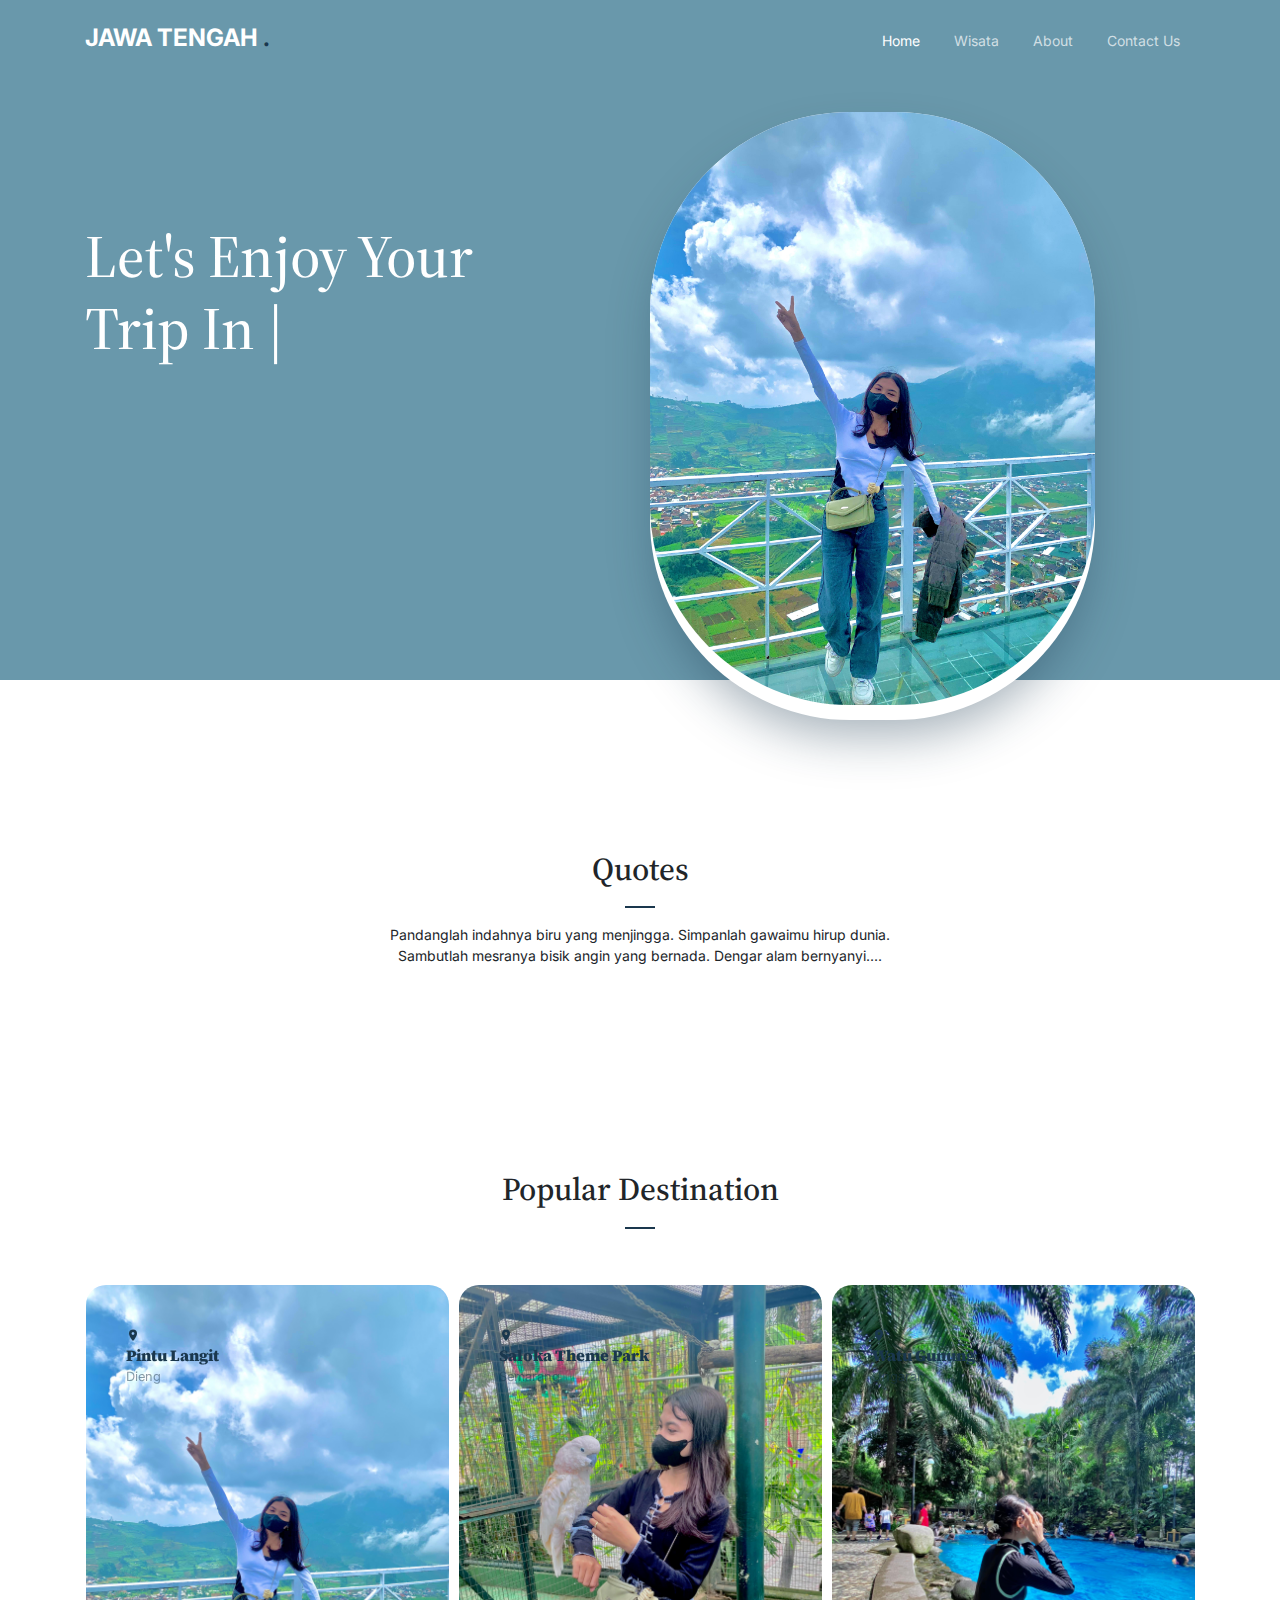
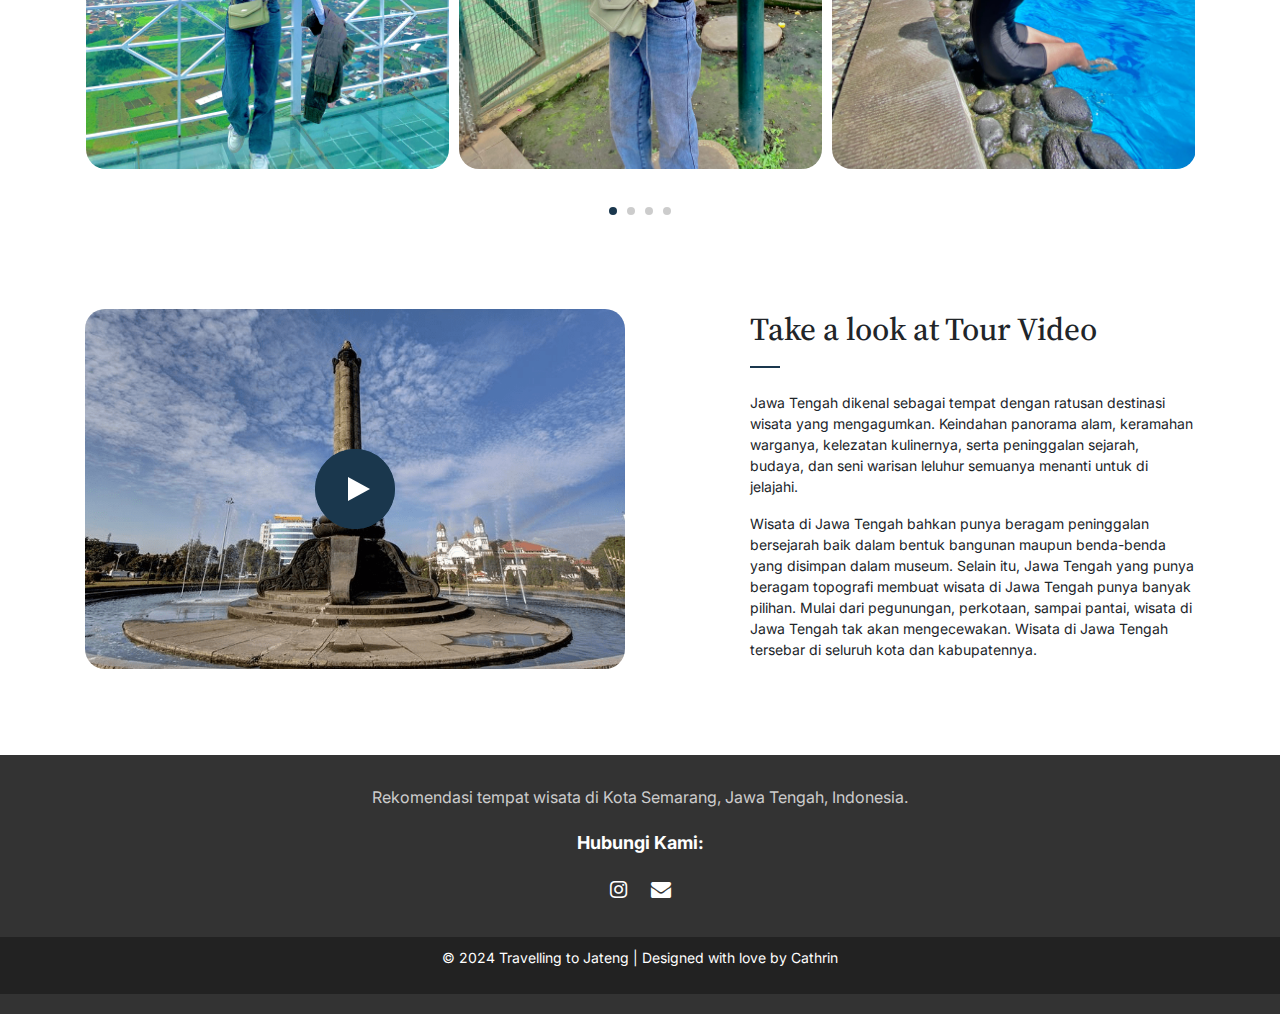
<file: index.html>
<!doctype html>
<html lang="en">
<head>
	<meta charset="utf-8">
	<meta name="viewport" content="width=device-width, initial-scale=1, shrink-to-fit=no">
	<meta name="author" content="Untree.co">
	<link rel="shortcut icon" href="logoku.png">

	<meta name="description" content="" />
	<meta name="keywords" content="bootstrap, bootstrap4" />

	<link rel="preconnect" href="https://fonts.googleapis.com">
	<link rel="preconnect" href="https://fonts.gstatic.com" crossorigin>
	<link href="https://fonts.googleapis.com/css2?family=Inter:wght@400;700&family=Source+Serif+Pro:wght@400;700&display=swap" rel="stylesheet">

	<link rel="stylesheet" href="css/bootstrap.min.css">
	<link rel="stylesheet" href="css/owl.carousel.min.css">
	<link rel="stylesheet" href="css/owl.theme.default.min.css">
	<link rel="stylesheet" href="css/jquery.fancybox.min.css">
	<link rel="stylesheet" href="fonts/icomoon/style.css">
	<link rel="stylesheet" href="fonts/flaticon/font/flaticon.css">
	<link rel="stylesheet" href="css/daterangepicker.css">
	<link rel="stylesheet" href="css/aos.css">
	<link rel="stylesheet" href="css/style.css">

	<title>Travelling to Jateng by Cathrin</title>
</head>

<body>


	<div class="site-mobile-menu site-navbar-target">
		<div class="site-mobile-menu-header">
			<div class="site-mobile-menu-close">
				<span class="icofont-close js-menu-toggle"></span>
			</div>
		</div>
		<div class="site-mobile-menu-body"></div>
	</div>

	<nav class="site-nav">
		<div class="container">
			<div class="site-navigation">
				<a href="index.html" class="logo m-0">JAWA TENGAH <span class="text-primary">.</span></a>

				<ul class="js-clone-nav d-none d-lg-inline-block text-left site-menu float-right">
					<li class="active"><a href="index.html">Home</a></li>
					<li><a href="wisata.html">Wisata</a></li>
					<li><a href="about.html">About</a></li>
					<li><a href="contact.html">Contact Us</a></li>
				</ul>

				<a href="#" class="burger ml-auto float-right site-menu-toggle js-menu-toggle d-inline-block d-lg-none light" data-toggle="collapse" data-target="#main-navbar">
					<span></span>
				</a>

			</div>
		</div>
	</nav>


	<div class="hero">
		<div class="container">
			<div class="row align-items-center">
				<div class="col-lg-7">
					<div class="intro-wrap">
						<h1 class="mb-5"><span class="d-block">Let's Enjoy Your</span> Trip In <span class="typed-words"></span></h1>
					</div>
				</div>
				<div class="col-lg-5">
					<div class="slides">
						<img src="images/hero-slider-1.jpg" alt="Image" class="img-fluid active">
						<img src="images/hero-slider-2.jpg" alt="Image" class="img-fluid">
						<img src="images/hero-slider-3.jpg" alt="Image" class="img-fluid">
						<img src="images/hero-slider-4.jpg" alt="Image" class="img-fluid">
						<img src="images/hero-slider-5.jpg" alt="Image" class="img-fluid">
					</div>
				</div>
			</div>
		</div>
	</div>


	<div class="untree_co-section">
		<div class="container">
			<div class="row mb-5 justify-content-center">
				<div class="col-lg-6 text-center">
					<h2 class="section-title text-center mb-3">Quotes</h2>
					<p>Pandanglah indahnya biru yang menjingga. 
						Simpanlah gawaimu hirup dunia. 
						Sambutlah mesranya bisik angin yang bernada.
						Dengar alam bernyanyi....</p>
				</div>
			</div>
		</div>
	</div>



	<div class="untree_co-section">
		<div class="container">
			<div class="row text-center justify-content-center mb-5">
				<div class="col-lg-7"><h2 class="section-title text-center">Popular Destination</h2></div>
			</div>

			<div class="owl-carousel owl-3-slider">

				<div class="item">
					<a class="media-thumb" href="images/hero-slider-1.jpg" data-fancybox="gallery">
						<div class="media-text">
							<span class="icon-room mr-3"></span>
							<h3>Pintu Langit</h3>
							<span class="location">Dieng</span>
						</div>
						<img src="images/hero-slider-1.jpg" alt="Image" class="img-fluid">
					</a> 
				</div>

				<div class="item">
					<a class="media-thumb" href="images/hero-slider-2.jpg" data-fancybox="gallery">
						<div class="media-text">
							<span class="icon-room mr-3"></span>
							<h3>Saloka Theme Park</h3>
							<span class="location">Semarang</span>
						</div>
						<img src="images/hero-slider-2.jpg" alt="Image" class="img-fluid">
					</a> 
				</div>

				<div class="item">
					<a class="media-thumb" href="images/hero-slider-3.jpg" data-fancybox="gallery">
						<div class="media-text">
							<span class="icon-room mr-3"></span>
							<h3>Watu Gunung</h3>
							<span class="location">Ungaran</span>
						</div>
						<img src="images/hero-slider-3.jpg" alt="Image" class="img-fluid">
					</a> 
				</div>


				<div class="item">
					<a class="media-thumb" href="images/hero-slider-4.jpg" data-fancybox="gallery">
						<div class="media-text">
							<span class="icon-room mr-3"></span>
							<h3>Safari Beach</h3>
							<span class="location">Batang</span>
						</div>
						<img src="images/hero-slider-4.jpg" alt="Image" class="img-fluid">
					</a> 
				</div>

				<div class="item">
					<a class="media-thumb" href="images/hero-slider-5.jpg" data-fancybox="gallery">
						<div class="media-text">
							<span class="icon-room mr-3"></span>
							<h3>Candi Arjuna</h3>
							<span class="location">Dieng</span>
						</div>
						<img src="images/hero-slider-5.jpg" alt="Image" class="img-fluid">
					</a> 
				</div>

				<div class="item">
					<a class="media-thumb" href="images/hero-slider-6.jpg" data-fancybox="gallery">
						<div class="media-text">
							<span class="icon-room mr-3"></span>
							<h3>Kebun Teh Tambi</h3>
							<span class="location">Wonosobo</span>
						</div>
						<img src="images/hero-slider-6.jpg" alt="Image" class="img-fluid">
					</a> 
				</div>

				<div class="item">
					<a class="media-thumb" href="images/hero-slider-7.jpg" data-fancybox="gallery">
						<div class="media-text">
							<span class="icon-room mr-3"></span>
							<h3>Sampookong</h3>
							<span class="location">Semarang</span>
						</div>
						<img src="images/hero-slider-7.jpg" alt="Image" class="img-fluid">
					</a> 
				</div>

				<div class="item">
					<a class="media-thumb" href="images/hero-slider-8.jpg" data-fancybox="gallery">
						<div class="media-text">
							<span class="icon-room mr-3"></span>
							<h3>Kawah Sikidang</h3>
							<span class="location">Dieng</span>
						</div>
						<img src="images/hero-slider-8.jpg" alt="Image" class="img-fluid">
					</a> 
				</div>

				<div class="item">
					<a class="media-thumb" href="images/hero-slider-9.jpg" data-fancybox="gallery">
						<div class="media-text">
							<span class="icon-room mr-3"></span>
							<h3>Jalan Teh Tambi</h3>
							<span class="location">Wonosobo</span>
						</div>
						<img src="images/hero-slider-9.jpg" alt="Image" class="img-fluid">
					</a> 
				</div>

				<div class="item">
					<a class="media-thumb" href="images/hero-slider-10.jpg" data-fancybox="gallery">
						<div class="media-text">
							<span class="icon-room mr-3"></span>
							<h3>Telaga Menjer</h3>
							<span class="location">Wonosobo</span>
						</div>
						<img src="images/hero-slider-10.jpg" alt="Image" class="img-fluid">
					</a> 
				</div>

			</div>

		</div>
	</div>

	<div class="untree_co-section">
		<div class="container">
			<div class="row justify-content-between align-items-center">
				
				<div class="col-lg-6">
					<figure class="img-play-video">
						<a id="play-video" class="video-play-button" href="https://youtu.be/U5DvqDLSxbQ?si=z0sN6QkLHtv8arB5" data-fancybox>
							<span></span>
						</a>
						<img src="images/tugu muda.png" alt="Image" class="img-fluid rounded-20">
					</figure>
				</div>

				<div class="col-lg-5">
					<h2 class="section-title text-left mb-4">Take a look at Tour Video</h2>
					<p>Jawa Tengah dikenal sebagai tempat dengan ratusan destinasi wisata yang mengagumkan. 
						Keindahan panorama alam, keramahan warganya, kelezatan kulinernya, serta peninggalan sejarah, 
						budaya, dan seni warisan leluhur semuanya menanti untuk di jelajahi.</p>

					<p class="mb-4">Wisata di Jawa Tengah bahkan punya beragam peninggalan bersejarah baik dalam bentuk bangunan maupun benda-benda yang disimpan dalam museum. Selain itu, Jawa Tengah yang punya beragam topografi membuat wisata di Jawa Tengah punya banyak pilihan.
						Mulai dari pegunungan, perkotaan, sampai pantai, wisata di Jawa Tengah tak akan mengecewakan. Wisata di Jawa Tengah tersebar di seluruh kota dan kabupatennya.</p>
					</p>
				</div>
			</div>
		</div>
	</div>

	<!-- footer -->
<footer>
	<div class="footer-content">
		<p>Rekomendasi tempat wisata di Kota Semarang, Jawa Tengah, Indonesia.</p>
		<p>Hubungi Kami:</p>
		<ul class="socials">
			<li><a href="https://www.instagram.com/_catxa_/"><i class="icon-instagram"></i></a></li>
			<li><a href="https://mail.google.com/mail/u/0/?hl=en#inbox?compose=GTvVlcRzDfllBcFnhnJSbwxLChKKSWtmzrkrVdspnmBbTVwvWgDDsThSQFLgmcKFfSBRlPnSWRZFC"><i class="icon-envelope"></i></a></li>
			<li><a href="https://www.instagram.com/_catxa_/"><i class="fa-brands fa-instagram"></i></i></a></li>
			<li><a href="https://mail.google.com/mail/u/0/?hl=en#inbox?compose=GTvVlcRzDfllBcFnhnJSbwxLChKKSWtmzrkrVdspnmBbTVwvWgDDsThSQFLgmcKFfSBRlPnSWRZFC"><i class="fa-regular fa-envelope"></i></i></i></a></li>
		</ul>
	</div>
	<div class="footer-bottom">
		<p>&copy; 2024 Travelling to Jateng | Designed with love by Cathrin</p>
	</div>
  </footer>

	<div id="overlayer"></div>
	<div class="loader">
		<div class="spinner-border" role="status">
			<span class="sr-only">Loading...</span>
		</div>
	</div>

	<script src="js/jquery-3.4.1.min.js"></script>
	<script src="js/popper.min.js"></script>
	<script src="js/bootstrap.min.js"></script>
	<script src="js/owl.carousel.min.js"></script>
	<script src="js/jquery.animateNumber.min.js"></script>
	<script src="js/jquery.waypoints.min.js"></script>
	<script src="js/jquery.fancybox.min.js"></script>
	<script src="js/aos.js"></script>
	<script src="js/moment.min.js"></script>
	<script src="js/daterangepicker.js"></script>

	<script src="js/typed.js"></script>
	<script>
		$(function() {
			var slides = $('.slides'),
			images = slides.find('img');

			images.each(function(i) {
				$(this).attr('data-id', i + 1);
			})

			var typed = new Typed('.typed-words', {
				strings: [" Dieng.","Saloka."," Watu Gunung.", " Safari Beach.", " Candi Arjuna."],
				typeSpeed: 80,
				backSpeed: 80,
				backDelay: 4000,
				startDelay: 1000,
				loop: true,
				showCursor: true,
				preStringTyped: (arrayPos, self) => {
					arrayPos++;
					console.log(arrayPos);
					$('.slides img').removeClass('active');
					$('.slides img[data-id="'+arrayPos+'"]').addClass('active');
				}

			});
		})
	</script>

	<script src="js/custom.js"></script>

</body>

</html>
</file>
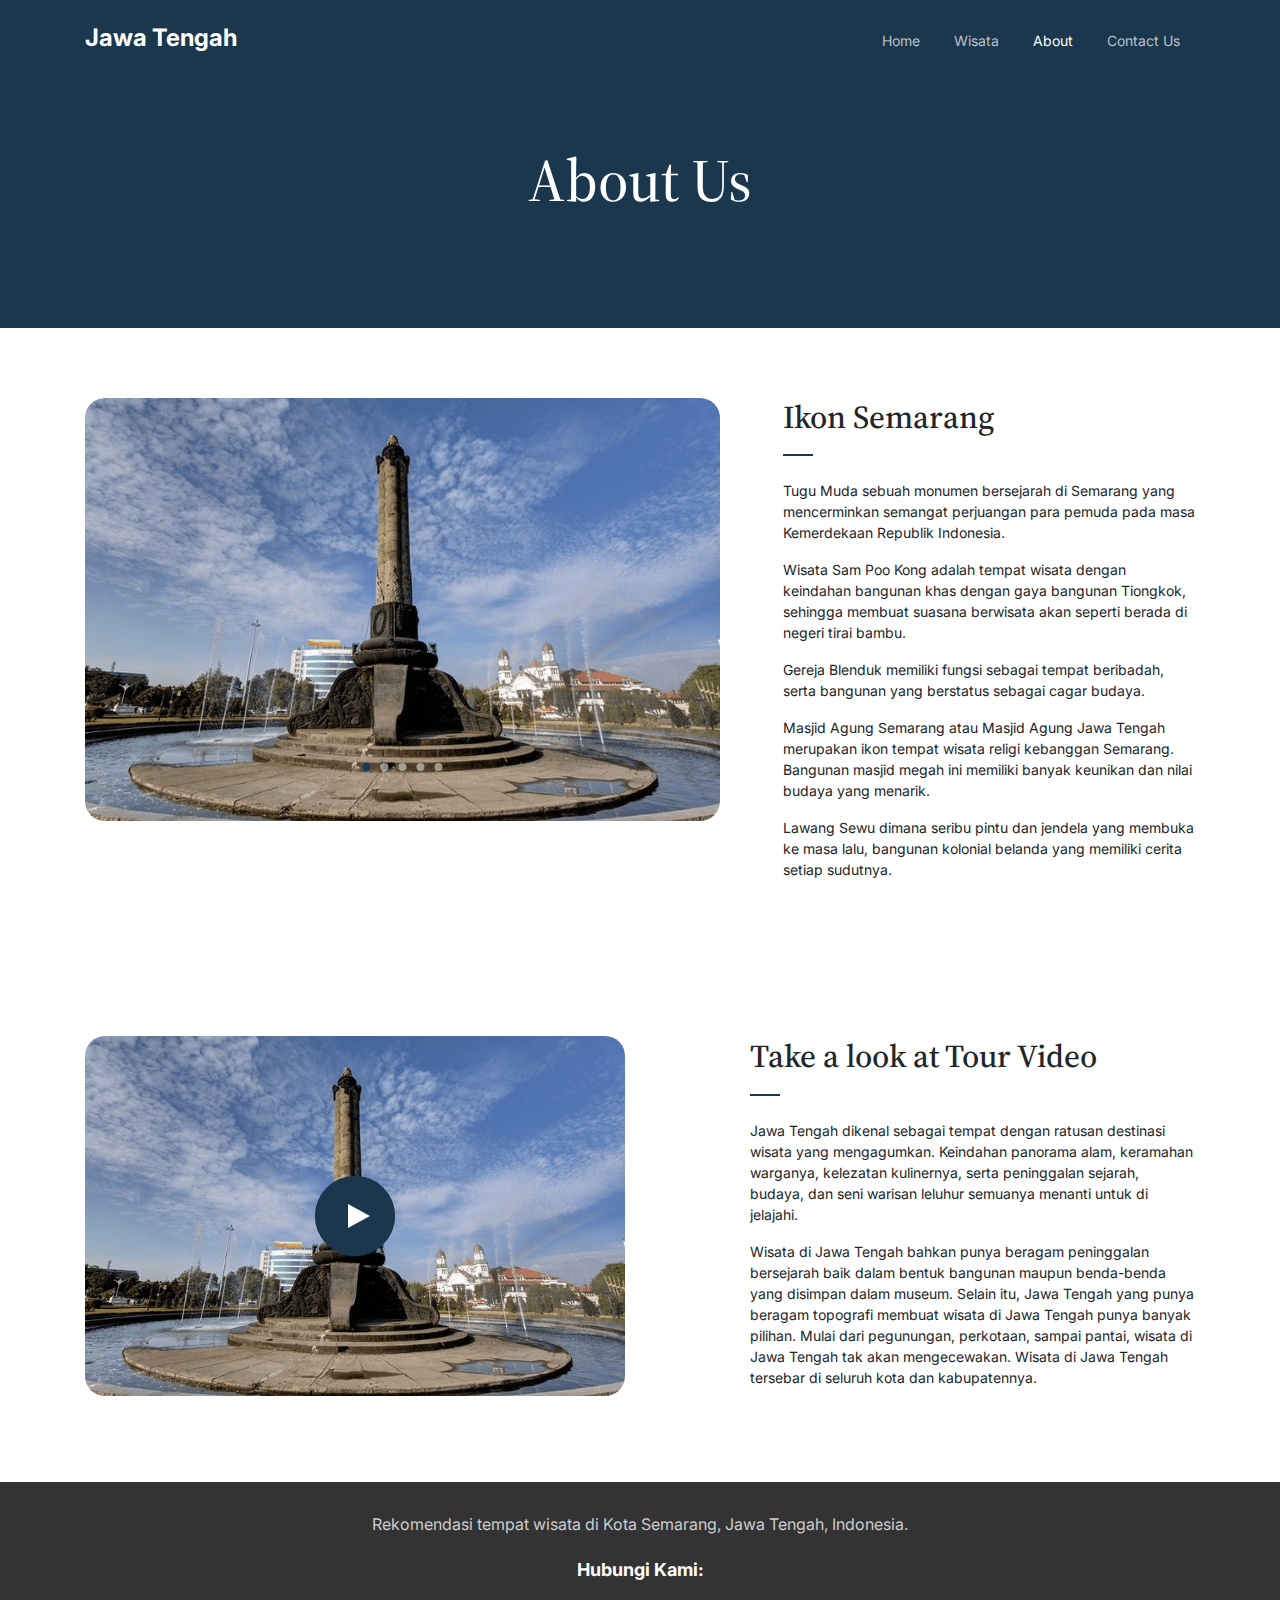
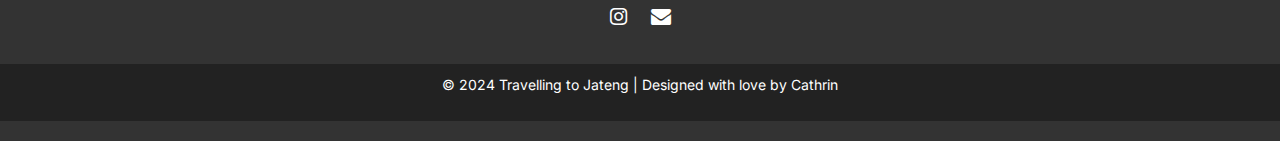
<file: about.html>
<!doctype html>
<html lang="en">
<head>
  <meta charset="utf-8">
  <meta name="viewport" content="width=device-width, initial-scale=1, shrink-to-fit=no">
  <meta name="author" content="Untree.co">
  <link rel="shortcut icon" href="logoku.png">

  <meta name="description" content="" />
  <meta name="keywords" content="bootstrap, bootstrap4" />

  <link rel="preconnect" href="https://fonts.googleapis.com">
  <link rel="preconnect" href="https://fonts.gstatic.com" crossorigin>
  <link href="https://fonts.googleapis.com/css2?family=Inter:wght@400;700&family=Source+Serif+Pro:wght@400;700&display=swap" rel="stylesheet">

  <link rel="stylesheet" href="css/bootstrap.min.css">
  <link rel="stylesheet" href="css/owl.carousel.min.css">
  <link rel="stylesheet" href="css/owl.theme.default.min.css">
  <link rel="stylesheet" href="css/jquery.fancybox.min.css">
  <link rel="stylesheet" href="fonts/icomoon/style.css">
  <link rel="stylesheet" href="fonts/flaticon/font/flaticon.css">
  <link rel="stylesheet" href="css/daterangepicker.css">
  <link rel="stylesheet" href="css/aos.css">
  <link rel="stylesheet" href="css/style.css">

  <title>Travelling to Jateng by Cathrin</title>
</head>

<body>


  <div class="site-mobile-menu site-navbar-target">
    <div class="site-mobile-menu-header">
      <div class="site-mobile-menu-close">
        <span class="icofont-close js-menu-toggle"></span>
      </div>
    </div>
    <div class="site-mobile-menu-body"></div>
  </div>

  <nav class="site-nav">
    <div class="container">
      <div class="site-navigation">
        <a href="index.html" class="logo m-0">Jawa Tengah <span class="text-primary">.</span></a>

        <ul class="js-clone-nav d-none d-lg-inline-block text-left site-menu float-right">
          <li><a href="index.html">Home</a></li>
          <li><a href="wisata.html">Wisata</a></li>
          <li class="active"><a href="about.html">About</a></li>
          <li><a href="contact.html">Contact Us</a></li>
        </ul>

        <a href="#" class="burger ml-auto float-right site-menu-toggle js-menu-toggle d-inline-block d-lg-none light" data-toggle="collapse" data-target="#main-navbar">
          <span></span>
        </a>

      </div>
    </div>
  </nav>


  <div class="hero hero-inner">
    <div class="container">
      <div class="row align-items-center">
        <div class="col-lg-6 mx-auto text-center">
          <div class="intro-wrap">
            <h1 class="mb-0">About Us</h1>
          </div>
        </div>
      </div>
    </div>
  </div>

  
  
  <div class="untree_co-section">
    <div class="container">
      <div class="row">
        <div class="col-lg-7">
          <div class="owl-single dots-absolute owl-carousel">
            <img src="images/tugu muda.png" alt="Free HTML Template by Untree.co" class="img-fluid rounded-20">
            <img src="images/sampookong-semarang.png" alt="Free HTML Template by Untree.co" class="img-fluid rounded-20">
            <img src="images/grejo blenduk.png" alt="Free HTML Template by Untree.co" class="img-fluid rounded-20">
            <img src="images/masjid agung-semarang.jpg" alt="Free HTML Template by Untree.co" class="img-fluid rounded-20">
            <img src="images/lawang sewu-semarang.jpg" alt="Free HTML Template by Untree.co" class="img-fluid rounded-20">
          </div>
        </div>
        <div class="col-lg-5 pl-lg-5 ml-auto">
          <h2 class="section-title mb-4">Ikon Semarang</h2>
          <p>Tugu Muda sebuah monumen bersejarah di Semarang yang mencerminkan semangat perjuangan para pemuda pada masa Kemerdekaan Republik Indonesia.</p>
          <ul class="list-unstyled two-col clearfix">
          <p>Wisata Sam Poo Kong adalah tempat wisata dengan keindahan bangunan khas dengan gaya bangunan Tiongkok, sehingga membuat suasana berwisata akan seperti berada di negeri tirai bambu.</p>
          <p>Gereja Blenduk memiliki fungsi sebagai tempat beribadah, serta bangunan yang berstatus sebagai cagar budaya.</p>
          <p>Masjid Agung Semarang atau  Masjid Agung Jawa Tengah merupakan ikon tempat wisata religi kebanggan  Semarang. Bangunan masjid megah ini memiliki banyak keunikan dan nilai budaya yang menarik.</p>
          <p>Lawang Sewu dimana seribu pintu dan jendela yang membuka ke masa lalu, bangunan kolonial belanda yang memiliki cerita setiap sudutnya.</p>
          </ul>
        </div>
      </div>
    </div>
  </div>

  <div class="untree_co-section">
		<div class="container">
			<div class="row justify-content-between align-items-center">
				
				<div class="col-lg-6">
					<figure class="img-play-video">
						<a id="play-video" class="video-play-button" href="https://youtu.be/U5DvqDLSxbQ?si=z0sN6QkLHtv8arB5" data-fancybox>
							<span></span>
						</a>
						<img src="images/tugu muda.png" alt="Image" class="img-fluid rounded-20">
					</figure>
				</div>

				<div class="col-lg-5">
					<h2 class="section-title text-left mb-4">Take a look at Tour Video</h2>
					<p>Jawa Tengah dikenal sebagai tempat dengan ratusan destinasi wisata yang mengagumkan. 
						Keindahan panorama alam, keramahan warganya, kelezatan kulinernya, serta peninggalan sejarah, 
						budaya, dan seni warisan leluhur semuanya menanti untuk di jelajahi.</p>

					<p class="mb-4">Wisata di Jawa Tengah bahkan punya beragam peninggalan bersejarah baik dalam bentuk bangunan maupun benda-benda yang disimpan dalam museum. Selain itu, Jawa Tengah yang punya beragam topografi membuat wisata di Jawa Tengah punya banyak pilihan.
						Mulai dari pegunungan, perkotaan, sampai pantai, wisata di Jawa Tengah tak akan mengecewakan. Wisata di Jawa Tengah tersebar di seluruh kota dan kabupatennya.</p>
					</p>
				</div>
			</div>
		</div>
	</div>

  <!-- footer -->
<footer>
  <div class="footer-content">
      <p>Rekomendasi tempat wisata di Kota Semarang, Jawa Tengah, Indonesia.</p>
      <p>Hubungi Kami:</p>
      <ul class="socials">
          <li><a href="https://www.instagram.com/_catxa_/"><i class="icon-instagram"></i></a></li>
          <li><a href="https://mail.google.com/mail/u/0/?hl=en#inbox?compose=GTvVlcRzDfllBcFnhnJSbwxLChKKSWtmzrkrVdspnmBbTVwvWgDDsThSQFLgmcKFfSBRlPnSWRZFC"><i class="icon-envelope"></i></a></li>
          <li><a href="https://www.instagram.com/_catxa_/"><i class="fa-brands fa-instagram"></i></i></a></li>
          <li><a href="https://mail.google.com/mail/u/0/?hl=en#inbox?compose=GTvVlcRzDfllBcFnhnJSbwxLChKKSWtmzrkrVdspnmBbTVwvWgDDsThSQFLgmcKFfSBRlPnSWRZFC"><i class="fa-regular fa-envelope"></i></i></i></a></li>
      </ul>
  </div>
  <div class="footer-bottom">
      <p>&copy; 2024 Travelling to Jateng | Designed with love by Cathrin</p>
  </div>
</footer>

  <div id="overlayer"></div>
  <div class="loader">
    <div class="spinner-border" role="status">
      <span class="sr-only">Loading...</span>
    </div>
  </div>

  <script src="js/jquery-3.4.1.min.js"></script>
  <script src="js/popper.min.js"></script>
  <script src="js/bootstrap.min.js"></script>
  <script src="js/owl.carousel.min.js"></script>
  <script src="js/jquery.animateNumber.min.js"></script>
  <script src="js/jquery.waypoints.min.js"></script>
  <script src="js/jquery.fancybox.min.js"></script>
  <script src="js/aos.js"></script>
  <script src="js/moment.min.js"></script>
  <script src="js/daterangepicker.js"></script>

  <script src="js/typed.js"></script>
  
  <script src="js/custom.js"></script>

</body>

</html>
</file>
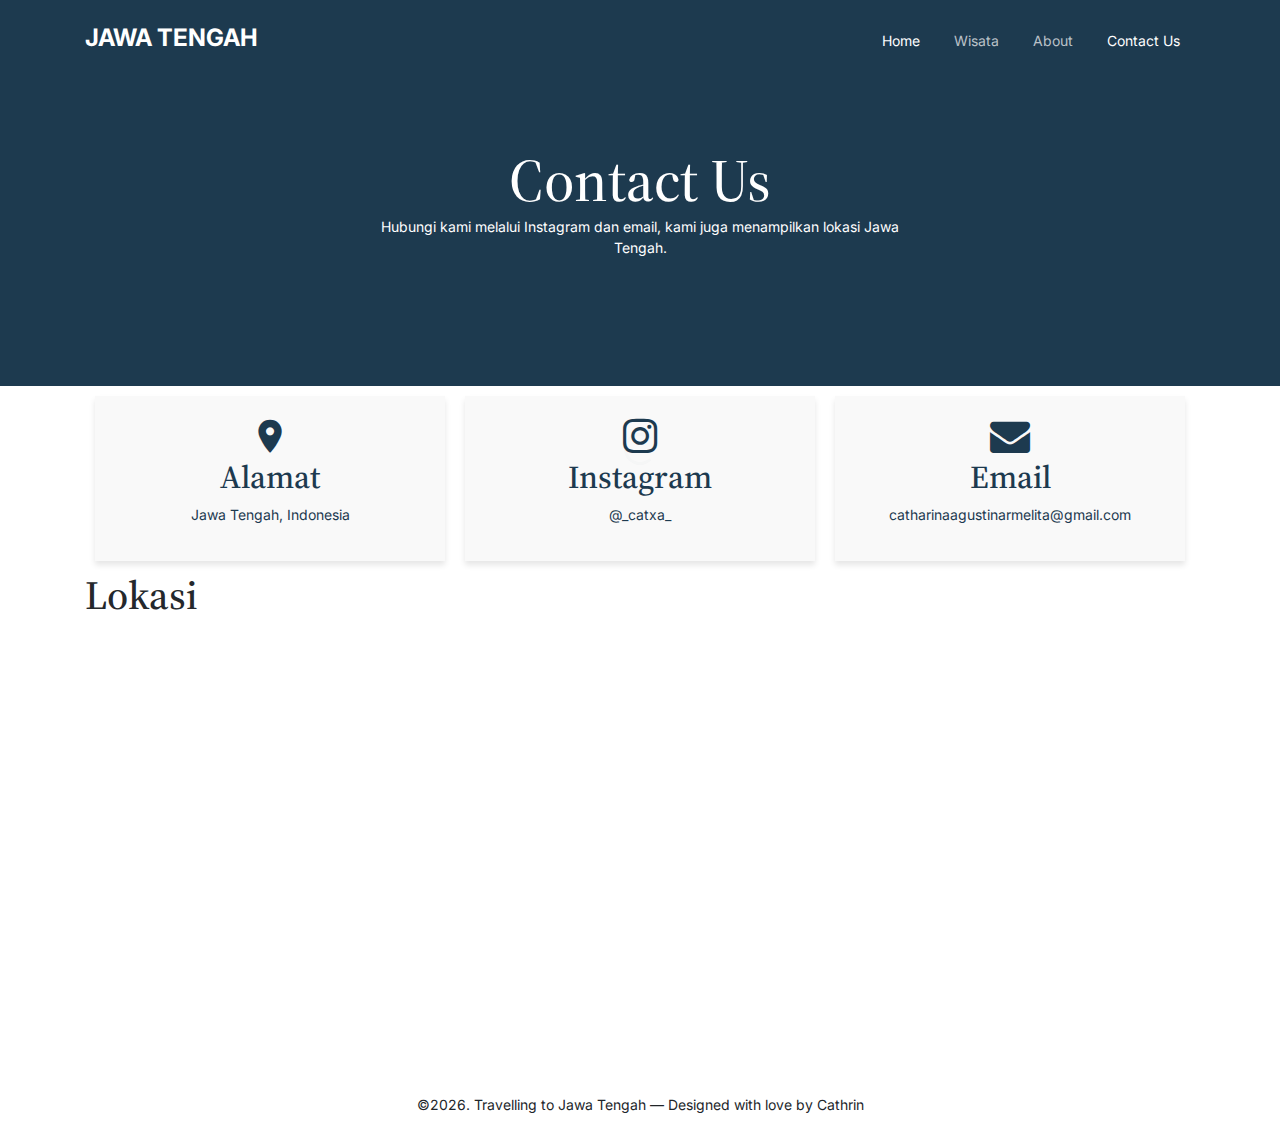
<file: contact.html>
<!doctype html>
<html lang="en">
<head>
  <meta charset="utf-8">
  <meta name="viewport" content="width=device-width, initial-scale=1, shrink-to-fit=no">
  <meta name="author" content="Untree.co">
  <link rel="shortcut icon" href="logoku.png">

  <meta name="description" content="" />
  <meta name="keywords" content="bootstrap, bootstrap4" />

  <link rel="preconnect" href="https://fonts.googleapis.com">
  <link rel="preconnect" href="https://fonts.gstatic.com" crossorigin>
  <link href="https://fonts.googleapis.com/css2?family=Inter:wght@400;700&family=Source+Serif+Pro:wght@400;700&display=swap" rel="stylesheet">

  <link rel="stylesheet" href="css/bootstrap.min.css">
  <link rel="stylesheet" href="css/owl.carousel.min.css">
  <link rel="stylesheet" href="css/owl.theme.default.min.css">
  <link rel="stylesheet" href="css/jquery.fancybox.min.css">
  <link rel="stylesheet" href="fonts/icomoon/style.css">
  <link rel="stylesheet" href="fonts/flaticon/font/flaticon.css">
  <link rel="stylesheet" href="css/daterangepicker.css">
  <link rel="stylesheet" href="css/aos.css">
  <link rel="stylesheet" href="css/style.css">

  <title>Travelling to Jateng by Cathrin</title>
</head>

<body>


  <div class="site-mobile-menu site-navbar-target">
    <div class="site-mobile-menu-header">
      <div class="site-mobile-menu-close">
        <span class="icofont-close js-menu-toggle"></span>
      </div>
    </div>
    <div class="site-mobile-menu-body"></div>
  </div>

  <nav class="site-nav">
    <div class="container">
      <div class="site-navigation">
        <a href="index.html" class="logo m-0">JAWA TENGAH <span class="text-primary">.</span></a>

        <ul class="js-clone-nav d-none d-lg-inline-block text-left site-menu float-right">
          <li class="active"><a href="index.html">Home</a></li>
          <li><a href="wisata.html">Wisata</a></li>
          <li><a href="about.html">About</a></li>
          <li class="active"><a href="contact.html">Contact Us</a></li>
        </ul>

        <a href="#" class="burger ml-auto float-right site-menu-toggle js-menu-toggle d-inline-block d-lg-none light" data-toggle="collapse" data-target="#main-navbar">
          <span></span>
        </a>

      </div>
    </div>
  </nav>


  <div class="hero hero-inner">
    <div class="container">
      <div class="row align-items-center">
        <div class="col-lg-6 mx-auto text-center">
          <div class="intro-wrap">
            <h1 class="mb-0">Contact Us</h1>
            <p class="text-white">Hubungi kami melalui Instagram dan email, kami juga menampilkan lokasi Jawa Tengah. </p>
          </div>
        </div>
      </div>
    </div>
  </div>
                
  
  
    <!-- Main Content -->
    <main>
      <div class="container">
        <div class="contact-cards">
          <div class="contact-card">
            <a href="https://www.google.com/maps/embed?pb=!1m18!1m12!1m3!1d213678.5094973624!2d109.1234567!3d-7.5678910!2m3!1f0!2f0!3f0!3m2!1i1024!2i768!4f13.1!3m3!1m2!1s0x2e6fbd2e3e5bcdf1%3A0x2e6fbd2e3e5bcdf1!2sCentral+Java%2C+Indonesia!5e0!3m2!1sen!2sid!4v1628889923094!5m2!1sen!2sid">
            <i class="icon-room"></i>
            <h2>Alamat</h2>
            <p>Jawa Tengah, Indonesia</p>
            </a>
          </div>
          <div class="contact-card">
            <a href="https://www.instagram.com/_catxa_/">
            <i class="icon-instagram"></i>
            <h2>Instagram</h2>
            <p>@_catxa_</p>
            </a>
          </div>
          <div class="contact-card">
            <a href="https://mail.google.com/mail/u/0/?hl=en#inbox?compose=GTvVlcRzDfllBcFnhnJSbwxLChKKSWtmzrkrVdspnmBbTVwvWgDDsThSQFLgmcKFfSBRlPnSWRZFC">
            <i class="icon-envelope"></i>
            <h2>Email</h2>
            <p>catharinaagustinarmelita@gmail.com</p>
            </a>
          </div>
        </div>
        
        <h1>Lokasi</h1>
        <div class="map-container">
          <iframe
            src="https://www.google.com/maps/embed?pb=!1m18!1m12!1m3!1d213678.5094973624!2d109.1234567!3d-7.5678910!2m3!1f0!2f0!3f0!3m2!1i1024!2i768!4f13.1!3m3!1m2!1s0x2e6fbd2e3e5bcdf1%3A0x2e6fbd2e3e5bcdf1!2sCentral+Java%2C+Indonesia!5e0!3m2!1sen!2sid!4v1628889923094!5m2!1sen!2sid"
            width="100%"
            height="450"
            style="border:0;"
            allowfullscreen=""
            loading="lazy"
            referrerpolicy="no-referrer-when-downgrade">
          </iframe>
        </div>
      </div>
    </main>
  
    <script>
      function initMap() {
        var lokasi = { lat: -6.9904, lng: 110.4238 }; // Koordinat lokasi
        var map = new google.maps.Map(document.getElementById('map'), {
          zoom: 12,
          center: lokasi
        });
        var marker = new google.maps.Marker({
          position: lokasi,
          map: map
        });
      }
    </script>
  </body>
  </html>

    <div class="inner dark">
      <div class="container">
        <div class="row text-center">
          <div class="col-md-8 mb-3 mb-md-0 mx-auto">
            <p> &copy;<script>document.write(new Date().getFullYear());</script>. Travelling to Jawa Tengah &mdash; Designed with love by Cathrin
            </p>
          </div>
          
        </div>
      </div>
    </div>
  </div>

  <div id="overlayer"></div>
  <div class="loader">
    <div class="spinner-border" role="status">
      <span class="sr-only">Loading...</span>
    </div>
  </div>

  <script src="js/jquery-3.4.1.min.js"></script>
  <script src="js/popper.min.js"></script>
  <script src="js/bootstrap.min.js"></script>
  <script src="js/owl.carousel.min.js"></script>
  <script src="js/jquery.animateNumber.min.js"></script>
  <script src="js/jquery.waypoints.min.js"></script>
  <script src="js/jquery.fancybox.min.js"></script>
  <script src="js/aos.js"></script>
  <script src="js/moment.min.js"></script>
  <script src="js/daterangepicker.js"></script>

  <script src="js/typed.js"></script>
  
  <script src="js/custom.js"></script>

</body>

</html>
</file>
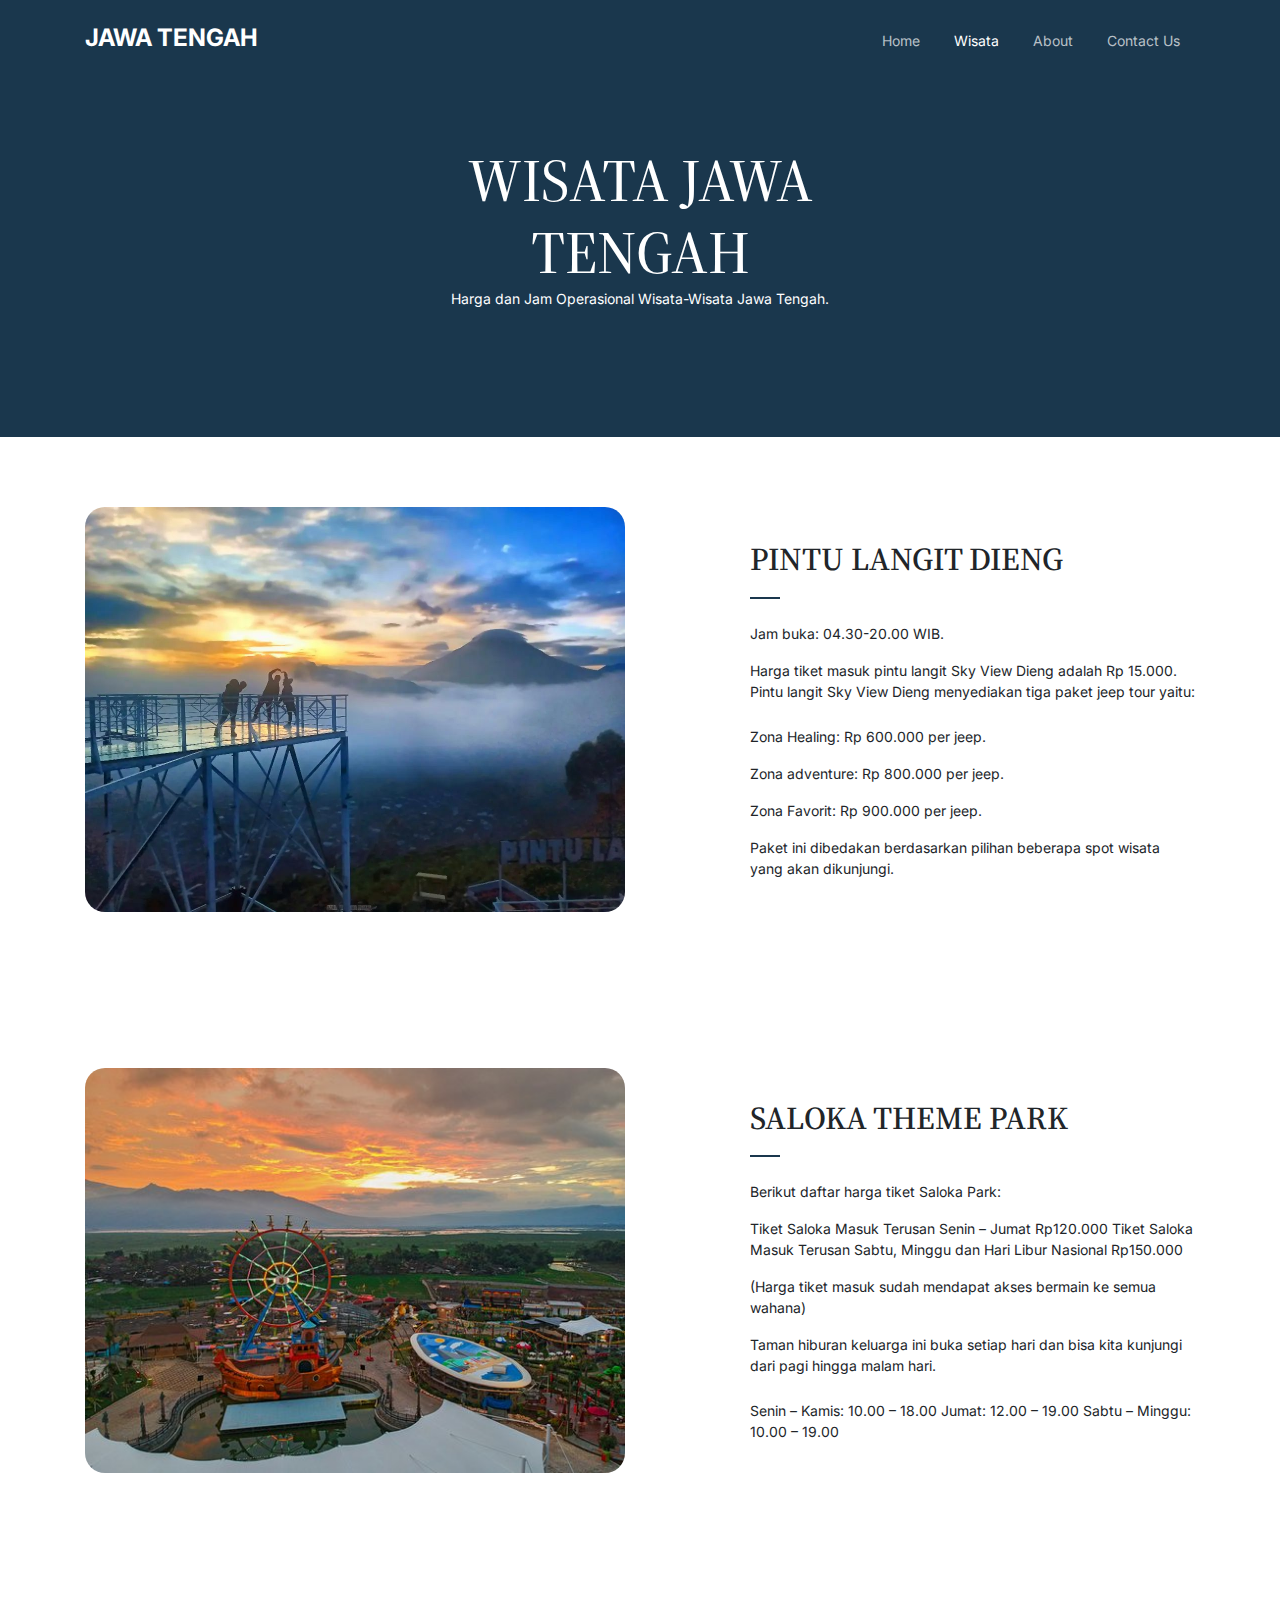
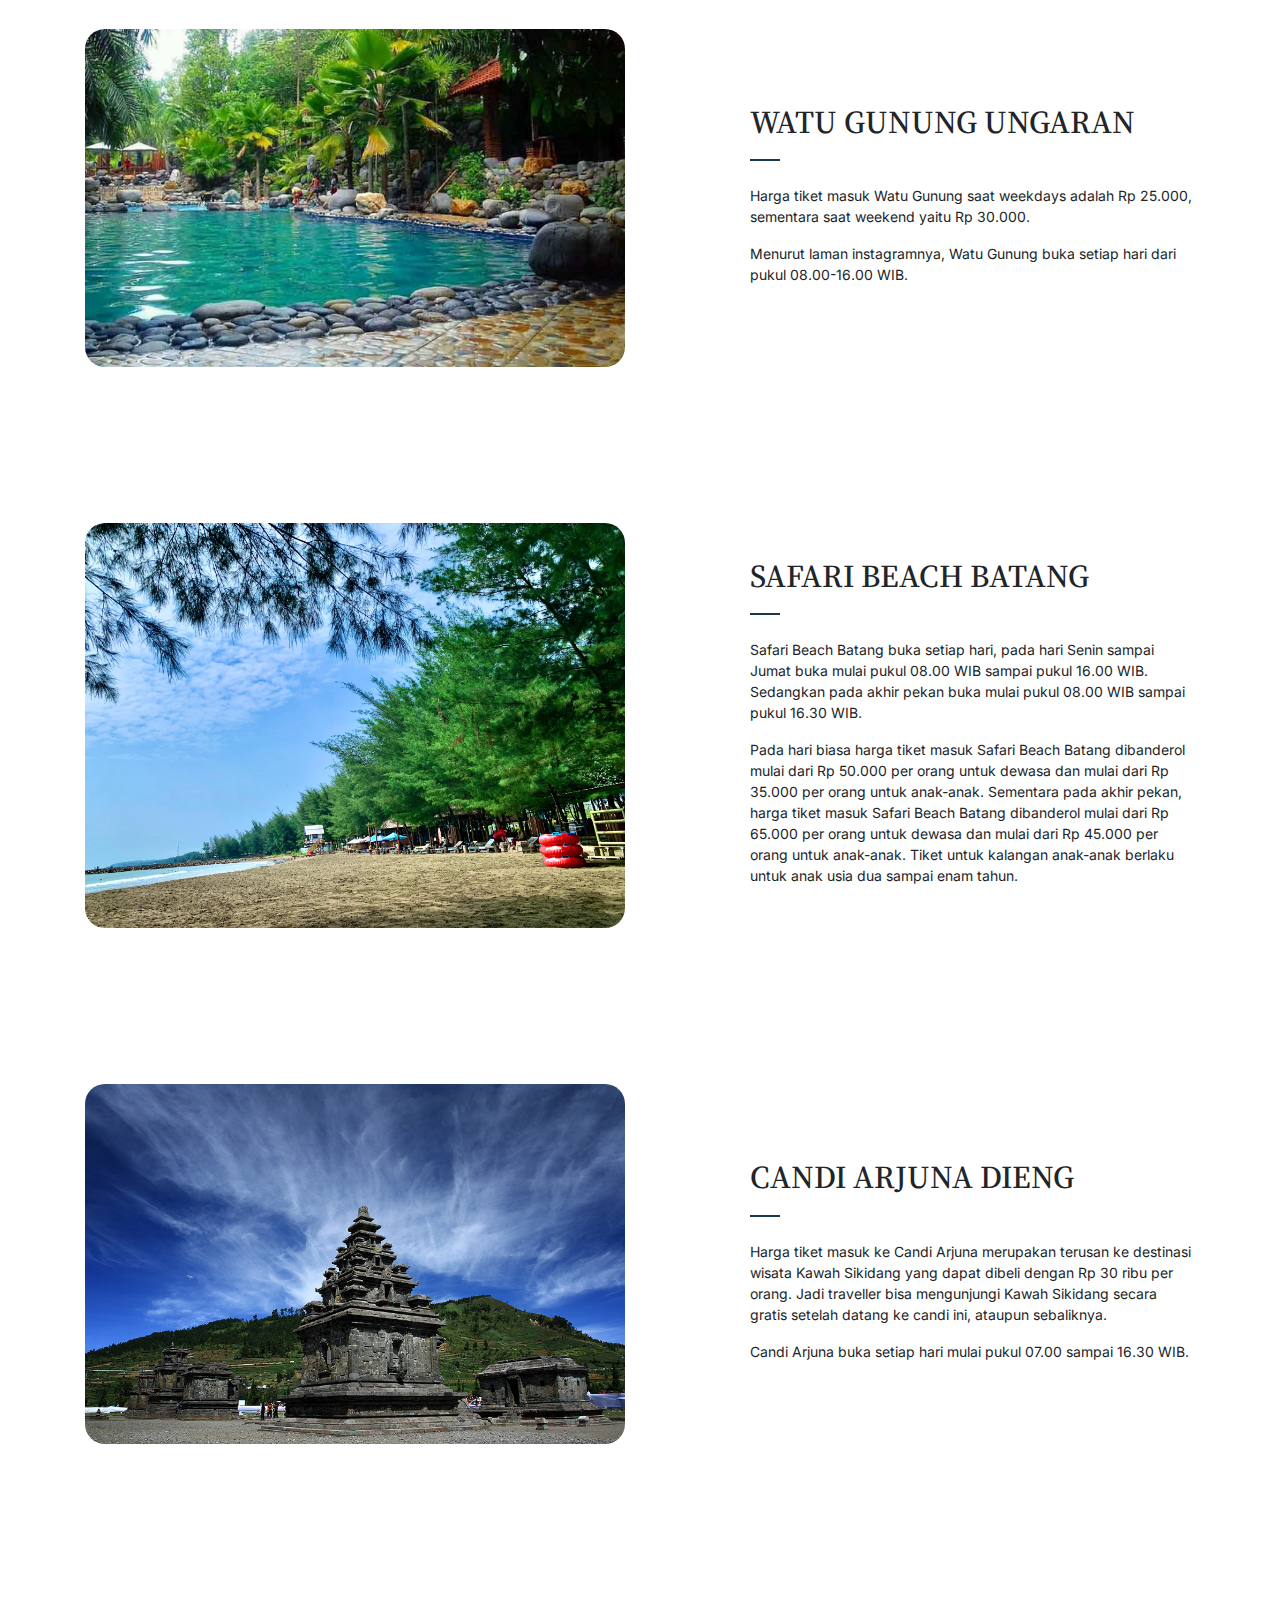
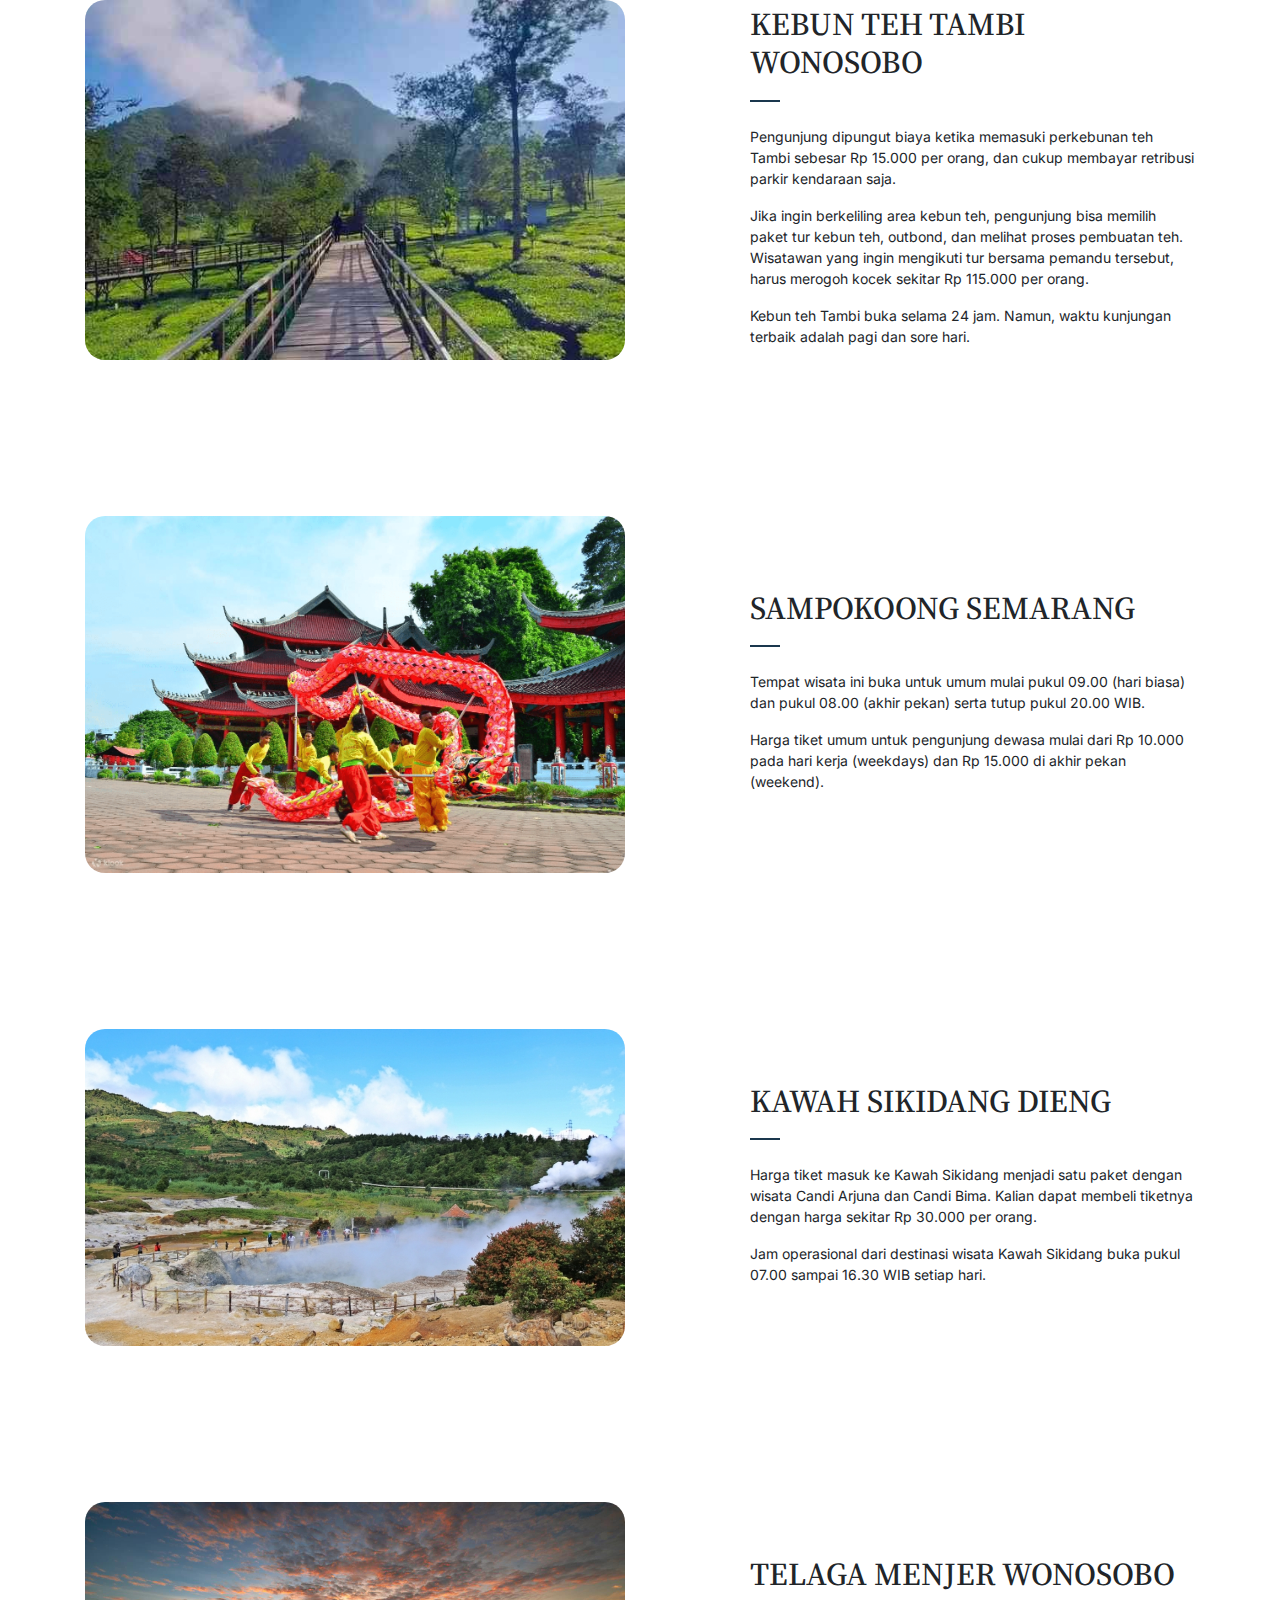
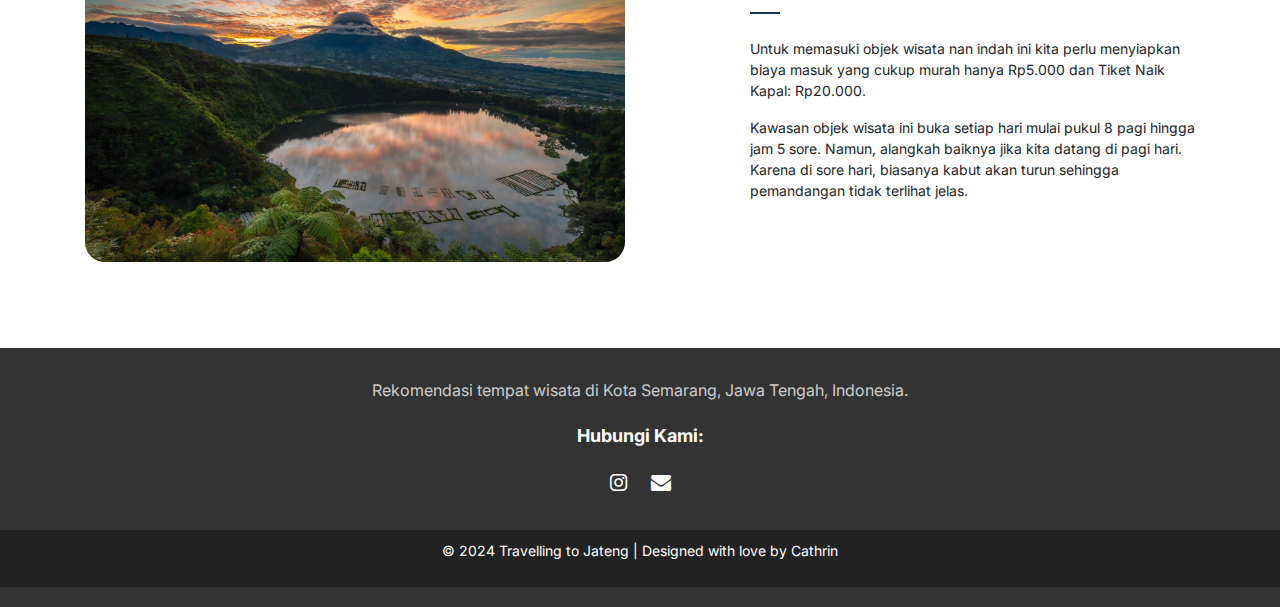
<file: wisata.html>
<!doctype html>
<html lang="en">
<head>
  <meta charset="utf-8">
  <meta name="viewport" content="width=device-width, initial-scale=1, shrink-to-fit=no">
  <meta name="author" content="Untree.co">
  <link rel="shortcut icon" href="logoku.png">

  <meta name="description" content="" />
  <meta name="keywords" content="bootstrap, bootstrap4" />

  <link rel="preconnect" href="https://fonts.googleapis.com">
  <link rel="preconnect" href="https://fonts.gstatic.com" crossorigin>
  <link href="https://fonts.googleapis.com/css2?family=Inter:wght@400;700&family=Source+Serif+Pro:wght@400;700&display=swap" rel="stylesheet">

  <link rel="stylesheet" href="css/bootstrap.min.css">
  <link rel="stylesheet" href="css/owl.carousel.min.css">
  <link rel="stylesheet" href="css/owl.theme.default.min.css">
  <link rel="stylesheet" href="css/jquery.fancybox.min.css">
  <link rel="stylesheet" href="fonts/icomoon/style.css">
  <link rel="stylesheet" href="fonts/flaticon/font/flaticon.css">
  <link rel="stylesheet" href="css/daterangepicker.css">
  <link rel="stylesheet" href="css/aos.css">
  <link rel="stylesheet" href="css/style.css">

  <title>Travelling to Jateng by Cathrin</title>
</head>

<body>


  <div class="site-mobile-menu site-navbar-target">
    <div class="site-mobile-menu-header">
      <div class="site-mobile-menu-close">
        <span class="icofont-close js-menu-toggle"></span>
      </div>
    </div>
    <div class="site-mobile-menu-body"></div>
  </div>

  <nav class="site-nav">
    <div class="container">
      <div class="site-navigation">
        <a href="index.html" class="logo m-0">JAWA TENGAH <span class="text-primary">.</span></a>

        <ul class="js-clone-nav d-none d-lg-inline-block text-left site-menu float-right">
          <li><a href="index.html">Home</a></li>
          <li class="active"><a href="wisata.html">Wisata</a></li>
          <li><a href="about.html">About</a></li>
          <li><a href="contact.html">Contact Us</a></li>
        </ul>

        <a href="#" class="burger ml-auto float-right site-menu-toggle js-menu-toggle d-inline-block d-lg-none light" data-toggle="collapse" data-target="#main-navbar">
          <span></span>
        </a>

      </div>
    </div>
  </nav>


  <div class="hero hero-inner">
    <div class="container">
      <div class="row align-items-center">
        <div class="col-lg-6 mx-auto text-center">
          <div class="intro-wrap">
            <h1 class="mb-0">WISATA JAWA TENGAH</h1>
            <p class="text-white">Harga dan Jam Operasional Wisata-Wisata Jawa Tengah. </p>
          </div>
        </div>
      </div>
    </div>
  </div>

  <div class="untree_co-section">
		<div class="container">
			<div class="row justify-content-between align-items-center">
				
				<div class="col-lg-6">
					<figure class="images">
						<img src="images/pintu langit-dieng.jpg" alt="Image" class="img-fluid rounded-20">
					</figure>
				</div>

				<div class="col-lg-5">
					<h2 class="section-title text-left mb-4">PINTU LANGIT DIENG</h2>
					<p>Jam buka: 04.30-20.00 WIB.</p>

					<p class="mb-4">Harga tiket masuk pintu langit Sky View Dieng adalah Rp 15.000.
            Pintu langit Sky View Dieng menyediakan tiga paket jeep tour yaitu:</p>

            <p>Zona Healing: Rp 600.000 per jeep.</p>
            <p>Zona adventure: Rp 800.000 per jeep.</p>
            <p>Zona Favorit: Rp 900.000 per jeep.</p>
            <p>Paket ini dibedakan berdasarkan pilihan beberapa spot wisata yang akan dikunjungi.</p>
					</p>
				</div>
			</div>
		</div>
	</div>

  <div class="untree_co-section">
		<div class="container">
			<div class="row justify-content-between align-items-center">
				
				<div class="col-lg-6">
					<figure class="images">
						<img src="images/saloka-semarang.jpg" alt="Image" class="img-fluid rounded-20">
					</figure>
				</div>

				<div class="col-lg-5">
					<h2 class="section-title text-left mb-4">SALOKA THEME PARK</h2>
					<p>Berikut daftar harga tiket Saloka Park:</p>
          <p>Tiket Saloka Masuk Terusan Senin – Jumat Rp120.000
            Tiket Saloka Masuk Terusan Sabtu, Minggu dan Hari Libur Nasional Rp150.000</p>
          <p>(Harga tiket masuk sudah mendapat akses bermain ke semua wahana)</p>
					<p class="mb-4">Taman hiburan keluarga ini buka setiap hari dan bisa kita kunjungi dari pagi hingga malam hari.</p>
            <p>Senin – Kamis: 10.00 – 18.00
            Jumat: 12.00 – 19.00
            Sabtu – Minggu: 10.00 – 19.00</p>
					</p>
				</div>
			</div>
		</div>
	</div>

  <div class="untree_co-section">
		<div class="container">
			<div class="row justify-content-between align-items-center">
				
				<div class="col-lg-6">
					<figure class="images">
						<img src="images/watu gunung-ungaran.jpg" alt="Image" class="img-fluid rounded-20">
					</figure>
				</div>

				<div class="col-lg-5">
					<h2 class="section-title text-left mb-4">WATU GUNUNG UNGARAN</h2>
					<p>Harga tiket masuk Watu Gunung saat weekdays adalah Rp 25.000, sementara saat weekend yaitu Rp 30.000.</p>

					<p class="mb-4">Menurut laman instagramnya, Watu Gunung buka setiap hari dari pukul 08.00-16.00 WIB.</p>
					</p>
				</div>
			</div>
		</div>
	</div>

  <div class="untree_co-section">
		<div class="container">
			<div class="row justify-content-between align-items-center">
				
				<div class="col-lg-6">
					<figure class="images">
						<img src="images/safari beach-batang.jpg" alt="Image" class="img-fluid rounded-20">
					</figure>
				</div>

				<div class="col-lg-5">
					<h2 class="section-title text-left mb-4">SAFARI BEACH BATANG</h2>
					<p>Safari Beach Batang buka setiap hari, pada hari Senin sampai Jumat buka mulai pukul 08.00 WIB sampai pukul 16.00 WIB. Sedangkan pada akhir pekan buka mulai pukul 08.00 WIB sampai pukul 16.30 WIB.</p>

					<p class="mb-4">Pada hari biasa harga tiket masuk Safari Beach Batang dibanderol mulai dari Rp 50.000 per orang untuk dewasa dan mulai dari Rp 35.000 per orang untuk anak-anak. Sementara pada akhir pekan, harga tiket masuk Safari Beach Batang dibanderol mulai dari Rp 65.000 per orang untuk dewasa dan mulai dari Rp 45.000 per orang untuk anak-anak. Tiket untuk kalangan anak-anak berlaku untuk anak usia dua sampai enam tahun. </p>
					</p>
				</div>
			</div>
		</div>
	</div>

  <div class="untree_co-section">
		<div class="container">
			<div class="row justify-content-between align-items-center">
  <div class="col-lg-6">
    <figure class="images">
      <img src="images/candi arjuna-dieng.jpg" alt="Image" class="img-fluid rounded-20">
    </figure>
  </div>

  <div class="col-lg-5">
    <h2 class="section-title text-left mb-4">CANDI ARJUNA DIENG</h2>
    <p>Harga tiket masuk ke Candi Arjuna merupakan terusan ke destinasi wisata Kawah Sikidang yang dapat dibeli dengan Rp 30 ribu per orang. Jadi traveller bisa mengunjungi Kawah Sikidang secara gratis setelah datang ke candi ini, ataupun sebaliknya.</p>

    <p class="mb-4">Candi Arjuna buka setiap hari mulai pukul 07.00 sampai 16.30 WIB. </p>
    </p>
  </div>
</div>
</div>
</div>

<div class="untree_co-section">
  <div class="container">
    <div class="row justify-content-between align-items-center">
<div class="col-lg-6">
  <figure class="images">
    <img src="images/kebun teh tambi-wonosobo.jpeg" alt="Image" class="img-fluid rounded-20">
  </figure>
</div>

<div class="col-lg-5">
  <h2 class="section-title text-left mb-4">KEBUN TEH TAMBI WONOSOBO</h2>
  <p>Pengunjung dipungut biaya ketika memasuki perkebunan teh Tambi sebesar Rp 15.000 per orang, dan cukup membayar retribusi parkir kendaraan saja.</p>
  <p>Jika ingin berkeliling area kebun teh, pengunjung bisa memilih paket tur kebun teh, outbond, dan melihat proses pembuatan teh. Wisatawan yang ingin mengikuti tur bersama pemandu tersebut, harus merogoh kocek sekitar Rp 115.000 per orang.</p>

  <p class="mb-4">Kebun teh Tambi buka selama 24 jam. Namun, waktu kunjungan terbaik adalah pagi dan sore hari. </p>
  </p>
</div>
</div>
</div>
</div>

<div class="untree_co-section">
  <div class="container">
    <div class="row justify-content-between align-items-center">
<div class="col-lg-6">
  <figure class="images">
    <img src="images/sampookong-semarang.png" alt="Image" class="img-fluid rounded-20">
  </figure>
</div>

<div class="col-lg-5">
  <h2 class="section-title text-left mb-4">SAMPOKOONG SEMARANG</h2>
  <p>Tempat wisata ini buka untuk umum mulai pukul 09.00 (hari biasa) dan pukul 08.00 (akhir pekan)  serta tutup pukul 20.00 WIB.</p>

  <p class="mb-4">Harga tiket umum untuk pengunjung dewasa mulai dari Rp 10.000 pada hari kerja (weekdays) dan Rp 15.000 di akhir pekan (weekend). </p>
  </p>
</div>
</div>
</div>
</div>

<div class="untree_co-section">
  <div class="container">
    <div class="row justify-content-between align-items-center">
<div class="col-lg-6">
  <figure class="images">
    <img src="images/kawah sikidang-dieng.jpg" alt="Image" class="img-fluid rounded-20">
  </figure>
</div>

<div class="col-lg-5">
  <h2 class="section-title text-left mb-4">KAWAH SIKIDANG DIENG</h2>
  <p>Harga tiket masuk ke Kawah Sikidang menjadi satu paket dengan wisata Candi Arjuna dan Candi Bima. 
    Kalian dapat membeli tiketnya dengan harga sekitar Rp 30.000 per orang.</p>

  <p class="mb-4">Jam operasional dari destinasi wisata Kawah Sikidang buka pukul 07.00 sampai 16.30 WIB setiap hari. </p>
  </p>
</div>
</div>
</div>
</div>

<div class="untree_co-section">
  <div class="container">
    <div class="row justify-content-between align-items-center">
<div class="col-lg-6">
  <figure class="images">
    <img src="images/telaga menjer-wonosobo.jpg" alt="Image" class="img-fluid rounded-20">
  </figure>
</div>

<div class="col-lg-5">
  <h2 class="section-title text-left mb-4">TELAGA MENJER WONOSOBO</h2>
  <p>Untuk memasuki objek wisata nan indah ini kita perlu menyiapkan biaya masuk yang cukup murah hanya Rp5.000 dan Tiket Naik Kapal: Rp20.000.</p>

  <p class="mb-4">Kawasan objek wisata ini buka setiap hari mulai pukul 8 pagi hingga jam 5 sore. Namun, alangkah baiknya jika kita datang di pagi hari. Karena di sore hari, biasanya kabut akan turun sehingga pemandangan tidak terlihat jelas. </p>
  </p>
</div>
</div>
</div>
</div>

<!-- footer -->
<footer>
  <div class="footer-content">
      <p>Rekomendasi tempat wisata di Kota Semarang, Jawa Tengah, Indonesia.</p>
      <p>Hubungi Kami:</p>
      <ul class="socials">
          <li><a href="https://www.instagram.com/_catxa_/"><i class="icon-instagram"></i></a></li>
          <li><a href="https://mail.google.com/mail/u/0/?hl=en#inbox?compose=GTvVlcRzDfllBcFnhnJSbwxLChKKSWtmzrkrVdspnmBbTVwvWgDDsThSQFLgmcKFfSBRlPnSWRZFC"><i class="icon-envelope"></i></a></li>
          <li><a href="https://www.instagram.com/_catxa_/"><i class="fa-brands fa-instagram"></i></i></a></li>
          <li><a href="https://mail.google.com/mail/u/0/?hl=en#inbox?compose=GTvVlcRzDfllBcFnhnJSbwxLChKKSWtmzrkrVdspnmBbTVwvWgDDsThSQFLgmcKFfSBRlPnSWRZFC"><i class="fa-regular fa-envelope"></i></i></i></a></li>
      </ul>
  </div>
  <div class="footer-bottom">
      <p>&copy; 2024 Travelling to Jateng | Designed with love by Cathrin</p>
  </div>
</footer>

  </div>

  <div id="overlayer"></div>
  <div class="loader">
    <div class="spinner-border" role="status">
      <span class="sr-only">Loading...</span>
    </div>
  </div>

  <script src="js/jquery-3.4.1.min.js"></script>
  <script src="js/popper.min.js"></script>
  <script src="js/bootstrap.min.js"></script>
  <script src="js/owl.carousel.min.js"></script>
  <script src="js/jquery.animateNumber.min.js"></script>
  <script src="js/jquery.waypoints.min.js"></script>
  <script src="js/jquery.fancybox.min.js"></script>
  <script src="js/aos.js"></script>
  <script src="js/moment.min.js"></script>
  <script src="js/daterangepicker.js"></script>

  <script src="js/typed.js"></script>
  
  <script src="js/custom.js"></script>

</body>

</html>
</file>
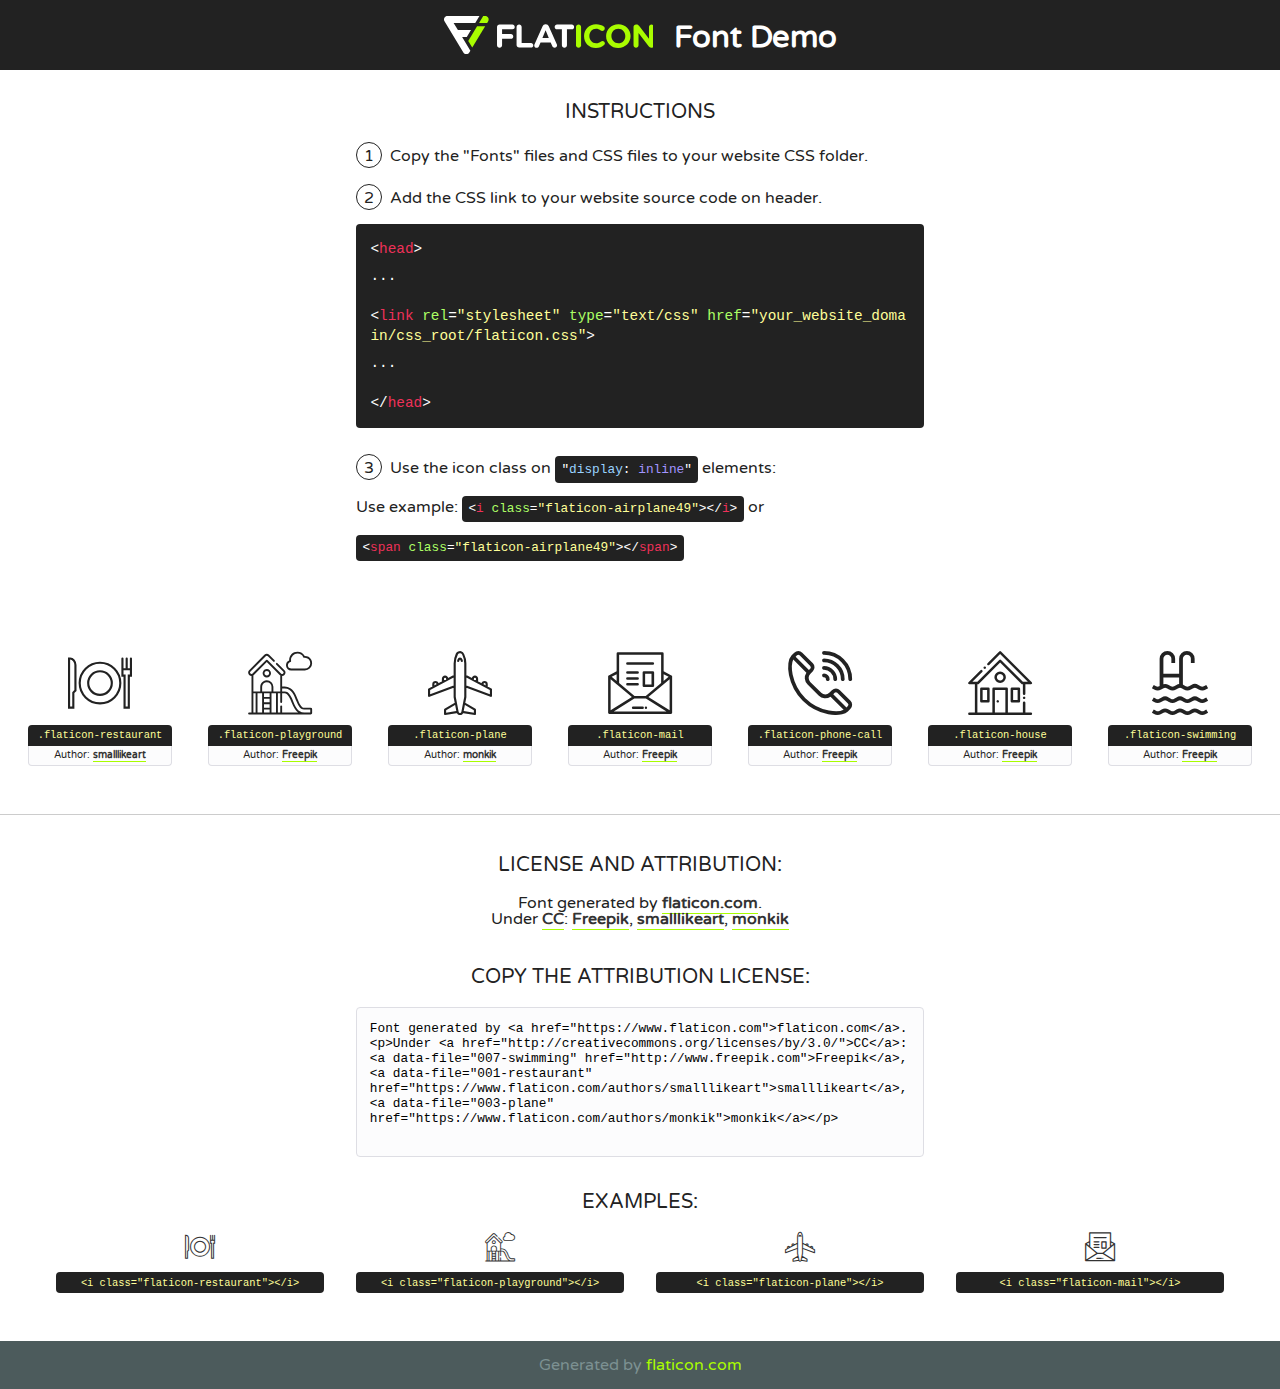
<file: fonts/flaticon/font/flaticon.html>
<!DOCTYPE html>
<!--
  Flaticon icon font: Flaticon
  Creation date: 17/08/2020 06:54
-->
<html>
<!DOCTYPE html>
<html>

<head>
    <title>Flaticon WebFont</title>
    <link href="http://fonts.googleapis.com/css?family=Varela+Round" rel="stylesheet" type="text/css" />
    <link rel="stylesheet" type="text/css" href="flaticon.css">
    <meta charset="UTF-8">
    <style>
    html, body, div, span, applet, object, iframe,
    h1, h2, h3, h4, h5, h6, p, blockquote, pre,
    a, abbr, acronym, address, big, cite, code,
    del, dfn, em, img, ins, kbd, q, s, samp,
    small, strike, strong, sub, sup, tt, var,
    b, u, i, center,
    dl, dt, dd, ol, ul, li,
    fieldset, form, label, legend,
    table, caption, tbody, tfoot, thead, tr, th, td,
    article, aside, canvas, details, embed, 
    figure, figcaption, footer, header, hgroup, 
    menu, nav, output, ruby, section, summary,
    time, mark, audio, video {
        margin: 0;
        padding: 0;
        border: 0;
        font-size: 100%;
        font: inherit;
        vertical-align: baseline;
    }
    /* HTML5 display-role reset for older browsers */
    article, aside, details, figcaption, figure, 
    footer, header, hgroup, menu, nav, section {
        display: block;
    }
    body {
        line-height: 1;
    }
    ol, ul {
        list-style: none;
    }
    blockquote, q {
        quotes: none;
    }
    blockquote:before, blockquote:after,
    q:before, q:after {
        content: '';
        content: none;
    }
    table {
        border-collapse: collapse;
        border-spacing: 0;
    }
    body {
        font-family: 'Varela Round', Helvetica, Arial, sans-serif;
        font-size: 16px;
        color: #222;
    }
    a {
        color: #333;
        border-bottom: 1px solid #a9fd00;
        font-weight: bold;
        text-decoration: none;
    }
    * {
        -moz-box-sizing: border-box;
        -webkit-box-sizing: border-box;
        box-sizing: border-box;
        margin: 0;
        padding: 0;
    }
    [class^="flaticon-"]:before, [class*=" flaticon-"]:before, [class^="flaticon-"]:after, [class*=" flaticon-"]:after {
        font-family: Flaticon;
        font-size: 30px;
        font-style: normal;
        margin-left: 20px;
        color: #333;
    }
    .wrapper {
        max-width: 600px;
        margin: auto;
        padding: 0 1em;
    }
    .title {
        font-size: 1.25em;
        text-align: center;
        margin-bottom: 1em;
        text-transform: uppercase;
    }
    header {
        text-align: center;
        background-color: #222;
        color: #fff;
        padding: 1em;
    }
    header .logo {
        width: 210px;
        height: 38px;
        display: inline-block;
        vertical-align: middle;
        margin-right: 1em;
        border: none;
    }
    header strong {
        font-size: 1.95em;
        font-weight: bold;
        vertical-align: middle;
        margin-top: 5px;
        display: inline-block;
    }
    .demo {
        margin: 2em auto;
        line-height: 1.25em;
    }
    .demo ul li {
        margin-bottom: 1em;
    }
    .demo ul li .num {
        color: #222;
        border-radius: 20px;
        display: inline-block;
        width: 26px;
        padding: 3px;
        height: 26px;
        text-align: center;
        margin-right: 0.5em;
        border: 1px solid #222;
    }
    .demo ul li code {
        background-color: #222;
        border-radius: 4px;
        padding: 0.25em 0.5em;
        display: inline-block;
        color: #fff;
        font-family: Consolas,Monaco,Lucida Console,Liberation Mono,DejaVu Sans Mono,Bitstream Vera Sans Mono,Courier New, monospace;
        font-weight: lighter;
        margin-top: 1em;
        font-size: 0.8em;
        word-break: break-all;
    }
    .demo ul li code.big {
        padding: 1em;
        font-size: 0.9em;
    }
    .demo ul li code .red {
        color: #EF3159;
    }
    .demo ul li code .green {
        color: #ACFF65;
    }
    .demo ul li code .yellow {
        color: #FFFF99;
    }
    .demo ul li code .blue {
        color: #99D3FF;
    }
    .demo ul li code .purple {
        color: #A295FF;
    }
    .demo ul li code .dots {
        margin-top: 0.5em;
        display: block;
    }
    #glyphs {
        border-bottom: 1px solid #ccc;
        padding: 2em 0;
        text-align: center;
    }
    .glyph {
        display: inline-block;
        width: 9em;
        margin: 1em;
        text-align: center;
        vertical-align: top;
        background: #FFF;
    }
    .glyph .glyph-icon {
        padding: 10px;
        display: block;
        font-family:"Flaticon";
        font-size: 64px;
        line-height: 1;
    }
    .glyph .glyph-icon:before {
        font-size: 64px;
        color: #222;
        margin-left: 0;
    }
    .class-name {
        font-size: 0.65em;
        background-color: #222;
        color: #fff;
        border-radius: 4px 4px 0 0;
        padding: 0.5em;
        color: #FFFF99;
        font-family: Consolas,Monaco,Lucida Console,Liberation Mono,DejaVu Sans Mono,Bitstream Vera Sans Mono,Courier New, monospace;
    }
    .author-name {
        font-size: 0.6em;
        background-color: #fcfcfd;
        border: 1px solid #DEDEE4;
        border-top: 0;
        border-radius: 0 0 4px 4px;
        padding: 0.5em;
    }
    .class-name:last-child {
        font-size: 10px;
        color:#888;
    }
    .class-name:last-child a {
        font-size: 10px;
        color:#555;
    }
    .class-name:last-child a:hover {
        color:#a9fd00;
    }
    .glyph > input {
        display: block;
        width: 100px;
        margin: 5px auto;
        text-align: center;
        font-size: 12px;
        cursor: text;
    }
    .glyph > input.icon-input {
        font-family:"Flaticon";
        font-size: 16px;
        margin-bottom: 10px;
    }
    .attribution .title {
        margin-top: 2em;
    }
    .attribution textarea {
        background-color: #fcfcfd;
        padding: 1em;
        border: none;
        box-shadow: none;
        border: 1px solid #DEDEE4;
        border-radius: 4px;
        resize: none;
        width: 100%;
        height: 150px;
        font-size: 0.8em;
        font-family: Consolas,Monaco,Lucida Console,Liberation Mono,DejaVu Sans Mono,Bitstream Vera Sans Mono,Courier New, monospace;
        -webkit-appearance: none;
    }
    .iconsuse {
        margin: 2em auto;
        text-align: center;
        max-width: 1200px;
    }
    .iconsuse:after {
        content: '';
        display: table;
        clear: both;
    }
    .iconsuse .image {
        float: left;
        width: 25%;
        padding: 0 1em;
    }
    .iconsuse .image p {
        margin-bottom: 1em;
    }
    .iconsuse .image span {
        display: block;
        font-size: 0.65em;
        background-color: #222;
        color: #fff;
        border-radius: 4px;
        padding: 0.5em;
        color: #FFFF99;
        margin-top: 1em;
        font-family: Consolas,Monaco,Lucida Console,Liberation Mono,DejaVu Sans Mono,Bitstream Vera Sans Mono,Courier New, monospace;
    }
    #footer {
        text-align: center;
        background-color: #4C5B5C;
        color: #7c9192;
        padding: 1em;
    }
    #footer a {
        border: none;
        color: #a9fd00;
        font-weight: normal;
    }
    @media (max-width: 960px) {
        .iconsuse .image {
            width: 50%;
        }
    }
    @media (max-width: 560px) {
        .iconsuse .image {
            width: 100%;
        }
    }
    </style>
</head>

<body class="characters-off">

    <header>
        <a href="https://www.flaticon.com" target="_blank" class="logo">
            <svg version="1.1" xmlns="http://www.w3.org/2000/svg" xmlns:xlink="http://www.w3.org/1999/xlink" xmlns:a="http://ns.adobe.com/AdobeSVGViewerExtensions/3.0/" viewBox="0 0 560.875 102.036" enable-background="new 0 0 560.875 102.036" xml:space="preserve">
                <defs>
                </defs>
                <g>
                    <g class="letters">
                        <path fill="#ffffff" d="M141.596,29.675c0-3.777,2.985-6.767,6.764-6.767h34.438c3.426,0,6.15,2.728,6.15,6.15
                        c0,3.43-2.724,6.149-6.15,6.149h-27.674v13.091h23.719c3.429,0,6.151,2.724,6.151,6.15c0,3.43-2.723,6.149-6.151,6.149h-23.719
                        v17.574c0,3.773-2.986,6.761-6.764,6.761c-3.779,0-6.764-2.989-6.764-6.761V29.675z"></path>
                        <path fill="#ffffff" d="M193.844,29.149c0-3.781,2.985-6.767,6.764-6.767c3.776,0,6.763,2.985,6.763,6.767v42.957h25.039
                        c3.426,0,6.149,2.726,6.149,6.153c0,3.425-2.723,6.15-6.149,6.15h-31.802c-3.779,0-6.764-2.986-6.764-6.768V29.149z"></path>
                        <path fill="#ffffff" d="M241.891,75.71l21.438-48.407c1.492-3.341,4.215-5.357,7.906-5.357h0.792
                        c3.686,0,6.323,2.017,7.815,5.357l21.439,48.407c0.436,0.967,0.701,1.845,0.701,2.723c0,3.602-2.809,6.501-6.414,6.501
                        c-3.161,0-5.269-1.845-6.499-4.655l-4.132-9.661h-27.059l-4.301,10.102c-1.144,2.631-3.426,4.214-6.237,4.214
                        c-3.517,0-6.24-2.81-6.24-6.325C241.1,77.64,241.451,76.677,241.891,75.71z M279.932,58.666l-8.521-20.297l-8.526,20.297H279.932
                        z"></path>
                        <path fill="#ffffff" d="M314.864,35.387H301.86c-3.429,0-6.239-2.813-6.239-6.238c0-3.429,2.811-6.24,6.239-6.24h39.533
                        c3.426,0,6.237,2.811,6.237,6.24c0,3.425-2.811,6.238-6.237,6.238h-13.001v42.785c0,3.773-2.99,6.761-6.764,6.761
                        c-3.779,0-6.764-2.989-6.764-6.761V35.387z"></path>
                        <path fill="#A9FD00" d="M352.615,29.149c0-3.781,2.985-6.767,6.767-6.767c3.774,0,6.761,2.985,6.761,6.767v49.024
                        c0,3.773-2.987,6.761-6.761,6.761c-3.781,0-6.767-2.989-6.767-6.761V29.149z"></path>
                        <path fill="#A9FD00" d="M374.132,53.836v-0.179c0-17.481,13.178-31.801,32.065-31.801c9.22,0,15.459,2.458,20.557,6.238
                        c1.402,1.054,2.637,2.985,2.637,5.357c0,3.692-2.985,6.59-6.681,6.59c-1.845,0-3.071-0.702-4.044-1.319
                        c-3.776-2.813-7.729-4.393-12.562-4.393c-10.364,0-17.831,8.611-17.831,19.154v0.173c0,10.542,7.291,19.329,17.831,19.329
                        c5.715,0,9.492-1.756,13.359-4.834c1.049-0.874,2.458-1.491,4.039-1.491c3.429,0,6.325,2.813,6.325,6.236
                        c0,2.106-1.056,3.78-2.282,4.834c-5.539,4.834-12.036,7.733-21.878,7.733C387.572,85.464,374.132,71.493,374.132,53.836z"></path>
                        <path fill="#A9FD00" d="M433.009,53.836v-0.179c0-17.481,13.79-31.801,32.766-31.801c18.981,0,32.592,14.143,32.592,31.628v0.173
                        c0,17.483-13.785,31.807-32.769,31.807C446.625,85.464,433.009,71.32,433.009,53.836z M484.224,53.836v-0.179
                        c0-10.539-7.725-19.326-18.626-19.326c-10.893,0-18.449,8.611-18.449,19.154v0.173c0,10.542,7.73,19.329,18.626,19.329
                        C476.676,72.986,484.224,64.378,484.224,53.836z"></path>
                        <path fill="#A9FD00" d="M506.233,29.321c0-3.774,2.99-6.763,6.767-6.763h1.401c3.252,0,5.183,1.583,7.029,3.953l26.093,34.265
                        V29.059c0-3.692,2.99-6.677,6.681-6.677c3.683,0,6.671,2.985,6.671,6.677v48.934c0,3.78-2.987,6.765-6.764,6.765h-0.436
                        c-3.257,0-5.188-1.581-7.034-3.953l-27.056-35.492v32.944c0,3.687-2.985,6.676-6.678,6.676c-3.683,0-6.673-2.989-6.673-6.676
                        V29.321z"></path>
                    </g>
                    <g class="insignia">
                        <path fill="#ffffff" d="M48.372,56.137h12.517l11.156-18.537H37.186L25.688,18.539h57.825L94.668,0H9.271
                        C5.925,0,2.842,1.801,1.198,4.716c-1.644,2.907-1.593,6.482,0.134,9.343l50.38,83.501c1.678,2.781,4.689,4.476,7.938,4.476
                        c3.246,0,6.257-1.695,7.935-4.476l2.898-4.804L48.372,56.137z"></path>
                        <g class="i">
                            <path fill="#A9FD00" d="M93.575,18.539h0.031v0.004l21.652,0.004l2.705-4.488c1.727-2.861,1.778-6.436,0.133-9.343
                            C116.454,1.801,113.371,0,110.026,0h-5.294L93.575,18.539z"></path>
                            <polygon fill="#A9FD00" points="88.291,27.356 64.725,66.486 75.519,84.404 109.942,27.356"></polygon>
                        </g>
                    </g>
                </g>
            </svg>
        </a>
        <strong>Font Demo</strong>
    </header>


    <section class="demo wrapper">

        <p class="title">Instructions</p>

        <ul>
            <li>
                <span class="num">1</span>Copy the "Fonts" files and CSS files to your website CSS folder.
            </li>
            <li>
                <span class="num">2</span>Add the CSS link to your website source code on header.
                <code class="big">
                    &lt;<span class="red">head</span>&gt;
                    <br/><span class="dots">...</span>
                    <br/>&lt;<span class="red">link</span> <span class="green">rel</span>=<span class="yellow">"stylesheet"</span> <span class="green">type</span>=<span class="yellow">"text/css"</span> <span class="green">href</span>=<span class="yellow">"your_website_domain/css_root/flaticon.css"</span>&gt;
                    <br/><span class="dots">...</span>
                    <br/>&lt;/<span class="red">head</span>&gt;
                </code>
            </li>

            <li>
                <p>
                    <span class="num">3</span>Use the icon class on <code>"<span class="blue">display</span>:<span class="purple"> inline</span>"</code> elements:
                    <br />
                    Use example: <code>&lt;<span class="red">i</span> <span class="green">class</span>=<span class="yellow">&quot;flaticon-airplane49&quot;</span>&gt;&lt;/<span class="red">i</span>&gt;</code> or <code>&lt;<span class="red">span</span> <span class="green">class</span>=<span class="yellow">&quot;flaticon-airplane49&quot;</span>&gt;&lt;/<span class="red">span</span>&gt;</code>
            </li>
        </ul>

    </section>




   <section id="glyphs">          
    
      
        <div class="glyph"><div class="glyph-icon flaticon-restaurant"></div>
            <div class="class-name">.flaticon-restaurant</div>
            <div class="author-name">Author: <a data-file="001-restaurant" href="https://www.flaticon.com/authors/smalllikeart">smalllikeart</a> </div> 
        </div>        
        
        <div class="glyph"><div class="glyph-icon flaticon-playground"></div>
            <div class="class-name">.flaticon-playground</div>
            <div class="author-name">Author: <a data-file="002-playground" href="http://www.freepik.com">Freepik</a> </div> 
        </div>        
        
        <div class="glyph"><div class="glyph-icon flaticon-plane"></div>
            <div class="class-name">.flaticon-plane</div>
            <div class="author-name">Author: <a data-file="003-plane" href="https://www.flaticon.com/authors/monkik">monkik</a> </div> 
        </div>        
        
        <div class="glyph"><div class="glyph-icon flaticon-mail"></div>
            <div class="class-name">.flaticon-mail</div>
            <div class="author-name">Author: <a data-file="004-mail" href="http://www.freepik.com">Freepik</a> </div> 
        </div>        
        
        <div class="glyph"><div class="glyph-icon flaticon-phone-call"></div>
            <div class="class-name">.flaticon-phone-call</div>
            <div class="author-name">Author: <a data-file="005-phone-call" href="http://www.freepik.com">Freepik</a> </div> 
        </div>        
        
        <div class="glyph"><div class="glyph-icon flaticon-house"></div>
            <div class="class-name">.flaticon-house</div>
            <div class="author-name">Author: <a data-file="006-house" href="http://www.freepik.com">Freepik</a> </div> 
        </div>        
        
        <div class="glyph"><div class="glyph-icon flaticon-swimming"></div>
            <div class="class-name">.flaticon-swimming</div>
            <div class="author-name">Author: <a data-file="007-swimming" href="http://www.freepik.com">Freepik</a> </div> 
        </div>        
        

    </section>



    <section class="attribution wrapper"   style="text-align:center;">

      <div class="title">License and attribution:</div><div class="attrDiv">Font generated by <a href="https://www.flaticon.com">flaticon.com</a>. <div><p>Under <a href="http://creativecommons.org/licenses/by/3.0/">CC</a>: <a data-file="007-swimming" href="http://www.freepik.com">Freepik</a>, <a data-file="001-restaurant" href="https://www.flaticon.com/authors/smalllikeart">smalllikeart</a>, <a data-file="003-plane" href="https://www.flaticon.com/authors/monkik">monkik</a></p>  </div>
      </div>
      <div class="title">Copy the Attribution License:</div>

    <textarea onclick="this.focus();this.select();">Font generated by &lt;a href=&quot;https://www.flaticon.com&quot;&gt;flaticon.com&lt;/a&gt;. <p>Under <a href="http://creativecommons.org/licenses/by/3.0/">CC</a>: <a data-file="007-swimming" href="http://www.freepik.com">Freepik</a>, <a data-file="001-restaurant" href="https://www.flaticon.com/authors/smalllikeart">smalllikeart</a>, <a data-file="003-plane" href="https://www.flaticon.com/authors/monkik">monkik</a></p>  
     </textarea>

    </section>

    <section class="iconsuse">

          <div class="title">Examples:</div>            
             
            <div class="image">
                <p>
                    <i class="glyph-icon flaticon-restaurant"></i> 
                    <span>&lt;i class=&quot;flaticon-restaurant&quot;&gt;&lt;/i&gt;</span>
                </p>
            </div>
            
            <div class="image">
                <p>
                    <i class="glyph-icon flaticon-playground"></i> 
                    <span>&lt;i class=&quot;flaticon-playground&quot;&gt;&lt;/i&gt;</span>
                </p>
            </div>
            
            <div class="image">
                <p>
                    <i class="glyph-icon flaticon-plane"></i> 
                    <span>&lt;i class=&quot;flaticon-plane&quot;&gt;&lt;/i&gt;</span>
                </p>
            </div>
            
            <div class="image">
                <p>
                    <i class="glyph-icon flaticon-mail"></i> 
                    <span>&lt;i class=&quot;flaticon-mail&quot;&gt;&lt;/i&gt;</span>
                </p>
            </div>
                       
        </div>
                            
    </section>

<div id="footer">
    <div>Generated by <a href="https://www.flaticon.com">flaticon.com</a>
    </div>
</div>



</body>
</html>
</file>
<file: fonts/icomoon/style.css>
@font-face {
  font-family: 'icomoon';
  src:  url('fonts/icomoon.eot?10si43');
  src:  url('fonts/icomoon.eot?10si43#iefix') format('embedded-opentype'),
    url('fonts/icomoon.ttf?10si43') format('truetype'),
    url('fonts/icomoon.woff?10si43') format('woff'),
    url('fonts/icomoon.svg?10si43#icomoon') format('svg');
  font-weight: normal;
  font-style: normal;
}

[class^="icon-"], [class*=" icon-"] {
  /* use !important to prevent issues with browser extensions that change fonts */
  font-family: 'icomoon' !important;
  speak: none;
  font-style: normal;
  font-weight: normal;
  font-variant: normal;
  text-transform: none;
  line-height: 1;

  /* Better Font Rendering =========== */
  -webkit-font-smoothing: antialiased;
  -moz-osx-font-smoothing: grayscale;
}

.icon-asterisk:before {
  content: "\f069";
}
.icon-plus:before {
  content: "\f067";
}
.icon-question:before {
  content: "\f128";
}
.icon-minus:before {
  content: "\f068";
}
.icon-glass:before {
  content: "\f000";
}
.icon-music:before {
  content: "\f001";
}
.icon-search:before {
  content: "\f002";
}
.icon-envelope-o:before {
  content: "\f003";
}
.icon-heart:before {
  content: "\f004";
}
.icon-star:before {
  content: "\f005";
}
.icon-star-o:before {
  content: "\f006";
}
.icon-user:before {
  content: "\f007";
}
.icon-film:before {
  content: "\f008";
}
.icon-th-large:before {
  content: "\f009";
}
.icon-th:before {
  content: "\f00a";
}
.icon-th-list:before {
  content: "\f00b";
}
.icon-check:before {
  content: "\f00c";
}
.icon-close:before {
  content: "\f00d";
}
.icon-remove:before {
  content: "\f00d";
}
.icon-times:before {
  content: "\f00d";
}
.icon-search-plus:before {
  content: "\f00e";
}
.icon-search-minus:before {
  content: "\f010";
}
.icon-power-off:before {
  content: "\f011";
}
.icon-signal:before {
  content: "\f012";
}
.icon-cog:before {
  content: "\f013";
}
.icon-gear:before {
  content: "\f013";
}
.icon-trash-o:before {
  content: "\f014";
}
.icon-home:before {
  content: "\f015";
}
.icon-file-o:before {
  content: "\f016";
}
.icon-clock-o:before {
  content: "\f017";
}
.icon-road:before {
  content: "\f018";
}
.icon-download:before {
  content: "\f019";
}
.icon-arrow-circle-o-down:before {
  content: "\f01a";
}
.icon-arrow-circle-o-up:before {
  content: "\f01b";
}
.icon-inbox:before {
  content: "\f01c";
}
.icon-play-circle-o:before {
  content: "\f01d";
}
.icon-repeat:before {
  content: "\f01e";
}
.icon-rotate-right:before {
  content: "\f01e";
}
.icon-refresh:before {
  content: "\f021";
}
.icon-list-alt:before {
  content: "\f022";
}
.icon-lock:before {
  content: "\f023";
}
.icon-flag:before {
  content: "\f024";
}
.icon-headphones:before {
  content: "\f025";
}
.icon-volume-off:before {
  content: "\f026";
}
.icon-volume-down:before {
  content: "\f027";
}
.icon-volume-up:before {
  content: "\f028";
}
.icon-qrcode:before {
  content: "\f029";
}
.icon-barcode:before {
  content: "\f02a";
}
.icon-tag:before {
  content: "\f02b";
}
.icon-tags:before {
  content: "\f02c";
}
.icon-book:before {
  content: "\f02d";
}
.icon-bookmark:before {
  content: "\f02e";
}
.icon-print:before {
  content: "\f02f";
}
.icon-camera:before {
  content: "\f030";
}
.icon-font:before {
  content: "\f031";
}
.icon-bold:before {
  content: "\f032";
}
.icon-italic:before {
  content: "\f033";
}
.icon-text-height:before {
  content: "\f034";
}
.icon-text-width:before {
  content: "\f035";
}
.icon-align-left:before {
  content: "\f036";
}
.icon-align-center:before {
  content: "\f037";
}
.icon-align-right:before {
  content: "\f038";
}
.icon-align-justify:before {
  content: "\f039";
}
.icon-list:before {
  content: "\f03a";
}
.icon-dedent:before {
  content: "\f03b";
}
.icon-outdent:before {
  content: "\f03b";
}
.icon-indent:before {
  content: "\f03c";
}
.icon-video-camera:before {
  content: "\f03d";
}
.icon-image:before {
  content: "\f03e";
}
.icon-photo:before {
  content: "\f03e";
}
.icon-picture-o:before {
  content: "\f03e";
}
.icon-pencil:before {
  content: "\f040";
}
.icon-map-marker:before {
  content: "\f041";
}
.icon-adjust:before {
  content: "\f042";
}
.icon-tint:before {
  content: "\f043";
}
.icon-edit:before {
  content: "\f044";
}
.icon-pencil-square-o:before {
  content: "\f044";
}
.icon-share-square-o:before {
  content: "\f045";
}
.icon-check-square-o:before {
  content: "\f046";
}
.icon-arrows:before {
  content: "\f047";
}
.icon-step-backward:before {
  content: "\f048";
}
.icon-fast-backward:before {
  content: "\f049";
}
.icon-backward:before {
  content: "\f04a";
}
.icon-play:before {
  content: "\f04b";
}
.icon-pause:before {
  content: "\f04c";
}
.icon-stop:before {
  content: "\f04d";
}
.icon-forward:before {
  content: "\f04e";
}
.icon-fast-forward:before {
  content: "\f050";
}
.icon-step-forward:before {
  content: "\f051";
}
.icon-eject:before {
  content: "\f052";
}
.icon-chevron-left:before {
  content: "\f053";
}
.icon-chevron-right:before {
  content: "\f054";
}
.icon-plus-circle:before {
  content: "\f055";
}
.icon-minus-circle:before {
  content: "\f056";
}
.icon-times-circle:before {
  content: "\f057";
}
.icon-check-circle:before {
  content: "\f058";
}
.icon-question-circle:before {
  content: "\f059";
}
.icon-info-circle:before {
  content: "\f05a";
}
.icon-crosshairs:before {
  content: "\f05b";
}
.icon-times-circle-o:before {
  content: "\f05c";
}
.icon-check-circle-o:before {
  content: "\f05d";
}
.icon-ban:before {
  content: "\f05e";
}
.icon-arrow-left:before {
  content: "\f060";
}
.icon-arrow-right:before {
  content: "\f061";
}
.icon-arrow-up:before {
  content: "\f062";
}
.icon-arrow-down:before {
  content: "\f063";
}
.icon-mail-forward:before {
  content: "\f064";
}
.icon-share:before {
  content: "\f064";
}
.icon-expand:before {
  content: "\f065";
}
.icon-compress:before {
  content: "\f066";
}
.icon-exclamation-circle:before {
  content: "\f06a";
}
.icon-gift:before {
  content: "\f06b";
}
.icon-leaf:before {
  content: "\f06c";
}
.icon-fire:before {
  content: "\f06d";
}
.icon-eye:before {
  content: "\f06e";
}
.icon-eye-slash:before {
  content: "\f070";
}
.icon-exclamation-triangle:before {
  content: "\f071";
}
.icon-warning:before {
  content: "\f071";
}
.icon-plane:before {
  content: "\f072";
}
.icon-calendar:before {
  content: "\f073";
}
.icon-random:before {
  content: "\f074";
}
.icon-comment:before {
  content: "\f075";
}
.icon-magnet:before {
  content: "\f076";
}
.icon-chevron-up:before {
  content: "\f077";
}
.icon-chevron-down:before {
  content: "\f078";
}
.icon-retweet:before {
  content: "\f079";
}
.icon-shopping-cart:before {
  content: "\f07a";
}
.icon-folder:before {
  content: "\f07b";
}
.icon-folder-open:before {
  content: "\f07c";
}
.icon-arrows-v:before {
  content: "\f07d";
}
.icon-arrows-h:before {
  content: "\f07e";
}
.icon-bar-chart:before {
  content: "\f080";
}
.icon-bar-chart-o:before {
  content: "\f080";
}
.icon-twitter-square:before {
  content: "\f081";
}
.icon-facebook-square:before {
  content: "\f082";
}
.icon-camera-retro:before {
  content: "\f083";
}
.icon-key:before {
  content: "\f084";
}
.icon-cogs:before {
  content: "\f085";
}
.icon-gears:before {
  content: "\f085";
}
.icon-comments:before {
  content: "\f086";
}
.icon-thumbs-o-up:before {
  content: "\f087";
}
.icon-thumbs-o-down:before {
  content: "\f088";
}
.icon-star-half:before {
  content: "\f089";
}
.icon-heart-o:before {
  content: "\f08a";
}
.icon-sign-out:before {
  content: "\f08b";
}
.icon-linkedin-square:before {
  content: "\f08c";
}
.icon-thumb-tack:before {
  content: "\f08d";
}
.icon-external-link:before {
  content: "\f08e";
}
.icon-sign-in:before {
  content: "\f090";
}
.icon-trophy:before {
  content: "\f091";
}
.icon-github-square:before {
  content: "\f092";
}
.icon-upload:before {
  content: "\f093";
}
.icon-lemon-o:before {
  content: "\f094";
}
.icon-phone:before {
  content: "\f095";
}
.icon-square-o:before {
  content: "\f096";
}
.icon-bookmark-o:before {
  content: "\f097";
}
.icon-phone-square:before {
  content: "\f098";
}
.icon-twitter:before {
  content: "\f099";
}
.icon-facebook:before {
  content: "\f09a";
}
.icon-facebook-f:before {
  content: "\f09a";
}
.icon-github:before {
  content: "\f09b";
}
.icon-unlock:before {
  content: "\f09c";
}
.icon-credit-card:before {
  content: "\f09d";
}
.icon-feed:before {
  content: "\f09e";
}
.icon-rss:before {
  content: "\f09e";
}
.icon-hdd-o:before {
  content: "\f0a0";
}
.icon-bullhorn:before {
  content: "\f0a1";
}
.icon-bell-o:before {
  content: "\f0a2";
}
.icon-certificate:before {
  content: "\f0a3";
}
.icon-hand-o-right:before {
  content: "\f0a4";
}
.icon-hand-o-left:before {
  content: "\f0a5";
}
.icon-hand-o-up:before {
  content: "\f0a6";
}
.icon-hand-o-down:before {
  content: "\f0a7";
}
.icon-arrow-circle-left:before {
  content: "\f0a8";
}
.icon-arrow-circle-right:before {
  content: "\f0a9";
}
.icon-arrow-circle-up:before {
  content: "\f0aa";
}
.icon-arrow-circle-down:before {
  content: "\f0ab";
}
.icon-globe:before {
  content: "\f0ac";
}
.icon-wrench:before {
  content: "\f0ad";
}
.icon-tasks:before {
  content: "\f0ae";
}
.icon-filter:before {
  content: "\f0b0";
}
.icon-briefcase:before {
  content: "\f0b1";
}
.icon-arrows-alt:before {
  content: "\f0b2";
}
.icon-group:before {
  content: "\f0c0";
}
.icon-users:before {
  content: "\f0c0";
}
.icon-chain:before {
  content: "\f0c1";
}
.icon-link:before {
  content: "\f0c1";
}
.icon-cloud:before {
  content: "\f0c2";
}
.icon-flask:before {
  content: "\f0c3";
}
.icon-cut:before {
  content: "\f0c4";
}
.icon-scissors:before {
  content: "\f0c4";
}
.icon-copy:before {
  content: "\f0c5";
}
.icon-files-o:before {
  content: "\f0c5";
}
.icon-paperclip:before {
  content: "\f0c6";
}
.icon-floppy-o:before {
  content: "\f0c7";
}
.icon-save:before {
  content: "\f0c7";
}
.icon-square:before {
  content: "\f0c8";
}
.icon-bars:before {
  content: "\f0c9";
}
.icon-navicon:before {
  content: "\f0c9";
}
.icon-reorder:before {
  content: "\f0c9";
}
.icon-list-ul:before {
  content: "\f0ca";
}
.icon-list-ol:before {
  content: "\f0cb";
}
.icon-strikethrough:before {
  content: "\f0cc";
}
.icon-underline:before {
  content: "\f0cd";
}
.icon-table:before {
  content: "\f0ce";
}
.icon-magic:before {
  content: "\f0d0";
}
.icon-truck:before {
  content: "\f0d1";
}
.icon-pinterest:before {
  content: "\f0d2";
}
.icon-pinterest-square:before {
  content: "\f0d3";
}
.icon-google-plus-square:before {
  content: "\f0d4";
}
.icon-google-plus:before {
  content: "\f0d5";
}
.icon-money:before {
  content: "\f0d6";
}
.icon-caret-down:before {
  content: "\f0d7";
}
.icon-caret-up:before {
  content: "\f0d8";
}
.icon-caret-left:before {
  content: "\f0d9";
}
.icon-caret-right:before {
  content: "\f0da";
}
.icon-columns:before {
  content: "\f0db";
}
.icon-sort:before {
  content: "\f0dc";
}
.icon-unsorted:before {
  content: "\f0dc";
}
.icon-sort-desc:before {
  content: "\f0dd";
}
.icon-sort-down:before {
  content: "\f0dd";
}
.icon-sort-asc:before {
  content: "\f0de";
}
.icon-sort-up:before {
  content: "\f0de";
}
.icon-envelope:before {
  content: "\f0e0";
}
.icon-linkedin:before {
  content: "\f0e1";
}
.icon-rotate-left:before {
  content: "\f0e2";
}
.icon-undo:before {
  content: "\f0e2";
}
.icon-gavel:before {
  content: "\f0e3";
}
.icon-legal:before {
  content: "\f0e3";
}
.icon-dashboard:before {
  content: "\f0e4";
}
.icon-tachometer:before {
  content: "\f0e4";
}
.icon-comment-o:before {
  content: "\f0e5";
}
.icon-comments-o:before {
  content: "\f0e6";
}
.icon-bolt:before {
  content: "\f0e7";
}
.icon-flash:before {
  content: "\f0e7";
}
.icon-sitemap:before {
  content: "\f0e8";
}
.icon-umbrella:before {
  content: "\f0e9";
}
.icon-clipboard:before {
  content: "\f0ea";
}
.icon-paste:before {
  content: "\f0ea";
}
.icon-lightbulb-o:before {
  content: "\f0eb";
}
.icon-exchange:before {
  content: "\f0ec";
}
.icon-cloud-download:before {
  content: "\f0ed";
}
.icon-cloud-upload:before {
  content: "\f0ee";
}
.icon-user-md:before {
  content: "\f0f0";
}
.icon-stethoscope:before {
  content: "\f0f1";
}
.icon-suitcase:before {
  content: "\f0f2";
}
.icon-bell:before {
  content: "\f0f3";
}
.icon-coffee:before {
  content: "\f0f4";
}
.icon-cutlery:before {
  content: "\f0f5";
}
.icon-file-text-o:before {
  content: "\f0f6";
}
.icon-building-o:before {
  content: "\f0f7";
}
.icon-hospital-o:before {
  content: "\f0f8";
}
.icon-ambulance:before {
  content: "\f0f9";
}
.icon-medkit:before {
  content: "\f0fa";
}
.icon-fighter-jet:before {
  content: "\f0fb";
}
.icon-beer:before {
  content: "\f0fc";
}
.icon-h-square:before {
  content: "\f0fd";
}
.icon-plus-square:before {
  content: "\f0fe";
}
.icon-angle-double-left:before {
  content: "\f100";
}
.icon-angle-double-right:before {
  content: "\f101";
}
.icon-angle-double-up:before {
  content: "\f102";
}
.icon-angle-double-down:before {
  content: "\f103";
}
.icon-angle-left:before {
  content: "\f104";
}
.icon-angle-right:before {
  content: "\f105";
}
.icon-angle-up:before {
  content: "\f106";
}
.icon-angle-down:before {
  content: "\f107";
}
.icon-desktop:before {
  content: "\f108";
}
.icon-laptop:before {
  content: "\f109";
}
.icon-tablet:before {
  content: "\f10a";
}
.icon-mobile:before {
  content: "\f10b";
}
.icon-mobile-phone:before {
  content: "\f10b";
}
.icon-circle-o:before {
  content: "\f10c";
}
.icon-quote-left:before {
  content: "\f10d";
}
.icon-quote-right:before {
  content: "\f10e";
}
.icon-spinner:before {
  content: "\f110";
}
.icon-circle:before {
  content: "\f111";
}
.icon-mail-reply:before {
  content: "\f112";
}
.icon-reply:before {
  content: "\f112";
}
.icon-github-alt:before {
  content: "\f113";
}
.icon-folder-o:before {
  content: "\f114";
}
.icon-folder-open-o:before {
  content: "\f115";
}
.icon-smile-o:before {
  content: "\f118";
}
.icon-frown-o:before {
  content: "\f119";
}
.icon-meh-o:before {
  content: "\f11a";
}
.icon-gamepad:before {
  content: "\f11b";
}
.icon-keyboard-o:before {
  content: "\f11c";
}
.icon-flag-o:before {
  content: "\f11d";
}
.icon-flag-checkered:before {
  content: "\f11e";
}
.icon-terminal:before {
  content: "\f120";
}
.icon-code:before {
  content: "\f121";
}
.icon-mail-reply-all:before {
  content: "\f122";
}
.icon-reply-all:before {
  content: "\f122";
}
.icon-star-half-empty:before {
  content: "\f123";
}
.icon-star-half-full:before {
  content: "\f123";
}
.icon-star-half-o:before {
  content: "\f123";
}
.icon-location-arrow:before {
  content: "\f124";
}
.icon-crop:before {
  content: "\f125";
}
.icon-code-fork:before {
  content: "\f126";
}
.icon-chain-broken:before {
  content: "\f127";
}
.icon-unlink:before {
  content: "\f127";
}
.icon-info:before {
  content: "\f129";
}
.icon-exclamation:before {
  content: "\f12a";
}
.icon-superscript:before {
  content: "\f12b";
}
.icon-subscript:before {
  content: "\f12c";
}
.icon-eraser:before {
  content: "\f12d";
}
.icon-puzzle-piece:before {
  content: "\f12e";
}
.icon-microphone:before {
  content: "\f130";
}
.icon-microphone-slash:before {
  content: "\f131";
}
.icon-shield:before {
  content: "\f132";
}
.icon-calendar-o:before {
  content: "\f133";
}
.icon-fire-extinguisher:before {
  content: "\f134";
}
.icon-rocket:before {
  content: "\f135";
}
.icon-maxcdn:before {
  content: "\f136";
}
.icon-chevron-circle-left:before {
  content: "\f137";
}
.icon-chevron-circle-right:before {
  content: "\f138";
}
.icon-chevron-circle-up:before {
  content: "\f139";
}
.icon-chevron-circle-down:before {
  content: "\f13a";
}
.icon-html5:before {
  content: "\f13b";
}
.icon-css3:before {
  content: "\f13c";
}
.icon-anchor:before {
  content: "\f13d";
}
.icon-unlock-alt:before {
  content: "\f13e";
}
.icon-bullseye:before {
  content: "\f140";
}
.icon-ellipsis-h:before {
  content: "\f141";
}
.icon-ellipsis-v:before {
  content: "\f142";
}
.icon-rss-square:before {
  content: "\f143";
}
.icon-play-circle:before {
  content: "\f144";
}
.icon-ticket:before {
  content: "\f145";
}
.icon-minus-square:before {
  content: "\f146";
}
.icon-minus-square-o:before {
  content: "\f147";
}
.icon-level-up:before {
  content: "\f148";
}
.icon-level-down:before {
  content: "\f149";
}
.icon-check-square:before {
  content: "\f14a";
}
.icon-pencil-square:before {
  content: "\f14b";
}
.icon-external-link-square:before {
  content: "\f14c";
}
.icon-share-square:before {
  content: "\f14d";
}
.icon-compass:before {
  content: "\f14e";
}
.icon-caret-square-o-down:before {
  content: "\f150";
}
.icon-toggle-down:before {
  content: "\f150";
}
.icon-caret-square-o-up:before {
  content: "\f151";
}
.icon-toggle-up:before {
  content: "\f151";
}
.icon-caret-square-o-right:before {
  content: "\f152";
}
.icon-toggle-right:before {
  content: "\f152";
}
.icon-eur:before {
  content: "\f153";
}
.icon-euro:before {
  content: "\f153";
}
.icon-gbp:before {
  content: "\f154";
}
.icon-dollar:before {
  content: "\f155";
}
.icon-usd:before {
  content: "\f155";
}
.icon-inr:before {
  content: "\f156";
}
.icon-rupee:before {
  content: "\f156";
}
.icon-cny:before {
  content: "\f157";
}
.icon-jpy:before {
  content: "\f157";
}
.icon-rmb:before {
  content: "\f157";
}
.icon-yen:before {
  content: "\f157";
}
.icon-rouble:before {
  content: "\f158";
}
.icon-rub:before {
  content: "\f158";
}
.icon-ruble:before {
  content: "\f158";
}
.icon-krw:before {
  content: "\f159";
}
.icon-won:before {
  content: "\f159";
}
.icon-bitcoin:before {
  content: "\f15a";
}
.icon-btc:before {
  content: "\f15a";
}
.icon-file:before {
  content: "\f15b";
}
.icon-file-text:before {
  content: "\f15c";
}
.icon-sort-alpha-asc:before {
  content: "\f15d";
}
.icon-sort-alpha-desc:before {
  content: "\f15e";
}
.icon-sort-amount-asc:before {
  content: "\f160";
}
.icon-sort-amount-desc:before {
  content: "\f161";
}
.icon-sort-numeric-asc:before {
  content: "\f162";
}
.icon-sort-numeric-desc:before {
  content: "\f163";
}
.icon-thumbs-up:before {
  content: "\f164";
}
.icon-thumbs-down:before {
  content: "\f165";
}
.icon-youtube-square:before {
  content: "\f166";
}
.icon-youtube:before {
  content: "\f167";
}
.icon-xing:before {
  content: "\f168";
}
.icon-xing-square:before {
  content: "\f169";
}
.icon-youtube-play:before {
  content: "\f16a";
}
.icon-dropbox:before {
  content: "\f16b";
}
.icon-stack-overflow:before {
  content: "\f16c";
}
.icon-instagram:before {
  content: "\f16d";
}
.icon-flickr:before {
  content: "\f16e";
}
.icon-adn:before {
  content: "\f170";
}
.icon-bitbucket:before {
  content: "\f171";
}
.icon-bitbucket-square:before {
  content: "\f172";
}
.icon-tumblr:before {
  content: "\f173";
}
.icon-tumblr-square:before {
  content: "\f174";
}
.icon-long-arrow-down:before {
  content: "\f175";
}
.icon-long-arrow-up:before {
  content: "\f176";
}
.icon-long-arrow-left:before {
  content: "\f177";
}
.icon-long-arrow-right:before {
  content: "\f178";
}
.icon-apple:before {
  content: "\f179";
}
.icon-windows:before {
  content: "\f17a";
}
.icon-android:before {
  content: "\f17b";
}
.icon-linux:before {
  content: "\f17c";
}
.icon-dribbble:before {
  content: "\f17d";
}
.icon-skype:before {
  content: "\f17e";
}
.icon-foursquare:before {
  content: "\f180";
}
.icon-trello:before {
  content: "\f181";
}
.icon-female:before {
  content: "\f182";
}
.icon-male:before {
  content: "\f183";
}
.icon-gittip:before {
  content: "\f184";
}
.icon-gratipay:before {
  content: "\f184";
}
.icon-sun-o:before {
  content: "\f185";
}
.icon-moon-o:before {
  content: "\f186";
}
.icon-archive:before {
  content: "\f187";
}
.icon-bug:before {
  content: "\f188";
}
.icon-vk:before {
  content: "\f189";
}
.icon-weibo:before {
  content: "\f18a";
}
.icon-renren:before {
  content: "\f18b";
}
.icon-pagelines:before {
  content: "\f18c";
}
.icon-stack-exchange:before {
  content: "\f18d";
}
.icon-arrow-circle-o-right:before {
  content: "\f18e";
}
.icon-arrow-circle-o-left:before {
  content: "\f190";
}
.icon-caret-square-o-left:before {
  content: "\f191";
}
.icon-toggle-left:before {
  content: "\f191";
}
.icon-dot-circle-o:before {
  content: "\f192";
}
.icon-wheelchair:before {
  content: "\f193";
}
.icon-vimeo-square:before {
  content: "\f194";
}
.icon-try:before {
  content: "\f195";
}
.icon-turkish-lira:before {
  content: "\f195";
}
.icon-plus-square-o:before {
  content: "\f196";
}
.icon-space-shuttle:before {
  content: "\f197";
}
.icon-slack:before {
  content: "\f198";
}
.icon-envelope-square:before {
  content: "\f199";
}
.icon-wordpress:before {
  content: "\f19a";
}
.icon-openid:before {
  content: "\f19b";
}
.icon-bank:before {
  content: "\f19c";
}
.icon-institution:before {
  content: "\f19c";
}
.icon-university:before {
  content: "\f19c";
}
.icon-graduation-cap:before {
  content: "\f19d";
}
.icon-mortar-board:before {
  content: "\f19d";
}
.icon-yahoo:before {
  content: "\f19e";
}
.icon-google:before {
  content: "\f1a0";
}
.icon-reddit:before {
  content: "\f1a1";
}
.icon-reddit-square:before {
  content: "\f1a2";
}
.icon-stumbleupon-circle:before {
  content: "\f1a3";
}
.icon-stumbleupon:before {
  content: "\f1a4";
}
.icon-delicious:before {
  content: "\f1a5";
}
.icon-digg:before {
  content: "\f1a6";
}
.icon-pied-piper-pp:before {
  content: "\f1a7";
}
.icon-pied-piper-alt:before {
  content: "\f1a8";
}
.icon-drupal:before {
  content: "\f1a9";
}
.icon-joomla:before {
  content: "\f1aa";
}
.icon-language:before {
  content: "\f1ab";
}
.icon-fax:before {
  content: "\f1ac";
}
.icon-building:before {
  content: "\f1ad";
}
.icon-child:before {
  content: "\f1ae";
}
.icon-paw:before {
  content: "\f1b0";
}
.icon-spoon:before {
  content: "\f1b1";
}
.icon-cube:before {
  content: "\f1b2";
}
.icon-cubes:before {
  content: "\f1b3";
}
.icon-behance:before {
  content: "\f1b4";
}
.icon-behance-square:before {
  content: "\f1b5";
}
.icon-steam:before {
  content: "\f1b6";
}
.icon-steam-square:before {
  content: "\f1b7";
}
.icon-recycle:before {
  content: "\f1b8";
}
.icon-automobile:before {
  content: "\f1b9";
}
.icon-car:before {
  content: "\f1b9";
}
.icon-cab:before {
  content: "\f1ba";
}
.icon-taxi:before {
  content: "\f1ba";
}
.icon-tree:before {
  content: "\f1bb";
}
.icon-spotify:before {
  content: "\f1bc";
}
.icon-deviantart:before {
  content: "\f1bd";
}
.icon-soundcloud:before {
  content: "\f1be";
}
.icon-database:before {
  content: "\f1c0";
}
.icon-file-pdf-o:before {
  content: "\f1c1";
}
.icon-file-word-o:before {
  content: "\f1c2";
}
.icon-file-excel-o:before {
  content: "\f1c3";
}
.icon-file-powerpoint-o:before {
  content: "\f1c4";
}
.icon-file-image-o:before {
  content: "\f1c5";
}
.icon-file-photo-o:before {
  content: "\f1c5";
}
.icon-file-picture-o:before {
  content: "\f1c5";
}
.icon-file-archive-o:before {
  content: "\f1c6";
}
.icon-file-zip-o:before {
  content: "\f1c6";
}
.icon-file-audio-o:before {
  content: "\f1c7";
}
.icon-file-sound-o:before {
  content: "\f1c7";
}
.icon-file-movie-o:before {
  content: "\f1c8";
}
.icon-file-video-o:before {
  content: "\f1c8";
}
.icon-file-code-o:before {
  content: "\f1c9";
}
.icon-vine:before {
  content: "\f1ca";
}
.icon-codepen:before {
  content: "\f1cb";
}
.icon-jsfiddle:before {
  content: "\f1cc";
}
.icon-life-bouy:before {
  content: "\f1cd";
}
.icon-life-buoy:before {
  content: "\f1cd";
}
.icon-life-ring:before {
  content: "\f1cd";
}
.icon-life-saver:before {
  content: "\f1cd";
}
.icon-support:before {
  content: "\f1cd";
}
.icon-circle-o-notch:before {
  content: "\f1ce";
}
.icon-ra:before {
  content: "\f1d0";
}
.icon-rebel:before {
  content: "\f1d0";
}
.icon-resistance:before {
  content: "\f1d0";
}
.icon-empire:before {
  content: "\f1d1";
}
.icon-ge:before {
  content: "\f1d1";
}
.icon-git-square:before {
  content: "\f1d2";
}
.icon-git:before {
  content: "\f1d3";
}
.icon-hacker-news:before {
  content: "\f1d4";
}
.icon-y-combinator-square:before {
  content: "\f1d4";
}
.icon-yc-square:before {
  content: "\f1d4";
}
.icon-tencent-weibo:before {
  content: "\f1d5";
}
.icon-qq:before {
  content: "\f1d6";
}
.icon-wechat:before {
  content: "\f1d7";
}
.icon-weixin:before {
  content: "\f1d7";
}
.icon-paper-plane:before {
  content: "\f1d8";
}
.icon-send:before {
  content: "\f1d8";
}
.icon-paper-plane-o:before {
  content: "\f1d9";
}
.icon-send-o:before {
  content: "\f1d9";
}
.icon-history:before {
  content: "\f1da";
}
.icon-circle-thin:before {
  content: "\f1db";
}
.icon-header:before {
  content: "\f1dc";
}
.icon-paragraph:before {
  content: "\f1dd";
}
.icon-sliders:before {
  content: "\f1de";
}
.icon-share-alt:before {
  content: "\f1e0";
}
.icon-share-alt-square:before {
  content: "\f1e1";
}
.icon-bomb:before {
  content: "\f1e2";
}
.icon-futbol-o:before {
  content: "\f1e3";
}
.icon-soccer-ball-o:before {
  content: "\f1e3";
}
.icon-tty:before {
  content: "\f1e4";
}
.icon-binoculars:before {
  content: "\f1e5";
}
.icon-plug:before {
  content: "\f1e6";
}
.icon-slideshare:before {
  content: "\f1e7";
}
.icon-twitch:before {
  content: "\f1e8";
}
.icon-yelp:before {
  content: "\f1e9";
}
.icon-newspaper-o:before {
  content: "\f1ea";
}
.icon-wifi:before {
  content: "\f1eb";
}
.icon-calculator:before {
  content: "\f1ec";
}
.icon-paypal:before {
  content: "\f1ed";
}
.icon-google-wallet:before {
  content: "\f1ee";
}
.icon-cc-visa:before {
  content: "\f1f0";
}
.icon-cc-mastercard:before {
  content: "\f1f1";
}
.icon-cc-discover:before {
  content: "\f1f2";
}
.icon-cc-amex:before {
  content: "\f1f3";
}
.icon-cc-paypal:before {
  content: "\f1f4";
}
.icon-cc-stripe:before {
  content: "\f1f5";
}
.icon-bell-slash:before {
  content: "\f1f6";
}
.icon-bell-slash-o:before {
  content: "\f1f7";
}
.icon-trash:before {
  content: "\f1f8";
}
.icon-copyright:before {
  content: "\f1f9";
}
.icon-at:before {
  content: "\f1fa";
}
.icon-eyedropper:before {
  content: "\f1fb";
}
.icon-paint-brush:before {
  content: "\f1fc";
}
.icon-birthday-cake:before {
  content: "\f1fd";
}
.icon-area-chart:before {
  content: "\f1fe";
}
.icon-pie-chart:before {
  content: "\f200";
}
.icon-line-chart:before {
  content: "\f201";
}
.icon-lastfm:before {
  content: "\f202";
}
.icon-lastfm-square:before {
  content: "\f203";
}
.icon-toggle-off:before {
  content: "\f204";
}
.icon-toggle-on:before {
  content: "\f205";
}
.icon-bicycle:before {
  content: "\f206";
}
.icon-bus:before {
  content: "\f207";
}
.icon-ioxhost:before {
  content: "\f208";
}
.icon-angellist:before {
  content: "\f209";
}
.icon-cc:before {
  content: "\f20a";
}
.icon-ils:before {
  content: "\f20b";
}
.icon-shekel:before {
  content: "\f20b";
}
.icon-sheqel:before {
  content: "\f20b";
}
.icon-meanpath:before {
  content: "\f20c";
}
.icon-buysellads:before {
  content: "\f20d";
}
.icon-connectdevelop:before {
  content: "\f20e";
}
.icon-dashcube:before {
  content: "\f210";
}
.icon-forumbee:before {
  content: "\f211";
}
.icon-leanpub:before {
  content: "\f212";
}
.icon-sellsy:before {
  content: "\f213";
}
.icon-shirtsinbulk:before {
  content: "\f214";
}
.icon-simplybuilt:before {
  content: "\f215";
}
.icon-skyatlas:before {
  content: "\f216";
}
.icon-cart-plus:before {
  content: "\f217";
}
.icon-cart-arrow-down:before {
  content: "\f218";
}
.icon-diamond:before {
  content: "\f219";
}
.icon-ship:before {
  content: "\f21a";
}
.icon-user-secret:before {
  content: "\f21b";
}
.icon-motorcycle:before {
  content: "\f21c";
}
.icon-street-view:before {
  content: "\f21d";
}
.icon-heartbeat:before {
  content: "\f21e";
}
.icon-venus:before {
  content: "\f221";
}
.icon-mars:before {
  content: "\f222";
}
.icon-mercury:before {
  content: "\f223";
}
.icon-intersex:before {
  content: "\f224";
}
.icon-transgender:before {
  content: "\f224";
}
.icon-transgender-alt:before {
  content: "\f225";
}
.icon-venus-double:before {
  content: "\f226";
}
.icon-mars-double:before {
  content: "\f227";
}
.icon-venus-mars:before {
  content: "\f228";
}
.icon-mars-stroke:before {
  content: "\f229";
}
.icon-mars-stroke-v:before {
  content: "\f22a";
}
.icon-mars-stroke-h:before {
  content: "\f22b";
}
.icon-neuter:before {
  content: "\f22c";
}
.icon-genderless:before {
  content: "\f22d";
}
.icon-facebook-official:before {
  content: "\f230";
}
.icon-pinterest-p:before {
  content: "\f231";
}
.icon-whatsapp:before {
  content: "\f232";
}
.icon-server:before {
  content: "\f233";
}
.icon-user-plus:before {
  content: "\f234";
}
.icon-user-times:before {
  content: "\f235";
}
.icon-bed:before {
  content: "\f236";
}
.icon-hotel:before {
  content: "\f236";
}
.icon-viacoin:before {
  content: "\f237";
}
.icon-train:before {
  content: "\f238";
}
.icon-subway:before {
  content: "\f239";
}
.icon-medium:before {
  content: "\f23a";
}
.icon-y-combinator:before {
  content: "\f23b";
}
.icon-yc:before {
  content: "\f23b";
}
.icon-optin-monster:before {
  content: "\f23c";
}
.icon-opencart:before {
  content: "\f23d";
}
.icon-expeditedssl:before {
  content: "\f23e";
}
.icon-battery:before {
  content: "\f240";
}
.icon-battery-4:before {
  content: "\f240";
}
.icon-battery-full:before {
  content: "\f240";
}
.icon-battery-3:before {
  content: "\f241";
}
.icon-battery-three-quarters:before {
  content: "\f241";
}
.icon-battery-2:before {
  content: "\f242";
}
.icon-battery-half:before {
  content: "\f242";
}
.icon-battery-1:before {
  content: "\f243";
}
.icon-battery-quarter:before {
  content: "\f243";
}
.icon-battery-0:before {
  content: "\f244";
}
.icon-battery-empty:before {
  content: "\f244";
}
.icon-mouse-pointer:before {
  content: "\f245";
}
.icon-i-cursor:before {
  content: "\f246";
}
.icon-object-group:before {
  content: "\f247";
}
.icon-object-ungroup:before {
  content: "\f248";
}
.icon-sticky-note:before {
  content: "\f249";
}
.icon-sticky-note-o:before {
  content: "\f24a";
}
.icon-cc-jcb:before {
  content: "\f24b";
}
.icon-cc-diners-club:before {
  content: "\f24c";
}
.icon-clone:before {
  content: "\f24d";
}
.icon-balance-scale:before {
  content: "\f24e";
}
.icon-hourglass-o:before {
  content: "\f250";
}
.icon-hourglass-1:before {
  content: "\f251";
}
.icon-hourglass-start:before {
  content: "\f251";
}
.icon-hourglass-2:before {
  content: "\f252";
}
.icon-hourglass-half:before {
  content: "\f252";
}
.icon-hourglass-3:before {
  content: "\f253";
}
.icon-hourglass-end:before {
  content: "\f253";
}
.icon-hourglass:before {
  content: "\f254";
}
.icon-hand-grab-o:before {
  content: "\f255";
}
.icon-hand-rock-o:before {
  content: "\f255";
}
.icon-hand-paper-o:before {
  content: "\f256";
}
.icon-hand-stop-o:before {
  content: "\f256";
}
.icon-hand-scissors-o:before {
  content: "\f257";
}
.icon-hand-lizard-o:before {
  content: "\f258";
}
.icon-hand-spock-o:before {
  content: "\f259";
}
.icon-hand-pointer-o:before {
  content: "\f25a";
}
.icon-hand-peace-o:before {
  content: "\f25b";
}
.icon-trademark:before {
  content: "\f25c";
}
.icon-registered:before {
  content: "\f25d";
}
.icon-creative-commons:before {
  content: "\f25e";
}
.icon-gg:before {
  content: "\f260";
}
.icon-gg-circle:before {
  content: "\f261";
}
.icon-tripadvisor:before {
  content: "\f262";
}
.icon-odnoklassniki:before {
  content: "\f263";
}
.icon-odnoklassniki-square:before {
  content: "\f264";
}
.icon-get-pocket:before {
  content: "\f265";
}
.icon-wikipedia-w:before {
  content: "\f266";
}
.icon-safari:before {
  content: "\f267";
}
.icon-chrome:before {
  content: "\f268";
}
.icon-firefox:before {
  content: "\f269";
}
.icon-opera:before {
  content: "\f26a";
}
.icon-internet-explorer:before {
  content: "\f26b";
}
.icon-television:before {
  content: "\f26c";
}
.icon-tv:before {
  content: "\f26c";
}
.icon-contao:before {
  content: "\f26d";
}
.icon-500px:before {
  content: "\f26e";
}
.icon-amazon:before {
  content: "\f270";
}
.icon-calendar-plus-o:before {
  content: "\f271";
}
.icon-calendar-minus-o:before {
  content: "\f272";
}
.icon-calendar-times-o:before {
  content: "\f273";
}
.icon-calendar-check-o:before {
  content: "\f274";
}
.icon-industry:before {
  content: "\f275";
}
.icon-map-pin:before {
  content: "\f276";
}
.icon-map-signs:before {
  content: "\f277";
}
.icon-map-o:before {
  content: "\f278";
}
.icon-map:before {
  content: "\f279";
}
.icon-commenting:before {
  content: "\f27a";
}
.icon-commenting-o:before {
  content: "\f27b";
}
.icon-houzz:before {
  content: "\f27c";
}
.icon-vimeo:before {
  content: "\f27d";
}
.icon-black-tie:before {
  content: "\f27e";
}
.icon-fonticons:before {
  content: "\f280";
}
.icon-reddit-alien:before {
  content: "\f281";
}
.icon-edge:before {
  content: "\f282";
}
.icon-credit-card-alt:before {
  content: "\f283";
}
.icon-codiepie:before {
  content: "\f284";
}
.icon-modx:before {
  content: "\f285";
}
.icon-fort-awesome:before {
  content: "\f286";
}
.icon-usb:before {
  content: "\f287";
}
.icon-product-hunt:before {
  content: "\f288";
}
.icon-mixcloud:before {
  content: "\f289";
}
.icon-scribd:before {
  content: "\f28a";
}
.icon-pause-circle:before {
  content: "\f28b";
}
.icon-pause-circle-o:before {
  content: "\f28c";
}
.icon-stop-circle:before {
  content: "\f28d";
}
.icon-stop-circle-o:before {
  content: "\f28e";
}
.icon-shopping-bag:before {
  content: "\f290";
}
.icon-shopping-basket:before {
  content: "\f291";
}
.icon-hashtag:before {
  content: "\f292";
}
.icon-bluetooth:before {
  content: "\f293";
}
.icon-bluetooth-b:before {
  content: "\f294";
}
.icon-percent:before {
  content: "\f295";
}
.icon-gitlab:before {
  content: "\f296";
}
.icon-wpbeginner:before {
  content: "\f297";
}
.icon-wpforms:before {
  content: "\f298";
}
.icon-envira:before {
  content: "\f299";
}
.icon-universal-access:before {
  content: "\f29a";
}
.icon-wheelchair-alt:before {
  content: "\f29b";
}
.icon-question-circle-o:before {
  content: "\f29c";
}
.icon-blind:before {
  content: "\f29d";
}
.icon-audio-description:before {
  content: "\f29e";
}
.icon-volume-control-phone:before {
  content: "\f2a0";
}
.icon-braille:before {
  content: "\f2a1";
}
.icon-assistive-listening-systems:before {
  content: "\f2a2";
}
.icon-american-sign-language-interpreting:before {
  content: "\f2a3";
}
.icon-asl-interpreting:before {
  content: "\f2a3";
}
.icon-deaf:before {
  content: "\f2a4";
}
.icon-deafness:before {
  content: "\f2a4";
}
.icon-hard-of-hearing:before {
  content: "\f2a4";
}
.icon-glide:before {
  content: "\f2a5";
}
.icon-glide-g:before {
  content: "\f2a6";
}
.icon-sign-language:before {
  content: "\f2a7";
}
.icon-signing:before {
  content: "\f2a7";
}
.icon-low-vision:before {
  content: "\f2a8";
}
.icon-viadeo:before {
  content: "\f2a9";
}
.icon-viadeo-square:before {
  content: "\f2aa";
}
.icon-snapchat:before {
  content: "\f2ab";
}
.icon-snapchat-ghost:before {
  content: "\f2ac";
}
.icon-snapchat-square:before {
  content: "\f2ad";
}
.icon-pied-piper:before {
  content: "\f2ae";
}
.icon-first-order:before {
  content: "\f2b0";
}
.icon-yoast:before {
  content: "\f2b1";
}
.icon-themeisle:before {
  content: "\f2b2";
}
.icon-google-plus-circle:before {
  content: "\f2b3";
}
.icon-google-plus-official:before {
  content: "\f2b3";
}
.icon-fa:before {
  content: "\f2b4";
}
.icon-font-awesome:before {
  content: "\f2b4";
}
.icon-handshake-o:before {
  content: "\f2b5";
}
.icon-envelope-open:before {
  content: "\f2b6";
}
.icon-envelope-open-o:before {
  content: "\f2b7";
}
.icon-linode:before {
  content: "\f2b8";
}
.icon-address-book:before {
  content: "\f2b9";
}
.icon-address-book-o:before {
  content: "\f2ba";
}
.icon-address-card:before {
  content: "\f2bb";
}
.icon-vcard:before {
  content: "\f2bb";
}
.icon-address-card-o:before {
  content: "\f2bc";
}
.icon-vcard-o:before {
  content: "\f2bc";
}
.icon-user-circle:before {
  content: "\f2bd";
}
.icon-user-circle-o:before {
  content: "\f2be";
}
.icon-user-o:before {
  content: "\f2c0";
}
.icon-id-badge:before {
  content: "\f2c1";
}
.icon-drivers-license:before {
  content: "\f2c2";
}
.icon-id-card:before {
  content: "\f2c2";
}
.icon-drivers-license-o:before {
  content: "\f2c3";
}
.icon-id-card-o:before {
  content: "\f2c3";
}
.icon-quora:before {
  content: "\f2c4";
}
.icon-free-code-camp:before {
  content: "\f2c5";
}
.icon-telegram:before {
  content: "\f2c6";
}
.icon-thermometer:before {
  content: "\f2c7";
}
.icon-thermometer-4:before {
  content: "\f2c7";
}
.icon-thermometer-full:before {
  content: "\f2c7";
}
.icon-thermometer-3:before {
  content: "\f2c8";
}
.icon-thermometer-three-quarters:before {
  content: "\f2c8";
}
.icon-thermometer-2:before {
  content: "\f2c9";
}
.icon-thermometer-half:before {
  content: "\f2c9";
}
.icon-thermometer-1:before {
  content: "\f2ca";
}
.icon-thermometer-quarter:before {
  content: "\f2ca";
}
.icon-thermometer-0:before {
  content: "\f2cb";
}
.icon-thermometer-empty:before {
  content: "\f2cb";
}
.icon-shower:before {
  content: "\f2cc";
}
.icon-bath:before {
  content: "\f2cd";
}
.icon-bathtub:before {
  content: "\f2cd";
}
.icon-s15:before {
  content: "\f2cd";
}
.icon-podcast:before {
  content: "\f2ce";
}
.icon-window-maximize:before {
  content: "\f2d0";
}
.icon-window-minimize:before {
  content: "\f2d1";
}
.icon-window-restore:before {
  content: "\f2d2";
}
.icon-times-rectangle:before {
  content: "\f2d3";
}
.icon-window-close:before {
  content: "\f2d3";
}
.icon-times-rectangle-o:before {
  content: "\f2d4";
}
.icon-window-close-o:before {
  content: "\f2d4";
}
.icon-bandcamp:before {
  content: "\f2d5";
}
.icon-grav:before {
  content: "\f2d6";
}
.icon-etsy:before {
  content: "\f2d7";
}
.icon-imdb:before {
  content: "\f2d8";
}
.icon-ravelry:before {
  content: "\f2d9";
}
.icon-eercast:before {
  content: "\f2da";
}
.icon-microchip:before {
  content: "\f2db";
}
.icon-snowflake-o:before {
  content: "\f2dc";
}
.icon-superpowers:before {
  content: "\f2dd";
}
.icon-wpexplorer:before {
  content: "\f2de";
}
.icon-meetup:before {
  content: "\f2e0";
}
.icon-3d_rotation:before {
  content: "\e84d";
}
.icon-ac_unit:before {
  content: "\eb3b";
}
.icon-alarm:before {
  content: "\e855";
}
.icon-access_alarms:before {
  content: "\e191";
}
.icon-schedule:before {
  content: "\e8b5";
}
.icon-accessibility:before {
  content: "\e84e";
}
.icon-accessible:before {
  content: "\e914";
}
.icon-account_balance:before {
  content: "\e84f";
}
.icon-account_balance_wallet:before {
  content: "\e850";
}
.icon-account_box:before {
  content: "\e851";
}
.icon-account_circle:before {
  content: "\e853";
}
.icon-adb:before {
  content: "\e60e";
}
.icon-add:before {
  content: "\e145";
}
.icon-add_a_photo:before {
  content: "\e439";
}
.icon-alarm_add:before {
  content: "\e856";
}
.icon-add_alert:before {
  content: "\e003";
}
.icon-add_box:before {
  content: "\e146";
}
.icon-add_circle:before {
  content: "\e147";
}
.icon-control_point:before {
  content: "\e3ba";
}
.icon-add_location:before {
  content: "\e567";
}
.icon-add_shopping_cart:before {
  content: "\e854";
}
.icon-queue:before {
  content: "\e03c";
}
.icon-add_to_queue:before {
  content: "\e05c";
}
.icon-adjust2:before {
  content: "\e39e";
}
.icon-airline_seat_flat:before {
  content: "\e630";
}
.icon-airline_seat_flat_angled:before {
  content: "\e631";
}
.icon-airline_seat_individual_suite:before {
  content: "\e632";
}
.icon-airline_seat_legroom_extra:before {
  content: "\e633";
}
.icon-airline_seat_legroom_normal:before {
  content: "\e634";
}
.icon-airline_seat_legroom_reduced:before {
  content: "\e635";
}
.icon-airline_seat_recline_extra:before {
  content: "\e636";
}
.icon-airline_seat_recline_normal:before {
  content: "\e637";
}
.icon-flight:before {
  content: "\e539";
}
.icon-airplanemode_inactive:before {
  content: "\e194";
}
.icon-airplay:before {
  content: "\e055";
}
.icon-airport_shuttle:before {
  content: "\eb3c";
}
.icon-alarm_off:before {
  content: "\e857";
}
.icon-alarm_on:before {
  content: "\e858";
}
.icon-album:before {
  content: "\e019";
}
.icon-all_inclusive:before {
  content: "\eb3d";
}
.icon-all_out:before {
  content: "\e90b";
}
.icon-android2:before {
  content: "\e859";
}
.icon-announcement:before {
  content: "\e85a";
}
.icon-apps:before {
  content: "\e5c3";
}
.icon-archive2:before {
  content: "\e149";
}
.icon-arrow_back:before {
  content: "\e5c4";
}
.icon-arrow_downward:before {
  content: "\e5db";
}
.icon-arrow_drop_down:before {
  content: "\e5c5";
}
.icon-arrow_drop_down_circle:before {
  content: "\e5c6";
}
.icon-arrow_drop_up:before {
  content: "\e5c7";
}
.icon-arrow_forward:before {
  content: "\e5c8";
}
.icon-arrow_upward:before {
  content: "\e5d8";
}
.icon-art_track:before {
  content: "\e060";
}
.icon-aspect_ratio:before {
  content: "\e85b";
}
.icon-poll:before {
  content: "\e801";
}
.icon-assignment:before {
  content: "\e85d";
}
.icon-assignment_ind:before {
  content: "\e85e";
}
.icon-assignment_late:before {
  content: "\e85f";
}
.icon-assignment_return:before {
  content: "\e860";
}
.icon-assignment_returned:before {
  content: "\e861";
}
.icon-assignment_turned_in:before {
  content: "\e862";
}
.icon-assistant:before {
  content: "\e39f";
}
.icon-flag2:before {
  content: "\e153";
}
.icon-attach_file:before {
  content: "\e226";
}
.icon-attach_money:before {
  content: "\e227";
}
.icon-attachment:before {
  content: "\e2bc";
}
.icon-audiotrack:before {
  content: "\e3a1";
}
.icon-autorenew:before {
  content: "\e863";
}
.icon-av_timer:before {
  content: "\e01b";
}
.icon-backspace:before {
  content: "\e14a";
}
.icon-cloud_upload:before {
  content: "\e2c3";
}
.icon-battery_alert:before {
  content: "\e19c";
}
.icon-battery_charging_full:before {
  content: "\e1a3";
}
.icon-battery_std:before {
  content: "\e1a5";
}
.icon-battery_unknown:before {
  content: "\e1a6";
}
.icon-beach_access:before {
  content: "\eb3e";
}
.icon-beenhere:before {
  content: "\e52d";
}
.icon-block:before {
  content: "\e14b";
}
.icon-bluetooth2:before {
  content: "\e1a7";
}
.icon-bluetooth_searching:before {
  content: "\e1aa";
}
.icon-bluetooth_connected:before {
  content: "\e1a8";
}
.icon-bluetooth_disabled:before {
  content: "\e1a9";
}
.icon-blur_circular:before {
  content: "\e3a2";
}
.icon-blur_linear:before {
  content: "\e3a3";
}
.icon-blur_off:before {
  content: "\e3a4";
}
.icon-blur_on:before {
  content: "\e3a5";
}
.icon-class:before {
  content: "\e86e";
}
.icon-turned_in:before {
  content: "\e8e6";
}
.icon-turned_in_not:before {
  content: "\e8e7";
}
.icon-border_all:before {
  content: "\e228";
}
.icon-border_bottom:before {
  content: "\e229";
}
.icon-border_clear:before {
  content: "\e22a";
}
.icon-border_color:before {
  content: "\e22b";
}
.icon-border_horizontal:before {
  content: "\e22c";
}
.icon-border_inner:before {
  content: "\e22d";
}
.icon-border_left:before {
  content: "\e22e";
}
.icon-border_outer:before {
  content: "\e22f";
}
.icon-border_right:before {
  content: "\e230";
}
.icon-border_style:before {
  content: "\e231";
}
.icon-border_top:before {
  content: "\e232";
}
.icon-border_vertical:before {
  content: "\e233";
}
.icon-branding_watermark:before {
  content: "\e06b";
}
.icon-brightness_1:before {
  content: "\e3a6";
}
.icon-brightness_2:before {
  content: "\e3a7";
}
.icon-brightness_3:before {
  content: "\e3a8";
}
.icon-brightness_4:before {
  content: "\e3a9";
}
.icon-brightness_low:before {
  content: "\e1ad";
}
.icon-brightness_medium:before {
  content: "\e1ae";
}
.icon-brightness_high:before {
  content: "\e1ac";
}
.icon-brightness_auto:before {
  content: "\e1ab";
}
.icon-broken_image:before {
  content: "\e3ad";
}
.icon-brush:before {
  content: "\e3ae";
}
.icon-bubble_chart:before {
  content: "\e6dd";
}
.icon-bug_report:before {
  content: "\e868";
}
.icon-build:before {
  content: "\e869";
}
.icon-burst_mode:before {
  content: "\e43c";
}
.icon-domain:before {
  content: "\e7ee";
}
.icon-business_center:before {
  content: "\eb3f";
}
.icon-cached:before {
  content: "\e86a";
}
.icon-cake:before {
  content: "\e7e9";
}
.icon-phone2:before {
  content: "\e0cd";
}
.icon-call_end:before {
  content: "\e0b1";
}
.icon-call_made:before {
  content: "\e0b2";
}
.icon-merge_type:before {
  content: "\e252";
}
.icon-call_missed:before {
  content: "\e0b4";
}
.icon-call_missed_outgoing:before {
  content: "\e0e4";
}
.icon-call_received:before {
  content: "\e0b5";
}
.icon-call_split:before {
  content: "\e0b6";
}
.icon-call_to_action:before {
  content: "\e06c";
}
.icon-camera2:before {
  content: "\e3af";
}
.icon-photo_camera:before {
  content: "\e412";
}
.icon-camera_enhance:before {
  content: "\e8fc";
}
.icon-camera_front:before {
  content: "\e3b1";
}
.icon-camera_rear:before {
  content: "\e3b2";
}
.icon-camera_roll:before {
  content: "\e3b3";
}
.icon-cancel:before {
  content: "\e5c9";
}
.icon-redeem:before {
  content: "\e8b1";
}
.icon-card_membership:before {
  content: "\e8f7";
}
.icon-card_travel:before {
  content: "\e8f8";
}
.icon-casino:before {
  content: "\eb40";
}
.icon-cast:before {
  content: "\e307";
}
.icon-cast_connected:before {
  content: "\e308";
}
.icon-center_focus_strong:before {
  content: "\e3b4";
}
.icon-center_focus_weak:before {
  content: "\e3b5";
}
.icon-change_history:before {
  content: "\e86b";
}
.icon-chat:before {
  content: "\e0b7";
}
.icon-chat_bubble:before {
  content: "\e0ca";
}
.icon-chat_bubble_outline:before {
  content: "\e0cb";
}
.icon-check2:before {
  content: "\e5ca";
}
.icon-check_box:before {
  content: "\e834";
}
.icon-check_box_outline_blank:before {
  content: "\e835";
}
.icon-check_circle:before {
  content: "\e86c";
}
.icon-navigate_before:before {
  content: "\e408";
}
.icon-navigate_next:before {
  content: "\e409";
}
.icon-child_care:before {
  content: "\eb41";
}
.icon-child_friendly:before {
  content: "\eb42";
}
.icon-chrome_reader_mode:before {
  content: "\e86d";
}
.icon-close2:before {
  content: "\e5cd";
}
.icon-clear_all:before {
  content: "\e0b8";
}
.icon-closed_caption:before {
  content: "\e01c";
}
.icon-wb_cloudy:before {
  content: "\e42d";
}
.icon-cloud_circle:before {
  content: "\e2be";
}
.icon-cloud_done:before {
  content: "\e2bf";
}
.icon-cloud_download:before {
  content: "\e2c0";
}
.icon-cloud_off:before {
  content: "\e2c1";
}
.icon-cloud_queue:before {
  content: "\e2c2";
}
.icon-code2:before {
  content: "\e86f";
}
.icon-photo_library:before {
  content: "\e413";
}
.icon-collections_bookmark:before {
  content: "\e431";
}
.icon-palette:before {
  content: "\e40a";
}
.icon-colorize:before {
  content: "\e3b8";
}
.icon-comment2:before {
  content: "\e0b9";
}
.icon-compare:before {
  content: "\e3b9";
}
.icon-compare_arrows:before {
  content: "\e915";
}
.icon-laptop2:before {
  content: "\e31e";
}
.icon-confirmation_number:before {
  content: "\e638";
}
.icon-contact_mail:before {
  content: "\e0d0";
}
.icon-contact_phone:before {
  content: "\e0cf";
}
.icon-contacts:before {
  content: "\e0ba";
}
.icon-content_copy:before {
  content: "\e14d";
}
.icon-content_cut:before {
  content: "\e14e";
}
.icon-content_paste:before {
  content: "\e14f";
}
.icon-control_point_duplicate:before {
  content: "\e3bb";
}
.icon-copyright2:before {
  content: "\e90c";
}
.icon-mode_edit:before {
  content: "\e254";
}
.icon-create_new_folder:before {
  content: "\e2cc";
}
.icon-payment:before {
  content: "\e8a1";
}
.icon-crop2:before {
  content: "\e3be";
}
.icon-crop_16_9:before {
  content: "\e3bc";
}
.icon-crop_3_2:before {
  content: "\e3bd";
}
.icon-crop_landscape:before {
  content: "\e3c3";
}
.icon-crop_7_5:before {
  content: "\e3c0";
}
.icon-crop_din:before {
  content: "\e3c1";
}
.icon-crop_free:before {
  content: "\e3c2";
}
.icon-crop_original:before {
  content: "\e3c4";
}
.icon-crop_portrait:before {
  content: "\e3c5";
}
.icon-crop_rotate:before {
  content: "\e437";
}
.icon-crop_square:before {
  content: "\e3c6";
}
.icon-dashboard2:before {
  content: "\e871";
}
.icon-data_usage:before {
  content: "\e1af";
}
.icon-date_range:before {
  content: "\e916";
}
.icon-dehaze:before {
  content: "\e3c7";
}
.icon-delete:before {
  content: "\e872";
}
.icon-delete_forever:before {
  content: "\e92b";
}
.icon-delete_sweep:before {
  content: "\e16c";
}
.icon-description:before {
  content: "\e873";
}
.icon-desktop_mac:before {
  content: "\e30b";
}
.icon-desktop_windows:before {
  content: "\e30c";
}
.icon-details:before {
  content: "\e3c8";
}
.icon-developer_board:before {
  content: "\e30d";
}
.icon-developer_mode:before {
  content: "\e1b0";
}
.icon-device_hub:before {
  content: "\e335";
}
.icon-phonelink:before {
  content: "\e326";
}
.icon-devices_other:before {
  content: "\e337";
}
.icon-dialer_sip:before {
  content: "\e0bb";
}
.icon-dialpad:before {
  content: "\e0bc";
}
.icon-directions:before {
  content: "\e52e";
}
.icon-directions_bike:before {
  content: "\e52f";
}
.icon-directions_boat:before {
  content: "\e532";
}
.icon-directions_bus:before {
  content: "\e530";
}
.icon-directions_car:before {
  content: "\e531";
}
.icon-directions_railway:before {
  content: "\e534";
}
.icon-directions_run:before {
  content: "\e566";
}
.icon-directions_transit:before {
  content: "\e535";
}
.icon-directions_walk:before {
  content: "\e536";
}
.icon-disc_full:before {
  content: "\e610";
}
.icon-dns:before {
  content: "\e875";
}
.icon-not_interested:before {
  content: "\e033";
}
.icon-do_not_disturb_alt:before {
  content: "\e611";
}
.icon-do_not_disturb_off:before {
  content: "\e643";
}
.icon-remove_circle:before {
  content: "\e15c";
}
.icon-dock:before {
  content: "\e30e";
}
.icon-done:before {
  content: "\e876";
}
.icon-done_all:before {
  content: "\e877";
}
.icon-donut_large:before {
  content: "\e917";
}
.icon-donut_small:before {
  content: "\e918";
}
.icon-drafts:before {
  content: "\e151";
}
.icon-drag_handle:before {
  content: "\e25d";
}
.icon-time_to_leave:before {
  content: "\e62c";
}
.icon-dvr:before {
  content: "\e1b2";
}
.icon-edit_location:before {
  content: "\e568";
}
.icon-eject2:before {
  content: "\e8fb";
}
.icon-markunread:before {
  content: "\e159";
}
.icon-enhanced_encryption:before {
  content: "\e63f";
}
.icon-equalizer:before {
  content: "\e01d";
}
.icon-error:before {
  content: "\e000";
}
.icon-error_outline:before {
  content: "\e001";
}
.icon-euro_symbol:before {
  content: "\e926";
}
.icon-ev_station:before {
  content: "\e56d";
}
.icon-insert_invitation:before {
  content: "\e24f";
}
.icon-event_available:before {
  content: "\e614";
}
.icon-event_busy:before {
  content: "\e615";
}
.icon-event_note:before {
  content: "\e616";
}
.icon-event_seat:before {
  content: "\e903";
}
.icon-exit_to_app:before {
  content: "\e879";
}
.icon-expand_less:before {
  content: "\e5ce";
}
.icon-expand_more:before {
  content: "\e5cf";
}
.icon-explicit:before {
  content: "\e01e";
}
.icon-explore:before {
  content: "\e87a";
}
.icon-exposure:before {
  content: "\e3ca";
}
.icon-exposure_neg_1:before {
  content: "\e3cb";
}
.icon-exposure_neg_2:before {
  content: "\e3cc";
}
.icon-exposure_plus_1:before {
  content: "\e3cd";
}
.icon-exposure_plus_2:before {
  content: "\e3ce";
}
.icon-exposure_zero:before {
  content: "\e3cf";
}
.icon-extension:before {
  content: "\e87b";
}
.icon-face:before {
  content: "\e87c";
}
.icon-fast_forward:before {
  content: "\e01f";
}
.icon-fast_rewind:before {
  content: "\e020";
}
.icon-favorite:before {
  content: "\e87d";
}
.icon-favorite_border:before {
  content: "\e87e";
}
.icon-featured_play_list:before {
  content: "\e06d";
}
.icon-featured_video:before {
  content: "\e06e";
}
.icon-sms_failed:before {
  content: "\e626";
}
.icon-fiber_dvr:before {
  content: "\e05d";
}
.icon-fiber_manual_record:before {
  content: "\e061";
}
.icon-fiber_new:before {
  content: "\e05e";
}
.icon-fiber_pin:before {
  content: "\e06a";
}
.icon-fiber_smart_record:before {
  content: "\e062";
}
.icon-get_app:before {
  content: "\e884";
}
.icon-file_upload:before {
  content: "\e2c6";
}
.icon-filter2:before {
  content: "\e3d3";
}
.icon-filter_1:before {
  content: "\e3d0";
}
.icon-filter_2:before {
  content: "\e3d1";
}
.icon-filter_3:before {
  content: "\e3d2";
}
.icon-filter_4:before {
  content: "\e3d4";
}
.icon-filter_5:before {
  content: "\e3d5";
}
.icon-filter_6:before {
  content: "\e3d6";
}
.icon-filter_7:before {
  content: "\e3d7";
}
.icon-filter_8:before {
  content: "\e3d8";
}
.icon-filter_9:before {
  content: "\e3d9";
}
.icon-filter_9_plus:before {
  content: "\e3da";
}
.icon-filter_b_and_w:before {
  content: "\e3db";
}
.icon-filter_center_focus:before {
  content: "\e3dc";
}
.icon-filter_drama:before {
  content: "\e3dd";
}
.icon-filter_frames:before {
  content: "\e3de";
}
.icon-terrain:before {
  content: "\e564";
}
.icon-filter_list:before {
  content: "\e152";
}
.icon-filter_none:before {
  content: "\e3e0";
}
.icon-filter_tilt_shift:before {
  content: "\e3e2";
}
.icon-filter_vintage:before {
  content: "\e3e3";
}
.icon-find_in_page:before {
  content: "\e880";
}
.icon-find_replace:before {
  content: "\e881";
}
.icon-fingerprint:before {
  content: "\e90d";
}
.icon-first_page:before {
  content: "\e5dc";
}
.icon-fitness_center:before {
  content: "\eb43";
}
.icon-flare:before {
  content: "\e3e4";
}
.icon-flash_auto:before {
  content: "\e3e5";
}
.icon-flash_off:before {
  content: "\e3e6";
}
.icon-flash_on:before {
  content: "\e3e7";
}
.icon-flight_land:before {
  content: "\e904";
}
.icon-flight_takeoff:before {
  content: "\e905";
}
.icon-flip:before {
  content: "\e3e8";
}
.icon-flip_to_back:before {
  content: "\e882";
}
.icon-flip_to_front:before {
  content: "\e883";
}
.icon-folder2:before {
  content: "\e2c7";
}
.icon-folder_open:before {
  content: "\e2c8";
}
.icon-folder_shared:before {
  content: "\e2c9";
}
.icon-folder_special:before {
  content: "\e617";
}
.icon-font_download:before {
  content: "\e167";
}
.icon-format_align_center:before {
  content: "\e234";
}
.icon-format_align_justify:before {
  content: "\e235";
}
.icon-format_align_left:before {
  content: "\e236";
}
.icon-format_align_right:before {
  content: "\e237";
}
.icon-format_bold:before {
  content: "\e238";
}
.icon-format_clear:before {
  content: "\e239";
}
.icon-format_color_fill:before {
  content: "\e23a";
}
.icon-format_color_reset:before {
  content: "\e23b";
}
.icon-format_color_text:before {
  content: "\e23c";
}
.icon-format_indent_decrease:before {
  content: "\e23d";
}
.icon-format_indent_increase:before {
  content: "\e23e";
}
.icon-format_italic:before {
  content: "\e23f";
}
.icon-format_line_spacing:before {
  content: "\e240";
}
.icon-format_list_bulleted:before {
  content: "\e241";
}
.icon-format_list_numbered:before {
  content: "\e242";
}
.icon-format_paint:before {
  content: "\e243";
}
.icon-format_quote:before {
  content: "\e244";
}
.icon-format_shapes:before {
  content: "\e25e";
}
.icon-format_size:before {
  content: "\e245";
}
.icon-format_strikethrough:before {
  content: "\e246";
}
.icon-format_textdirection_l_to_r:before {
  content: "\e247";
}
.icon-format_textdirection_r_to_l:before {
  content: "\e248";
}
.icon-format_underlined:before {
  content: "\e249";
}
.icon-question_answer:before {
  content: "\e8af";
}
.icon-forward2:before {
  content: "\e154";
}
.icon-forward_10:before {
  content: "\e056";
}
.icon-forward_30:before {
  content: "\e057";
}
.icon-forward_5:before {
  content: "\e058";
}
.icon-free_breakfast:before {
  content: "\eb44";
}
.icon-fullscreen:before {
  content: "\e5d0";
}
.icon-fullscreen_exit:before {
  content: "\e5d1";
}
.icon-functions:before {
  content: "\e24a";
}
.icon-g_translate:before {
  content: "\e927";
}
.icon-games:before {
  content: "\e021";
}
.icon-gavel2:before {
  content: "\e90e";
}
.icon-gesture:before {
  content: "\e155";
}
.icon-gif:before {
  content: "\e908";
}
.icon-goat:before {
  content: "\e900";
}
.icon-golf_course:before {
  content: "\eb45";
}
.icon-my_location:before {
  content: "\e55c";
}
.icon-location_searching:before {
  content: "\e1b7";
}
.icon-location_disabled:before {
  content: "\e1b6";
}
.icon-star2:before {
  content: "\e838";
}
.icon-gradient:before {
  content: "\e3e9";
}
.icon-grain:before {
  content: "\e3ea";
}
.icon-graphic_eq:before {
  content: "\e1b8";
}
.icon-grid_off:before {
  content: "\e3eb";
}
.icon-grid_on:before {
  content: "\e3ec";
}
.icon-people:before {
  content: "\e7fb";
}
.icon-group_add:before {
  content: "\e7f0";
}
.icon-group_work:before {
  content: "\e886";
}
.icon-hd:before {
  content: "\e052";
}
.icon-hdr_off:before {
  content: "\e3ed";
}
.icon-hdr_on:before {
  content: "\e3ee";
}
.icon-hdr_strong:before {
  content: "\e3f1";
}
.icon-hdr_weak:before {
  content: "\e3f2";
}
.icon-headset:before {
  content: "\e310";
}
.icon-headset_mic:before {
  content: "\e311";
}
.icon-healing:before {
  content: "\e3f3";
}
.icon-hearing:before {
  content: "\e023";
}
.icon-help:before {
  content: "\e887";
}
.icon-help_outline:before {
  content: "\e8fd";
}
.icon-high_quality:before {
  content: "\e024";
}
.icon-highlight:before {
  content: "\e25f";
}
.icon-highlight_off:before {
  content: "\e888";
}
.icon-restore:before {
  content: "\e8b3";
}
.icon-home2:before {
  content: "\e88a";
}
.icon-hot_tub:before {
  content: "\eb46";
}
.icon-local_hotel:before {
  content: "\e549";
}
.icon-hourglass_empty:before {
  content: "\e88b";
}
.icon-hourglass_full:before {
  content: "\e88c";
}
.icon-http:before {
  content: "\e902";
}
.icon-lock2:before {
  content: "\e897";
}
.icon-photo2:before {
  content: "\e410";
}
.icon-image_aspect_ratio:before {
  content: "\e3f5";
}
.icon-import_contacts:before {
  content: "\e0e0";
}
.icon-import_export:before {
  content: "\e0c3";
}
.icon-important_devices:before {
  content: "\e912";
}
.icon-inbox2:before {
  content: "\e156";
}
.icon-indeterminate_check_box:before {
  content: "\e909";
}
.icon-info2:before {
  content: "\e88e";
}
.icon-info_outline:before {
  content: "\e88f";
}
.icon-input:before {
  content: "\e890";
}
.icon-insert_comment:before {
  content: "\e24c";
}
.icon-insert_drive_file:before {
  content: "\e24d";
}
.icon-tag_faces:before {
  content: "\e420";
}
.icon-link2:before {
  content: "\e157";
}
.icon-invert_colors:before {
  content: "\e891";
}
.icon-invert_colors_off:before {
  content: "\e0c4";
}
.icon-iso:before {
  content: "\e3f6";
}
.icon-keyboard:before {
  content: "\e312";
}
.icon-keyboard_arrow_down:before {
  content: "\e313";
}
.icon-keyboard_arrow_left:before {
  content: "\e314";
}
.icon-keyboard_arrow_right:before {
  content: "\e315";
}
.icon-keyboard_arrow_up:before {
  content: "\e316";
}
.icon-keyboard_backspace:before {
  content: "\e317";
}
.icon-keyboard_capslock:before {
  content: "\e318";
}
.icon-keyboard_hide:before {
  content: "\e31a";
}
.icon-keyboard_return:before {
  content: "\e31b";
}
.icon-keyboard_tab:before {
  content: "\e31c";
}
.icon-keyboard_voice:before {
  content: "\e31d";
}
.icon-kitchen:before {
  content: "\eb47";
}
.icon-label:before {
  content: "\e892";
}
.icon-label_outline:before {
  content: "\e893";
}
.icon-language2:before {
  content: "\e894";
}
.icon-laptop_chromebook:before {
  content: "\e31f";
}
.icon-laptop_mac:before {
  content: "\e320";
}
.icon-laptop_windows:before {
  content: "\e321";
}
.icon-last_page:before {
  content: "\e5dd";
}
.icon-open_in_new:before {
  content: "\e89e";
}
.icon-layers:before {
  content: "\e53b";
}
.icon-layers_clear:before {
  content: "\e53c";
}
.icon-leak_add:before {
  content: "\e3f8";
}
.icon-leak_remove:before {
  content: "\e3f9";
}
.icon-lens:before {
  content: "\e3fa";
}
.icon-library_books:before {
  content: "\e02f";
}
.icon-library_music:before {
  content: "\e030";
}
.icon-lightbulb_outline:before {
  content: "\e90f";
}
.icon-line_style:before {
  content: "\e919";
}
.icon-line_weight:before {
  content: "\e91a";
}
.icon-linear_scale:before {
  content: "\e260";
}
.icon-linked_camera:before {
  content: "\e438";
}
.icon-list2:before {
  content: "\e896";
}
.icon-live_help:before {
  content: "\e0c6";
}
.icon-live_tv:before {
  content: "\e639";
}
.icon-local_play:before {
  content: "\e553";
}
.icon-local_airport:before {
  content: "\e53d";
}
.icon-local_atm:before {
  content: "\e53e";
}
.icon-local_bar:before {
  content: "\e540";
}
.icon-local_cafe:before {
  content: "\e541";
}
.icon-local_car_wash:before {
  content: "\e542";
}
.icon-local_convenience_store:before {
  content: "\e543";
}
.icon-restaurant_menu:before {
  content: "\e561";
}
.icon-local_drink:before {
  content: "\e544";
}
.icon-local_florist:before {
  content: "\e545";
}
.icon-local_gas_station:before {
  content: "\e546";
}
.icon-shopping_cart:before {
  content: "\e8cc";
}
.icon-local_hospital:before {
  content: "\e548";
}
.icon-local_laundry_service:before {
  content: "\e54a";
}
.icon-local_library:before {
  content: "\e54b";
}
.icon-local_mall:before {
  content: "\e54c";
}
.icon-theaters:before {
  content: "\e8da";
}
.icon-local_offer:before {
  content: "\e54e";
}
.icon-local_parking:before {
  content: "\e54f";
}
.icon-local_pharmacy:before {
  content: "\e550";
}
.icon-local_pizza:before {
  content: "\e552";
}
.icon-print2:before {
  content: "\e8ad";
}
.icon-local_shipping:before {
  content: "\e558";
}
.icon-local_taxi:before {
  content: "\e559";
}
.icon-location_city:before {
  content: "\e7f1";
}
.icon-location_off:before {
  content: "\e0c7";
}
.icon-room:before {
  content: "\e8b4";
}
.icon-lock_open:before {
  content: "\e898";
}
.icon-lock_outline:before {
  content: "\e899";
}
.icon-looks:before {
  content: "\e3fc";
}
.icon-looks_3:before {
  content: "\e3fb";
}
.icon-looks_4:before {
  content: "\e3fd";
}
.icon-looks_5:before {
  content: "\e3fe";
}
.icon-looks_6:before {
  content: "\e3ff";
}
.icon-looks_one:before {
  content: "\e400";
}
.icon-looks_two:before {
  content: "\e401";
}
.icon-sync:before {
  content: "\e627";
}
.icon-loupe:before {
  content: "\e402";
}
.icon-low_priority:before {
  content: "\e16d";
}
.icon-loyalty:before {
  content: "\e89a";
}
.icon-mail_outline:before {
  content: "\e0e1";
}
.icon-map2:before {
  content: "\e55b";
}
.icon-markunread_mailbox:before {
  content: "\e89b";
}
.icon-memory:before {
  content: "\e322";
}
.icon-menu:before {
  content: "\e5d2";
}
.icon-message:before {
  content: "\e0c9";
}
.icon-mic:before {
  content: "\e029";
}
.icon-mic_none:before {
  content: "\e02a";
}
.icon-mic_off:before {
  content: "\e02b";
}
.icon-mms:before {
  content: "\e618";
}
.icon-mode_comment:before {
  content: "\e253";
}
.icon-monetization_on:before {
  content: "\e263";
}
.icon-money_off:before {
  content: "\e25c";
}
.icon-monochrome_photos:before {
  content: "\e403";
}
.icon-mood_bad:before {
  content: "\e7f3";
}
.icon-more:before {
  content: "\e619";
}
.icon-more_horiz:before {
  content: "\e5d3";
}
.icon-more_vert:before {
  content: "\e5d4";
}
.icon-motorcycle2:before {
  content: "\e91b";
}
.icon-mouse:before {
  content: "\e323";
}
.icon-move_to_inbox:before {
  content: "\e168";
}
.icon-movie_creation:before {
  content: "\e404";
}
.icon-movie_filter:before {
  content: "\e43a";
}
.icon-multiline_chart:before {
  content: "\e6df";
}
.icon-music_note:before {
  content: "\e405";
}
.icon-music_video:before {
  content: "\e063";
}
.icon-nature:before {
  content: "\e406";
}
.icon-nature_people:before {
  content: "\e407";
}
.icon-navigation:before {
  content: "\e55d";
}
.icon-near_me:before {
  content: "\e569";
}
.icon-network_cell:before {
  content: "\e1b9";
}
.icon-network_check:before {
  content: "\e640";
}
.icon-network_locked:before {
  content: "\e61a";
}
.icon-network_wifi:before {
  content: "\e1ba";
}
.icon-new_releases:before {
  content: "\e031";
}
.icon-next_week:before {
  content: "\e16a";
}
.icon-nfc:before {
  content: "\e1bb";
}
.icon-no_encryption:before {
  content: "\e641";
}
.icon-signal_cellular_no_sim:before {
  content: "\e1ce";
}
.icon-note:before {
  content: "\e06f";
}
.icon-note_add:before {
  content: "\e89c";
}
.icon-notifications:before {
  content: "\e7f4";
}
.icon-notifications_active:before {
  content: "\e7f7";
}
.icon-notifications_none:before {
  content: "\e7f5";
}
.icon-notifications_off:before {
  content: "\e7f6";
}
.icon-notifications_paused:before {
  content: "\e7f8";
}
.icon-offline_pin:before {
  content: "\e90a";
}
.icon-ondemand_video:before {
  content: "\e63a";
}
.icon-opacity:before {
  content: "\e91c";
}
.icon-open_in_browser:before {
  content: "\e89d";
}
.icon-open_with:before {
  content: "\e89f";
}
.icon-pages:before {
  content: "\e7f9";
}
.icon-pageview:before {
  content: "\e8a0";
}
.icon-pan_tool:before {
  content: "\e925";
}
.icon-panorama:before {
  content: "\e40b";
}
.icon-radio_button_unchecked:before {
  content: "\e836";
}
.icon-panorama_horizontal:before {
  content: "\e40d";
}
.icon-panorama_vertical:before {
  content: "\e40e";
}
.icon-panorama_wide_angle:before {
  content: "\e40f";
}
.icon-party_mode:before {
  content: "\e7fa";
}
.icon-pause2:before {
  content: "\e034";
}
.icon-pause_circle_filled:before {
  content: "\e035";
}
.icon-pause_circle_outline:before {
  content: "\e036";
}
.icon-people_outline:before {
  content: "\e7fc";
}
.icon-perm_camera_mic:before {
  content: "\e8a2";
}
.icon-perm_contact_calendar:before {
  content: "\e8a3";
}
.icon-perm_data_setting:before {
  content: "\e8a4";
}
.icon-perm_device_information:before {
  content: "\e8a5";
}
.icon-person_outline:before {
  content: "\e7ff";
}
.icon-perm_media:before {
  content: "\e8a7";
}
.icon-perm_phone_msg:before {
  content: "\e8a8";
}
.icon-perm_scan_wifi:before {
  content: "\e8a9";
}
.icon-person:before {
  content: "\e7fd";
}
.icon-person_add:before {
  content: "\e7fe";
}
.icon-person_pin:before {
  content: "\e55a";
}
.icon-person_pin_circle:before {
  content: "\e56a";
}
.icon-personal_video:before {
  content: "\e63b";
}
.icon-pets:before {
  content: "\e91d";
}
.icon-phone_android:before {
  content: "\e324";
}
.icon-phone_bluetooth_speaker:before {
  content: "\e61b";
}
.icon-phone_forwarded:before {
  content: "\e61c";
}
.icon-phone_in_talk:before {
  content: "\e61d";
}
.icon-phone_iphone:before {
  content: "\e325";
}
.icon-phone_locked:before {
  content: "\e61e";
}
.icon-phone_missed:before {
  content: "\e61f";
}
.icon-phone_paused:before {
  content: "\e620";
}
.icon-phonelink_erase:before {
  content: "\e0db";
}
.icon-phonelink_lock:before {
  content: "\e0dc";
}
.icon-phonelink_off:before {
  content: "\e327";
}
.icon-phonelink_ring:before {
  content: "\e0dd";
}
.icon-phonelink_setup:before {
  content: "\e0de";
}
.icon-photo_album:before {
  content: "\e411";
}
.icon-photo_filter:before {
  content: "\e43b";
}
.icon-photo_size_select_actual:before {
  content: "\e432";
}
.icon-photo_size_select_large:before {
  content: "\e433";
}
.icon-photo_size_select_small:before {
  content: "\e434";
}
.icon-picture_as_pdf:before {
  content: "\e415";
}
.icon-picture_in_picture:before {
  content: "\e8aa";
}
.icon-picture_in_picture_alt:before {
  content: "\e911";
}
.icon-pie_chart:before {
  content: "\e6c4";
}
.icon-pie_chart_outlined:before {
  content: "\e6c5";
}
.icon-pin_drop:before {
  content: "\e55e";
}
.icon-play_arrow:before {
  content: "\e037";
}
.icon-play_circle_filled:before {
  content: "\e038";
}
.icon-play_circle_outline:before {
  content: "\e039";
}
.icon-play_for_work:before {
  content: "\e906";
}
.icon-playlist_add:before {
  content: "\e03b";
}
.icon-playlist_add_check:before {
  content: "\e065";
}
.icon-playlist_play:before {
  content: "\e05f";
}
.icon-plus_one:before {
  content: "\e800";
}
.icon-polymer:before {
  content: "\e8ab";
}
.icon-pool:before {
  content: "\eb48";
}
.icon-portable_wifi_off:before {
  content: "\e0ce";
}
.icon-portrait:before {
  content: "\e416";
}
.icon-power:before {
  content: "\e63c";
}
.icon-power_input:before {
  content: "\e336";
}
.icon-power_settings_new:before {
  content: "\e8ac";
}
.icon-pregnant_woman:before {
  content: "\e91e";
}
.icon-present_to_all:before {
  content: "\e0df";
}
.icon-priority_high:before {
  content: "\e645";
}
.icon-public:before {
  content: "\e80b";
}
.icon-publish:before {
  content: "\e255";
}
.icon-queue_music:before {
  content: "\e03d";
}
.icon-queue_play_next:before {
  content: "\e066";
}
.icon-radio:before {
  content: "\e03e";
}
.icon-radio_button_checked:before {
  content: "\e837";
}
.icon-rate_review:before {
  content: "\e560";
}
.icon-receipt:before {
  content: "\e8b0";
}
.icon-recent_actors:before {
  content: "\e03f";
}
.icon-record_voice_over:before {
  content: "\e91f";
}
.icon-redo:before {
  content: "\e15a";
}
.icon-refresh2:before {
  content: "\e5d5";
}
.icon-remove2:before {
  content: "\e15b";
}
.icon-remove_circle_outline:before {
  content: "\e15d";
}
.icon-remove_from_queue:before {
  content: "\e067";
}
.icon-visibility:before {
  content: "\e8f4";
}
.icon-remove_shopping_cart:before {
  content: "\e928";
}
.icon-reorder2:before {
  content: "\e8fe";
}
.icon-repeat2:before {
  content: "\e040";
}
.icon-repeat_one:before {
  content: "\e041";
}
.icon-replay:before {
  content: "\e042";
}
.icon-replay_10:before {
  content: "\e059";
}
.icon-replay_30:before {
  content: "\e05a";
}
.icon-replay_5:before {
  content: "\e05b";
}
.icon-reply2:before {
  content: "\e15e";
}
.icon-reply_all:before {
  content: "\e15f";
}
.icon-report:before {
  content: "\e160";
}
.icon-warning2:before {
  content: "\e002";
}
.icon-restaurant:before {
  content: "\e56c";
}
.icon-restore_page:before {
  content: "\e929";
}
.icon-ring_volume:before {
  content: "\e0d1";
}
.icon-room_service:before {
  content: "\eb49";
}
.icon-rotate_90_degrees_ccw:before {
  content: "\e418";
}
.icon-rotate_left:before {
  content: "\e419";
}
.icon-rotate_right:before {
  content: "\e41a";
}
.icon-rounded_corner:before {
  content: "\e920";
}
.icon-router:before {
  content: "\e328";
}
.icon-rowing:before {
  content: "\e921";
}
.icon-rss_feed:before {
  content: "\e0e5";
}
.icon-rv_hookup:before {
  content: "\e642";
}
.icon-satellite:before {
  content: "\e562";
}
.icon-save2:before {
  content: "\e161";
}
.icon-scanner:before {
  content: "\e329";
}
.icon-school:before {
  content: "\e80c";
}
.icon-screen_lock_landscape:before {
  content: "\e1be";
}
.icon-screen_lock_portrait:before {
  content: "\e1bf";
}
.icon-screen_lock_rotation:before {
  content: "\e1c0";
}
.icon-screen_rotation:before {
  content: "\e1c1";
}
.icon-screen_share:before {
  content: "\e0e2";
}
.icon-sd_storage:before {
  content: "\e1c2";
}
.icon-search2:before {
  content: "\e8b6";
}
.icon-security:before {
  content: "\e32a";
}
.icon-select_all:before {
  content: "\e162";
}
.icon-send2:before {
  content: "\e163";
}
.icon-sentiment_dissatisfied:before {
  content: "\e811";
}
.icon-sentiment_neutral:before {
  content: "\e812";
}
.icon-sentiment_satisfied:before {
  content: "\e813";
}
.icon-sentiment_very_dissatisfied:before {
  content: "\e814";
}
.icon-sentiment_very_satisfied:before {
  content: "\e815";
}
.icon-settings:before {
  content: "\e8b8";
}
.icon-settings_applications:before {
  content: "\e8b9";
}
.icon-settings_backup_restore:before {
  content: "\e8ba";
}
.icon-settings_bluetooth:before {
  content: "\e8bb";
}
.icon-settings_brightness:before {
  content: "\e8bd";
}
.icon-settings_cell:before {
  content: "\e8bc";
}
.icon-settings_ethernet:before {
  content: "\e8be";
}
.icon-settings_input_antenna:before {
  content: "\e8bf";
}
.icon-settings_input_composite:before {
  content: "\e8c1";
}
.icon-settings_input_hdmi:before {
  content: "\e8c2";
}
.icon-settings_input_svideo:before {
  content: "\e8c3";
}
.icon-settings_overscan:before {
  content: "\e8c4";
}
.icon-settings_phone:before {
  content: "\e8c5";
}
.icon-settings_power:before {
  content: "\e8c6";
}
.icon-settings_remote:before {
  content: "\e8c7";
}
.icon-settings_system_daydream:before {
  content: "\e1c3";
}
.icon-settings_voice:before {
  content: "\e8c8";
}
.icon-share2:before {
  content: "\e80d";
}
.icon-shop:before {
  content: "\e8c9";
}
.icon-shop_two:before {
  content: "\e8ca";
}
.icon-shopping_basket:before {
  content: "\e8cb";
}
.icon-short_text:before {
  content: "\e261";
}
.icon-show_chart:before {
  content: "\e6e1";
}
.icon-shuffle:before {
  content: "\e043";
}
.icon-signal_cellular_4_bar:before {
  content: "\e1c8";
}
.icon-signal_cellular_connected_no_internet_4_bar:before {
  content: "\e1cd";
}
.icon-signal_cellular_null:before {
  content: "\e1cf";
}
.icon-signal_cellular_off:before {
  content: "\e1d0";
}
.icon-signal_wifi_4_bar:before {
  content: "\e1d8";
}
.icon-signal_wifi_4_bar_lock:before {
  content: "\e1d9";
}
.icon-signal_wifi_off:before {
  content: "\e1da";
}
.icon-sim_card:before {
  content: "\e32b";
}
.icon-sim_card_alert:before {
  content: "\e624";
}
.icon-skip_next:before {
  content: "\e044";
}
.icon-skip_previous:before {
  content: "\e045";
}
.icon-slideshow:before {
  content: "\e41b";
}
.icon-slow_motion_video:before {
  content: "\e068";
}
.icon-stay_primary_portrait:before {
  content: "\e0d6";
}
.icon-smoke_free:before {
  content: "\eb4a";
}
.icon-smoking_rooms:before {
  content: "\eb4b";
}
.icon-textsms:before {
  content: "\e0d8";
}
.icon-snooze:before {
  content: "\e046";
}
.icon-sort2:before {
  content: "\e164";
}
.icon-sort_by_alpha:before {
  content: "\e053";
}
.icon-spa:before {
  content: "\eb4c";
}
.icon-space_bar:before {
  content: "\e256";
}
.icon-speaker:before {
  content: "\e32d";
}
.icon-speaker_group:before {
  content: "\e32e";
}
.icon-speaker_notes:before {
  content: "\e8cd";
}
.icon-speaker_notes_off:before {
  content: "\e92a";
}
.icon-speaker_phone:before {
  content: "\e0d2";
}
.icon-spellcheck:before {
  content: "\e8ce";
}
.icon-star_border:before {
  content: "\e83a";
}
.icon-star_half:before {
  content: "\e839";
}
.icon-stars:before {
  content: "\e8d0";
}
.icon-stay_primary_landscape:before {
  content: "\e0d5";
}
.icon-stop2:before {
  content: "\e047";
}
.icon-stop_screen_share:before {
  content: "\e0e3";
}
.icon-storage:before {
  content: "\e1db";
}
.icon-store_mall_directory:before {
  content: "\e563";
}
.icon-straighten:before {
  content: "\e41c";
}
.icon-streetview:before {
  content: "\e56e";
}
.icon-strikethrough_s:before {
  content: "\e257";
}
.icon-style:before {
  content: "\e41d";
}
.icon-subdirectory_arrow_left:before {
  content: "\e5d9";
}
.icon-subdirectory_arrow_right:before {
  content: "\e5da";
}
.icon-subject:before {
  content: "\e8d2";
}
.icon-subscriptions:before {
  content: "\e064";
}
.icon-subtitles:before {
  content: "\e048";
}
.icon-subway2:before {
  content: "\e56f";
}
.icon-supervisor_account:before {
  content: "\e8d3";
}
.icon-surround_sound:before {
  content: "\e049";
}
.icon-swap_calls:before {
  content: "\e0d7";
}
.icon-swap_horiz:before {
  content: "\e8d4";
}
.icon-swap_vert:before {
  content: "\e8d5";
}
.icon-swap_vertical_circle:before {
  content: "\e8d6";
}
.icon-switch_camera:before {
  content: "\e41e";
}
.icon-switch_video:before {
  content: "\e41f";
}
.icon-sync_disabled:before {
  content: "\e628";
}
.icon-sync_problem:before {
  content: "\e629";
}
.icon-system_update:before {
  content: "\e62a";
}
.icon-system_update_alt:before {
  content: "\e8d7";
}
.icon-tab:before {
  content: "\e8d8";
}
.icon-tab_unselected:before {
  content: "\e8d9";
}
.icon-tablet2:before {
  content: "\e32f";
}
.icon-tablet_android:before {
  content: "\e330";
}
.icon-tablet_mac:before {
  content: "\e331";
}
.icon-tap_and_play:before {
  content: "\e62b";
}
.icon-text_fields:before {
  content: "\e262";
}
.icon-text_format:before {
  content: "\e165";
}
.icon-texture:before {
  content: "\e421";
}
.icon-thumb_down:before {
  content: "\e8db";
}
.icon-thumb_up:before {
  content: "\e8dc";
}
.icon-thumbs_up_down:before {
  content: "\e8dd";
}
.icon-timelapse:before {
  content: "\e422";
}
.icon-timeline:before {
  content: "\e922";
}
.icon-timer:before {
  content: "\e425";
}
.icon-timer_10:before {
  content: "\e423";
}
.icon-timer_3:before {
  content: "\e424";
}
.icon-timer_off:before {
  content: "\e426";
}
.icon-title:before {
  content: "\e264";
}
.icon-toc:before {
  content: "\e8de";
}
.icon-today:before {
  content: "\e8df";
}
.icon-toll:before {
  content: "\e8e0";
}
.icon-tonality:before {
  content: "\e427";
}
.icon-touch_app:before {
  content: "\e913";
}
.icon-toys:before {
  content: "\e332";
}
.icon-track_changes:before {
  content: "\e8e1";
}
.icon-traffic:before {
  content: "\e565";
}
.icon-train2:before {
  content: "\e570";
}
.icon-tram:before {
  content: "\e571";
}
.icon-transfer_within_a_station:before {
  content: "\e572";
}
.icon-transform:before {
  content: "\e428";
}
.icon-translate:before {
  content: "\e8e2";
}
.icon-trending_down:before {
  content: "\e8e3";
}
.icon-trending_flat:before {
  content: "\e8e4";
}
.icon-trending_up:before {
  content: "\e8e5";
}
.icon-tune:before {
  content: "\e429";
}
.icon-tv2:before {
  content: "\e333";
}
.icon-unarchive:before {
  content: "\e169";
}
.icon-undo2:before {
  content: "\e166";
}
.icon-unfold_less:before {
  content: "\e5d6";
}
.icon-unfold_more:before {
  content: "\e5d7";
}
.icon-update:before {
  content: "\e923";
}
.icon-usb2:before {
  content: "\e1e0";
}
.icon-verified_user:before {
  content: "\e8e8";
}
.icon-vertical_align_bottom:before {
  content: "\e258";
}
.icon-vertical_align_center:before {
  content: "\e259";
}
.icon-vertical_align_top:before {
  content: "\e25a";
}
.icon-vibration:before {
  content: "\e62d";
}
.icon-video_call:before {
  content: "\e070";
}
.icon-video_label:before {
  content: "\e071";
}
.icon-video_library:before {
  content: "\e04a";
}
.icon-videocam:before {
  content: "\e04b";
}
.icon-videocam_off:before {
  content: "\e04c";
}
.icon-videogame_asset:before {
  content: "\e338";
}
.icon-view_agenda:before {
  content: "\e8e9";
}
.icon-view_array:before {
  content: "\e8ea";
}
.icon-view_carousel:before {
  content: "\e8eb";
}
.icon-view_column:before {
  content: "\e8ec";
}
.icon-view_comfy:before {
  content: "\e42a";
}
.icon-view_compact:before {
  content: "\e42b";
}
.icon-view_day:before {
  content: "\e8ed";
}
.icon-view_headline:before {
  content: "\e8ee";
}
.icon-view_list:before {
  content: "\e8ef";
}
.icon-view_module:before {
  content: "\e8f0";
}
.icon-view_quilt:before {
  content: "\e8f1";
}
.icon-view_stream:before {
  content: "\e8f2";
}
.icon-view_week:before {
  content: "\e8f3";
}
.icon-vignette:before {
  content: "\e435";
}
.icon-visibility_off:before {
  content: "\e8f5";
}
.icon-voice_chat:before {
  content: "\e62e";
}
.icon-voicemail:before {
  content: "\e0d9";
}
.icon-volume_down:before {
  content: "\e04d";
}
.icon-volume_mute:before {
  content: "\e04e";
}
.icon-volume_off:before {
  content: "\e04f";
}
.icon-volume_up:before {
  content: "\e050";
}
.icon-vpn_key:before {
  content: "\e0da";
}
.icon-vpn_lock:before {
  content: "\e62f";
}
.icon-wallpaper:before {
  content: "\e1bc";
}
.icon-watch:before {
  content: "\e334";
}
.icon-watch_later:before {
  content: "\e924";
}
.icon-wb_auto:before {
  content: "\e42c";
}
.icon-wb_incandescent:before {
  content: "\e42e";
}
.icon-wb_iridescent:before {
  content: "\e436";
}
.icon-wb_sunny:before {
  content: "\e430";
}
.icon-wc:before {
  content: "\e63d";
}
.icon-web:before {
  content: "\e051";
}
.icon-web_asset:before {
  content: "\e069";
}
.icon-weekend:before {
  content: "\e16b";
}
.icon-whatshot:before {
  content: "\e80e";
}
.icon-widgets:before {
  content: "\e1bd";
}
.icon-wifi2:before {
  content: "\e63e";
}
.icon-wifi_lock:before {
  content: "\e1e1";
}
.icon-wifi_tethering:before {
  content: "\e1e2";
}
.icon-work:before {
  content: "\e8f9";
}
.icon-wrap_text:before {
  content: "\e25b";
}
.icon-youtube_searched_for:before {
  content: "\e8fa";
}
.icon-zoom_in:before {
  content: "\e8ff";
}
.icon-zoom_out:before {
  content: "\e901";
}
.icon-zoom_out_map:before {
  content: "\e56b";
}
</file>
<file: fonts/flaticon/font/flaticon.css>
/*
  	Flaticon icon font: Flaticon
  	Creation date: 17/08/2020 06:54
  	*/

    @font-face {
      font-family: "Flaticon";
      src: url("./Flaticon.eot");
      src: url("./Flaticon.eot?#iefix") format("embedded-opentype"),
      url("./Flaticon.woff2") format("woff2"),
      url("./Flaticon.woff") format("woff"),
      url("./Flaticon.ttf") format("truetype"),
      url("./Flaticon.svg#Flaticon") format("svg");
      font-weight: normal;
      font-style: normal;
    }

    @media screen and (-webkit-min-device-pixel-ratio:0) {
      @font-face {
        font-family: "Flaticon";
        src: url("./Flaticon.svg#Flaticon") format("svg");
      }
    }

    [class^="flaticon-"]:before, [class*=" flaticon-"]:before,
    [class^="flaticon-"]:after, [class*=" flaticon-"]:after {   
      font-family: Flaticon;
      
    }

    .flaticon-restaurant:before { content: "\f100"; }
    .flaticon-playground:before { content: "\f101"; }
    .flaticon-plane:before { content: "\f102"; }
    .flaticon-mail:before { content: "\f103"; }
    .flaticon-phone-call:before { content: "\f104"; }
    .flaticon-house:before { content: "\f105"; }
    .flaticon-swimming:before { content: "\f106"; }
</file>
<file: css/daterangepicker.css>
.daterangepicker {
  position: absolute;
  color: inherit;
  background-color: #fff;
  border-radius: 4px;
  border: 1px solid #ddd;
  width: 278px;
  max-width: none;
  padding: 0;
  margin-top: 7px;
  top: 100px;
  left: 20px;
  z-index: 3001;
  display: none;
  font-family: arial;
  font-size: 15px;
  line-height: 1em;
}

.daterangepicker:before, .daterangepicker:after {
  position: absolute;
  display: inline-block;
  border-bottom-color: rgba(0, 0, 0, 0.2);
  content: '';
}

.daterangepicker:before {
  top: -7px;
  border-right: 7px solid transparent;
  border-left: 7px solid transparent;
  border-bottom: 7px solid #ccc;
}

.daterangepicker:after {
  top: -6px;
  border-right: 6px solid transparent;
  border-bottom: 6px solid #fff;
  border-left: 6px solid transparent;
}

.daterangepicker.opensleft:before {
  right: 9px;
}

.daterangepicker.opensleft:after {
  right: 10px;
}

.daterangepicker.openscenter:before {
  left: 0;
  right: 0;
  width: 0;
  margin-left: auto;
  margin-right: auto;
}

.daterangepicker.openscenter:after {
  left: 0;
  right: 0;
  width: 0;
  margin-left: auto;
  margin-right: auto;
}

.daterangepicker.opensright:before {
  left: 9px;
}

.daterangepicker.opensright:after {
  left: 10px;
}

.daterangepicker.drop-up {
  margin-top: -7px;
}

.daterangepicker.drop-up:before {
  top: initial;
  bottom: -7px;
  border-bottom: initial;
  border-top: 7px solid #ccc;
}

.daterangepicker.drop-up:after {
  top: initial;
  bottom: -6px;
  border-bottom: initial;
  border-top: 6px solid #fff;
}

.daterangepicker.single .daterangepicker .ranges, .daterangepicker.single .drp-calendar {
  float: none;
}

.daterangepicker.single .drp-selected {
  display: none;
}

.daterangepicker.show-calendar .drp-calendar {
  display: block;
}

.daterangepicker.show-calendar .drp-buttons {
  display: block;
}

.daterangepicker.auto-apply .drp-buttons {
  display: none;
}

.daterangepicker .drp-calendar {
  display: none;
  max-width: 270px;
}

.daterangepicker .drp-calendar.left {
  padding: 8px 0 8px 8px;
}

.daterangepicker .drp-calendar.right {
  padding: 8px;
}

.daterangepicker .drp-calendar.single .calendar-table {
  border: none;
}

.daterangepicker .calendar-table .next span, .daterangepicker .calendar-table .prev span {
  color: #fff;
  border: solid black;
  border-width: 0 2px 2px 0;
  border-radius: 0;
  display: inline-block;
  padding: 3px;
}

.daterangepicker .calendar-table .next span {
  transform: rotate(-45deg);
  -webkit-transform: rotate(-45deg);
}

.daterangepicker .calendar-table .prev span {
  transform: rotate(135deg);
  -webkit-transform: rotate(135deg);
}

.daterangepicker .calendar-table th, .daterangepicker .calendar-table td {
  white-space: nowrap;
  text-align: center;
  vertical-align: middle;
  min-width: 32px;
  width: 32px;
  height: 24px;
  line-height: 24px;
  font-size: 12px;
  border-radius: 4px;
  border: 1px solid transparent;
  white-space: nowrap;
  cursor: pointer;
}

.daterangepicker .calendar-table {
  border: 1px solid #fff;
  border-radius: 4px;
  background-color: #fff;
}

.daterangepicker .calendar-table table {
  width: 100%;
  margin: 0;
  border-spacing: 0;
  border-collapse: collapse;
}

.daterangepicker td.available:hover, .daterangepicker th.available:hover {
  background-color: #eee;
  border-color: transparent;
  color: inherit;
}

.daterangepicker td.week, .daterangepicker th.week {
  font-size: 80%;
  color: #ccc;
}

.daterangepicker td.off, .daterangepicker td.off.in-range, .daterangepicker td.off.start-date, .daterangepicker td.off.end-date {
  background-color: #fff;
  border-color: transparent;
  color: #999;
}

.daterangepicker td.in-range {
  background-color: #ebf4f8;
  border-color: transparent;
  color: #000;
  border-radius: 0;
}

.daterangepicker td.start-date {
  border-radius: 4px 0 0 4px;
}

.daterangepicker td.end-date {
  border-radius: 0 4px 4px 0;
}

.daterangepicker td.start-date.end-date {
  border-radius: 4px;
}

.daterangepicker td.active, .daterangepicker td.active:hover {
  background-color: #1A374D;
  border-color: transparent;
  color: #fff;
}

.daterangepicker th.month {
  width: auto;
}

.daterangepicker td.disabled, .daterangepicker option.disabled {
  color: #999;
  cursor: not-allowed;
  text-decoration: line-through;
}

.daterangepicker select.monthselect, .daterangepicker select.yearselect {
  font-size: 12px;
  padding: 1px;
  height: auto;
  margin: 0;
  cursor: default;
}

.daterangepicker select.monthselect {
  margin-right: 2%;
  width: 56%;
}

.daterangepicker select.yearselect {
  width: 40%;
}

.daterangepicker select.hourselect, .daterangepicker select.minuteselect, .daterangepicker select.secondselect, .daterangepicker select.ampmselect {
  width: 50px;
  margin: 0 auto;
  background: #eee;
  border: 1px solid #eee;
  padding: 2px;
  outline: 0;
  font-size: 12px;
}

.daterangepicker .calendar-time {
  text-align: center;
  margin: 4px auto 0 auto;
  line-height: 30px;
  position: relative;
}

.daterangepicker .calendar-time select.disabled {
  color: #ccc;
  cursor: not-allowed;
}

.daterangepicker .drp-buttons {
  clear: both;
  text-align: right;
  padding: 8px;
  border-top: 1px solid #ddd;
  display: none;
  line-height: 12px;
  vertical-align: middle;
}

.daterangepicker .drp-selected {
  display: inline-block;
  font-size: 12px;
  padding-right: 8px;
}

.daterangepicker .drp-buttons .btn {
  margin-left: 8px;
  font-size: 12px;
  font-weight: bold;
  padding: 4px 8px;
}

.daterangepicker.show-ranges.single.rtl .drp-calendar.left {
  border-right: 1px solid #ddd;
}

.daterangepicker.show-ranges.single.ltr .drp-calendar.left {
  border-left: 1px solid #ddd;
}

.daterangepicker.show-ranges.rtl .drp-calendar.right {
  border-right: 1px solid #ddd;
}

.daterangepicker.show-ranges.ltr .drp-calendar.left {
  border-left: 1px solid #ddd;
}

.daterangepicker .ranges {
  float: none;
  text-align: left;
  margin: 0;
}

.daterangepicker.show-calendar .ranges {
  margin-top: 8px;
}

.daterangepicker .ranges ul {
  list-style: none;
  margin: 0 auto;
  padding: 0;
  width: 100%;
}

.daterangepicker .ranges li {
  font-size: 12px;
  padding: 8px 12px;
  cursor: pointer;
}

.daterangepicker .ranges li:hover {
  background-color: #eee;
}

.daterangepicker .ranges li.active {
  background-color: #08c;
  color: #fff;
}

/*  Larger Screen Styling */
@media (min-width: 564px) {
  .daterangepicker {
    width: auto;
  }

  .daterangepicker .ranges ul {
    width: 140px;
  }

  .daterangepicker.single .ranges ul {
    width: 100%;
  }

  .daterangepicker.single .drp-calendar.left {
    clear: none;
  }

  .daterangepicker.single .ranges, .daterangepicker.single .drp-calendar {
    float: left;
  }

  .daterangepicker {
    direction: ltr;
    text-align: left;
  }

  .daterangepicker .drp-calendar.left {
    clear: left;
    margin-right: 0;
  }

  .daterangepicker .drp-calendar.left .calendar-table {
    border-right: none;
    border-top-right-radius: 0;
    border-bottom-right-radius: 0;
  }

  .daterangepicker .drp-calendar.right {
    margin-left: 0;
  }

  .daterangepicker .drp-calendar.right .calendar-table {
    border-left: none;
    border-top-left-radius: 0;
    border-bottom-left-radius: 0;
  }

  .daterangepicker .drp-calendar.left .calendar-table {
    padding-right: 8px;
  }

  .daterangepicker .ranges, .daterangepicker .drp-calendar {
    float: left;
  }
}

@media (min-width: 730px) {
  .daterangepicker .ranges {
    width: auto;
  }

  .daterangepicker .ranges {
    float: left;
  }

  .daterangepicker.rtl .ranges {
    float: right;
  }

  .daterangepicker .drp-calendar.left {
    clear: none !important;
  }
}
</file>
<file: css/style.css>
body {
  font-family: "Inter", sans-serif;
  line-height: 1.5;
  background: #ffffff;
  overflow-x: hidden;
  font-size: 14px; }
  body:before {
    content: "";
    position: fixed;
    top: 0;
    left: 0;
    z-index: 99;
    right: 0;
    bottom: 0;
    background: rgba(0, 0, 0, 0.2);
    opacity: 0;
    visibility: hidden;
    -webkit-transition: .3s all ease;
    -o-transition: .3s all ease;
    transition: .3s all ease; }
  body.offcanvas-menu:before {
    opacity: 1;
    visibility: visible; }

.bg-primary {
  background-color: #1A374D !important; }

.text-black {
  color: #000000 !important; }

a {
  color: #1A374D;
  -webkit-transition: .3s all ease;
  -o-transition: .3s all ease;
  transition: .3s all ease; }
  a:hover {
    color: #1A374D;
    text-decoration: none; }

::-moz-selection {
  background: #000000;
  color: #ffffff; }

::selection {
  background: #000000;
  color: #ffffff; }

.text-primary {
  color: #1A374D !important; }

a.text-primary {
  color: #1A374D !important; }
  a.text-primary:hover {
    color: #1A374D !important; }

h1, .h1, h2, .h2, h3, .h3, h4, .h4 {
  font-family: "Source Serif Pro", serif; }

.btn {
  padding-top: 12px;
  padding-bottom: 12px;
  padding-left: 30px;
  padding-right: 30px;
  border-radius: 30px;
  font-size: 14px; }
  .btn:active, .btn:focus {
    outline: none;
    -webkit-box-shadow: none;
    box-shadow: none; }
  .btn.btn-primary {
    background: #1A374D;
    border-color: #1A374D; }
    .btn.btn-primary:hover {
      border-color: #1f425c;
      background: #1f425c; }
  .btn.btn-outline-white {
    border: 2px solid #ffffff; }
    .btn.btn-outline-white:hover {
      background: #ffffff;
      color: #1A374D !important; }

.text-white-opacity {
  opacity: .7; }

.form-control, .custom-select {
  border: 2px solid #e9ecef;
  font-size: 16px;
  height: 45px; }
  .form-control:active, .form-control:focus, .custom-select:active, .custom-select:focus {
    border-color: #1A374D;
    -webkit-box-shadow: none;
    box-shadow: none; }

.gutter-v1 {
  margin-right: -20px;
  margin-left: -20px; }
  @media (max-width: 991.98px) {
    .gutter-v1 {
      margin-left: -15px;
      margin-right: -15px; } }
  .gutter-v1 > .col,
  .gutter-v1 > [class*="col-"] {
    padding-right: 20px;
    padding-left: 20px; }
    @media (max-width: 991.98px) {
      .gutter-v1 > .col,
      .gutter-v1 > [class*="col-"] {
        padding-right: 15px;
        padding-left: 15px; } }

.gutter-v2 {
  margin-right: -5px;
  margin-left: -5px; }
  @media (max-width: 991.98px) {
    .gutter-v2 {
      margin-left: -15px;
      margin-right: -15px; } }
  .gutter-v2 > .col,
  .gutter-v2 > [class*="col-"] {
    padding-right: 5px;
    padding-left: 5px; }
    @media (max-width: 991.98px) {
      .gutter-v2 > .col,
      .gutter-v2 > [class*="col-"] {
        padding-right: 15px;
        padding-left: 15px; } }

.spinner-border {
  color: #1A374D; }

/*PRELOADING------------ */
#overlayer {
  width: 100%;
  height: 100%;
  position: fixed;
  z-index: 7100;
  background: #ffffff;
  top: 0;
  left: 0;
  right: 0;
  bottom: 0; }

.loader {
  z-index: 7700;
  position: fixed;
  top: 50%;
  left: 50%;
  -webkit-transform: translate(-50%, -50%);
  -ms-transform: translate(-50%, -50%);
  transform: translate(-50%, -50%); }

.position-relative {
  position: relative; }

.logo {
  font-size: 24px;
  color: #ffffff;
  font-weight: 700; }
  .logo:hover {
    color: #ffffff; }

.site-nav {
  position: absolute;
  top: 0;
  z-index: 9;
  width: 100%; }

.site-nav {
  padding-top: 20px;
  padding-bottom: 20px; }
  .site-nav h1 {
    margin: 0;
    padding: 0;
    font-size: 24px; }
  .site-nav .site-navigation .site-menu {
    margin-bottom: 0; }
    .site-nav .site-navigation .site-menu > li {
      display: inline-block; }
      .site-nav .site-navigation .site-menu > li > a {
        font-size: 14px;
        padding: 10px 15px;
        display: inline-block;
        text-decoration: none !important;
        color: rgba(255, 255, 255, 0.7); }
        .site-nav .site-navigation .site-menu > li > a:hover {
          color: #ffffff; }
      .site-nav .site-navigation .site-menu > li.cta-button a {
        padding: 6px 20px;
        border: 2px solid rgba(255, 255, 255, 0.1);
        color: #000000;
        border-radius: 30px; }
        .site-nav .site-navigation .site-menu > li.cta-button a:hover {
          color: #000000;
          background: #1A374D;
          border-color: #1A374D; }
      .site-nav .site-navigation .site-menu > li.active > a {
        color: #ffffff; }
    .site-nav .site-navigation .site-menu .has-children {
      position: relative; }
      .site-nav .site-navigation .site-menu .has-children > a {
        position: relative;
        padding-right: 20px; }
        .site-nav .site-navigation .site-menu .has-children > a:before {
          position: absolute;
          content: "\e313";
          font-size: 14px;
          top: 50%;
          right: 0;
          -webkit-transform: translateY(-50%);
          -ms-transform: translateY(-50%);
          transform: translateY(-50%);
          font-family: 'icomoon'; }
      .site-nav .site-navigation .site-menu .has-children .dropdown {
        visibility: hidden;
        opacity: 0;
        top: 100%;
        z-index: 999;
        position: absolute;
        text-align: left;
        -webkit-box-shadow: 0 2px 10px -2px rgba(0, 0, 0, 0.1);
        box-shadow: 0 2px 10px -2px rgba(0, 0, 0, 0.1);
        border-radius: 20px;
        padding: 20px 0;
        margin-top: 20px;
        margin-left: 0px;
        background: #ffffff;
        -webkit-transition: 0.2s 0s;
        -o-transition: 0.2s 0s;
        transition: 0.2s 0s; }
        .site-nav .site-navigation .site-menu .has-children .dropdown.arrow-top {
          position: absolute; }
          .site-nav .site-navigation .site-menu .has-children .dropdown.arrow-top:before {
            display: none;
            bottom: 100%;
            left: 20%;
            border: solid transparent;
            content: " ";
            height: 0;
            width: 0;
            position: absolute;
            pointer-events: none; }
          .site-nav .site-navigation .site-menu .has-children .dropdown.arrow-top:before {
            display: none;
            border-color: rgba(136, 183, 213, 0);
            border-bottom-color: #ffffff;
            border-width: 10px;
            margin-left: -10px; }
        .site-nav .site-navigation .site-menu .has-children .dropdown a {
          font-size: 14px;
          text-transform: none;
          letter-spacing: normal;
          -webkit-transition: 0s all;
          -o-transition: 0s all;
          transition: 0s all;
          color: #000000; }
        .site-nav .site-navigation .site-menu .has-children .dropdown .active a {
          color: #1A374D !important; }
        .site-nav .site-navigation .site-menu .has-children .dropdown > li {
          list-style: none;
          padding: 0;
          margin: 0;
          min-width: 180px; }
          .site-nav .site-navigation .site-menu .has-children .dropdown > li > a {
            padding: 5px 20px;
            display: block; }
            .site-nav .site-navigation .site-menu .has-children .dropdown > li > a:hover {
              color: #1A374D; }
          .site-nav .site-navigation .site-menu .has-children .dropdown > li.has-children > a:before {
            content: "\e315";
            right: 20px; }
          .site-nav .site-navigation .site-menu .has-children .dropdown > li.has-children > .dropdown, .site-nav .site-navigation .site-menu .has-children .dropdown > li.has-children > ul {
            left: 100%;
            top: 0; }
            .site-nav .site-navigation .site-menu .has-children .dropdown > li.has-children > .dropdown li a:hover, .site-nav .site-navigation .site-menu .has-children .dropdown > li.has-children > ul li a:hover {
              color: #1A374D; }
          .site-nav .site-navigation .site-menu .has-children .dropdown > li.has-children:hover > a, .site-nav .site-navigation .site-menu .has-children .dropdown > li.has-children:active > a, .site-nav .site-navigation .site-menu .has-children .dropdown > li.has-children:focus > a {
            color: #1A374D; }
      .site-nav .site-navigation .site-menu .has-children:hover > a, .site-nav .site-navigation .site-menu .has-children:focus > a, .site-nav .site-navigation .site-menu .has-children:active > a {
        color: #ffffff; }
      .site-nav .site-navigation .site-menu .has-children:hover, .site-nav .site-navigation .site-menu .has-children:focus, .site-nav .site-navigation .site-menu .has-children:active {
        cursor: pointer; }
        .site-nav .site-navigation .site-menu .has-children:hover > .dropdown, .site-nav .site-navigation .site-menu .has-children:focus > .dropdown, .site-nav .site-navigation .site-menu .has-children:active > .dropdown {
          -webkit-transition-delay: 0s;
          -o-transition-delay: 0s;
          transition-delay: 0s;
          margin-top: 0px;
          visibility: visible;
          opacity: 1; }

.site-mobile-menu-close {
  display: block;
  position: relative;
  height: 30px;
  width: 30px;
  z-index: 99;
  cursor: pointer;
  top: -20px; }
  .site-mobile-menu-close > span {
    cursor: pointer;
    display: block;
    position: absolute;
    height: 30px;
    width: 30px; }
    .site-mobile-menu-close > span:before, .site-mobile-menu-close > span:after {
      position: absolute;
      content: "";
      width: 2px;
      height: 30px;
      background: #000000; }
    .site-mobile-menu-close > span:before {
      -webkit-transform: rotate(45deg);
      -ms-transform: rotate(45deg);
      transform: rotate(45deg); }
    .site-mobile-menu-close > span:after {
      -webkit-transform: rotate(-45deg);
      -ms-transform: rotate(-45deg);
      transform: rotate(-45deg); }

.site-mobile-menu {
  width: 300px;
  position: fixed;
  right: 0;
  z-index: 2000;
  padding-top: 20px;
  background: #ffffff;
  height: calc(100vh);
  -webkit-transform: translateX(100%);
  -ms-transform: translateX(100%);
  transform: translateX(100%);
  -webkit-transition: 0.8s all cubic-bezier(0.23, 1, 0.32, 1);
  -o-transition: 0.8s all cubic-bezier(0.23, 1, 0.32, 1);
  transition: 0.8s all cubic-bezier(0.23, 1, 0.32, 1); }
  .offcanvas-menu .site-mobile-menu {
    -webkit-box-shadow: -10px 0 20px -10px rgba(0, 0, 0, 0.1);
    box-shadow: -10px 0 20px -10px rgba(0, 0, 0, 0.1);
    -webkit-transform: translateX(0%);
    -ms-transform: translateX(0%);
    transform: translateX(0%); }
  .site-mobile-menu .site-mobile-menu-header {
    width: 100%;
    float: left;
    padding-left: 20px;
    padding-right: 20px; }
    .site-mobile-menu .site-mobile-menu-header .site-mobile-menu-close {
      float: right;
      margin-top: 8px; }
      .site-mobile-menu .site-mobile-menu-header .site-mobile-menu-close span {
        font-size: 30px;
        display: inline-block;
        padding-left: 10px;
        padding-right: 0px;
        line-height: 1;
        cursor: pointer;
        -webkit-transition: .3s all ease;
        -o-transition: .3s all ease;
        transition: .3s all ease; }
    .site-mobile-menu .site-mobile-menu-header .site-mobile-menu-logo {
      float: left;
      margin-top: 10px;
      margin-left: 0px; }
      .site-mobile-menu .site-mobile-menu-header .site-mobile-menu-logo a {
        display: inline-block;
        text-transform: uppercase; }
        .site-mobile-menu .site-mobile-menu-header .site-mobile-menu-logo a img {
          max-width: 70px; }
        .site-mobile-menu .site-mobile-menu-header .site-mobile-menu-logo a:hover {
          text-decoration: none; }
  .site-mobile-menu .site-mobile-menu-body {
    overflow-y: scroll;
    -webkit-overflow-scrolling: touch;
    position: relative;
    padding: 0 20px 20px 20px;
    height: calc(100vh - 52px);
    padding-bottom: 150px; }
  .site-mobile-menu .site-nav-wrap {
    padding: 0;
    margin: 0;
    list-style: none;
    position: relative; }
    .site-mobile-menu .site-nav-wrap a {
      padding: 5px 20px;
      display: block;
      position: relative;
      color: #000000; }
      .site-mobile-menu .site-nav-wrap a:hover {
        color: #1A374D; }
    .site-mobile-menu .site-nav-wrap li {
      position: relative;
      display: block; }
      .site-mobile-menu .site-nav-wrap li.active > a {
        color: #1A374D; }
    .site-mobile-menu .site-nav-wrap > li {
      display: block;
      position: relative;
      float: left;
      width: 100%; }
      .site-mobile-menu .site-nav-wrap > li > a {
        padding-left: 20px;
        font-size: 14px; }
      .site-mobile-menu .site-nav-wrap > li > ul {
        padding: 0;
        margin: 0;
        list-style: none; }
        .site-mobile-menu .site-nav-wrap > li > ul > li {
          display: block; }
          .site-mobile-menu .site-nav-wrap > li > ul > li > a {
            padding-left: 40px;
            font-size: 14px; }
          .site-mobile-menu .site-nav-wrap > li > ul > li > ul {
            padding: 0;
            margin: 0; }
            .site-mobile-menu .site-nav-wrap > li > ul > li > ul > li {
              display: block; }
              .site-mobile-menu .site-nav-wrap > li > ul > li > ul > li > a {
                font-size: 14px;
                padding-left: 60px; }

.sticky-wrapper {
  position: absolute;
  z-index: 100;
  width: 100%; }
  .sticky-wrapper .site-navbar {
    -webkit-transition: .3s all ease;
    -o-transition: .3s all ease;
    transition: .3s all ease; }
  .sticky-wrapper .site-navbar .site-menu-toggle {
    color: #000000; }
  .sticky-wrapper .site-navbar .site-logo a {
    color: #000000; }
  .sticky-wrapper .site-navbar .site-menu > li > a {
    color: rgba(0, 0, 0, 0.8) !important; }
    .sticky-wrapper .site-navbar .site-menu > li > a:hover, .sticky-wrapper .site-navbar .site-menu > li > a.active {
      color: #000000 !important; }
  .sticky-wrapper.is-sticky .burger:before, .sticky-wrapper.is-sticky .burger span, .sticky-wrapper.is-sticky .burger:after {
    background: #000000;
    -webkit-transition: .0s all ease;
    -o-transition: .0s all ease;
    transition: .0s all ease; }
  .sticky-wrapper.is-sticky .site-navbar {
    background: #000000;
    border-bottom: 1px solid transparent;
    -webkit-box-shadow: 4px 0 20px -5px rgba(0, 0, 0, 0.1);
    box-shadow: 4px 0 20px -5px rgba(0, 0, 0, 0.1); }
    .sticky-wrapper.is-sticky .site-navbar .site-logo a {
      color: #000000 !important; }
    .sticky-wrapper.is-sticky .site-navbar .site-menu > li > a {
      color: #000000 !important; }
      .sticky-wrapper.is-sticky .site-navbar .site-menu > li > a:hover, .sticky-wrapper.is-sticky .site-navbar .site-menu > li > a.active {
        color: #1A374D !important; }
    .sticky-wrapper.is-sticky .site-navbar .site-menu > li.active a {
      color: #1A374D !important; }
  .sticky-wrapper .shrink {
    padding-top: 0px !important;
    padding-bottom: 0px !important; }

/* Burger */
.burger {
  width: 28px;
  height: 32px;
  cursor: pointer;
  position: relative; }
  .burger.light:before, .burger.light span, .burger.light:after {
    background: #ffffff; }

.burger:before, .burger span, .burger:after {
  width: 100%;
  height: 2px;
  display: block;
  background: #000;
  border-radius: 2px;
  position: absolute;
  opacity: 1; }

.burger:before, .burger:after {
  -webkit-transition: top 0.35s cubic-bezier(0.23, 1, 0.32, 1), opacity 0.35s cubic-bezier(0.23, 1, 0.32, 1), background-color 1.15s cubic-bezier(0.86, 0, 0.07, 1), -webkit-transform 0.35s cubic-bezier(0.23, 1, 0.32, 1);
  transition: top 0.35s cubic-bezier(0.23, 1, 0.32, 1), opacity 0.35s cubic-bezier(0.23, 1, 0.32, 1), background-color 1.15s cubic-bezier(0.86, 0, 0.07, 1), -webkit-transform 0.35s cubic-bezier(0.23, 1, 0.32, 1);
  -o-transition: top 0.35s cubic-bezier(0.23, 1, 0.32, 1), transform 0.35s cubic-bezier(0.23, 1, 0.32, 1), opacity 0.35s cubic-bezier(0.23, 1, 0.32, 1), background-color 1.15s cubic-bezier(0.86, 0, 0.07, 1);
  transition: top 0.35s cubic-bezier(0.23, 1, 0.32, 1), transform 0.35s cubic-bezier(0.23, 1, 0.32, 1), opacity 0.35s cubic-bezier(0.23, 1, 0.32, 1), background-color 1.15s cubic-bezier(0.86, 0, 0.07, 1);
  transition: top 0.35s cubic-bezier(0.23, 1, 0.32, 1), transform 0.35s cubic-bezier(0.23, 1, 0.32, 1), opacity 0.35s cubic-bezier(0.23, 1, 0.32, 1), background-color 1.15s cubic-bezier(0.86, 0, 0.07, 1), -webkit-transform 0.35s cubic-bezier(0.23, 1, 0.32, 1);
  -webkit-transition: top 0.35s cubic-bezier(0.23, 1, 0.32, 1), -webkit-transform 0.35s cubic-bezier(0.23, 1, 0.32, 1), opacity 0.35s cubic-bezier(0.23, 1, 0.32, 1), background-color 1.15s cubic-bezier(0.86, 0, 0.07, 1);
  content: ""; }

.burger:before {
  top: 4px; }

.burger span {
  top: 15px; }

.burger:after {
  top: 26px; }

/* Hover */
.burger:hover:before {
  top: 7px; }

.burger:hover:after {
  top: 23px; }

/* Click */
.burger.active span {
  opacity: 0; }

.burger.active:before, .burger.active:after {
  top: 40%; }

.burger.active:before {
  -webkit-transform: rotate(45deg);
  -moz-transform: rotate(45deg);
  filter: progid:DXImageTransform.Microsoft.BasicImage(rotation=5);
  /*for IE*/ }

.burger.active:after {
  -webkit-transform: rotate(-45deg);
  -moz-transform: rotate(-45deg);
  filter: progid:DXImageTransform.Microsoft.BasicImage(rotation=-5);
  /*for IE*/ }

.burger:focus {
  outline: none; }

.hero {
  padding: 7rem 0 10rem 0;
  background: #6998AB;
  margin-bottom: 100px; }
  .hero.hero-inner {
    padding: 9rem 0 7rem 0;
    margin-bottom: auto;
    background: #1A374D; }
  .hero h1 {
    color: #ffffff;
    font-size: 60px; }
    @media (max-width: 991.98px) {
      .hero h1 {
        font-size: 45px; } }
    .hero h1 .typed-words {
      position: relative; }
      .hero h1 .typed-words:before {
        position: absolute;
        height: 7px;
        background-color: #B1D0E0;
        bottom: 0;
        left: 0;
        right: 0;
        content: ""; }
  .hero .intro-wrap {
    position: relative;
    z-index: 1; }
  .hero .slides {
    background: #ffffff;
    max-width: 800px;
    left: -100px;
    z-index: 0;
    position: relative;
    border-radius: 200px;
    -webkit-box-shadow: 0 25px 50px -10px rgba(26, 55, 77, 0.4);
    box-shadow: 0 25px 50px -10px rgba(26, 55, 77, 0.4);
    height: 608px;
    margin-bottom: -200px; }
    @media (max-width: 991.98px) {
      .hero .slides {
        left: 0; } }
    .hero .slides img {
      position: absolute;
      border-radius: 200px;
      opacity: 0;
      -webkit-transition: 4s opacity ease;
      -o-transition: 4s opacity ease;
      transition: 4s opacity ease;
      background: #ffffff; }
      .hero .slides img.active {
        opacity: 1;
        z-index: 1; }

.untree_co-section {
  padding: 70px 0; }

.media-thumb {
  position: relative;
  display: block;
  cursor: pointer;
  overflow: hidden;
  border-radius: 20px; }
  .media-thumb:after {
    position: absolute;
    top: 0;
    left: 0;
    right: 0;
    bottom: 0;
    content: "";
    background: rgba(26, 55, 77, 0.8);
    z-index: 1;
    opacity: 0;
    visibility: hidden;
    -webkit-transition: .3s all ease;
    -o-transition: .3s all ease;
    transition: .3s all ease; }
  .media-thumb img {
    -webkit-transform: scale(1.03);
    -ms-transform: scale(1.03);
    transform: scale(1.03);
    -webkit-transition: .3s transform ease;
    -o-transition: .3s transform ease;
    transition: .3s transform ease; }
  .media-thumb .media-text {
    position: absolute;
    top: 20px;
    left: 40px;
    z-index: 2;
    opacity: 1;
    visibility: visible;
    -webkit-transition: .3s all ease;
    -o-transition: .3s all ease;
    transition: .3s all ease;
    margin-top: 20px; }
    .media-thumb .media-text h3 {
      font-size: 1rem;
      font-weight: 900;
      color: #1A374D;
      margin: 0;
      padding: 0; }
    .media-thumb .media-text .location {
      font-size: .8rem;
      color: rgba(26, 55, 77, 0.5); }
    .media-thumb .media-text h3, .media-thumb .media-text .location {
      -webkit-transition: .3s all ease;
      -o-transition: .3s all ease;
      transition: .3s all ease; }
  .media-thumb:hover {
    z-index: 3; }
    .media-thumb:hover h3 {
      color: #ffffff; }
    .media-thumb:hover .location {
      color: rgba(255, 255, 255, 0.5); }
    .media-thumb:hover img {
      -webkit-transform: scale(1);
      -ms-transform: scale(1);
      transform: scale(1); }
    .media-thumb:hover:after {
      opacity: 1;
      visibility: visible; }
    .media-thumb:hover .media-text {
      -webkit-transition-delay: .2s;
      -o-transition-delay: .2s;
      transition-delay: .2s;
      opacity: 1;
      visibility: visible; }

.section-title {
  position: relative;
  padding-bottom: 20px;
  display: inline-block; }
  .section-title:before {
    content: "";
    position: absolute;
    left: 0;
    bottom: 0;
    width: 30px;
    height: 2px;
    background: #1A374D; }
  .section-title.text-center:before {
    left: 50%;
    -webkit-transform: translateX(-50%);
    -ms-transform: translateX(-50%);
    transform: translateX(-50%); }

.media-1 {
  text-align: left; }
  .media-1 img {
    border-radius: 20px; }
  .media-1 .loc .icon-room {
    position: relative; }
    .media-1 .loc .icon-room:after {
      content: "";
      width: 24px;
      height: 24px;
      background: rgba(26, 55, 77, 0.1);
      position: absolute;
      left: 50%;
      top: 50%;
      border-radius: 50%;
      -webkit-transform: translate(-50%, -50%);
      -ms-transform: translate(-50%, -50%);
      transform: translate(-50%, -50%); }
  .media-1 .deal {
    font-size: 16px;
    margin-bottom: 20px;
    display: block; }
  .media-1 h3 {
    font-size: 20px; }
    .media-1 h3 a {
      color: #000000; }
  .media-1 .price {
    font-size: 15px;
    color: #1A374D;
    font-weight: 700;
    position: relative;
    top: -2px; }
    .media-1 .price sup {
      font-weight: 400;
      font-size: 16px;
      top: -7px; }

.owl-3-slider .owl-nav {
  position: absolute;
  top: 50%;
  -webkit-transform: translateY(-50%);
  -ms-transform: translateY(-50%);
  transform: translateY(-50%);
  width: 100%;
  opacity: 0;
  visibility: hidden;
  -webkit-transition: .3s all ease;
  -o-transition: .3s all ease;
  transition: .3s all ease; }
  .owl-3-slider .owl-nav .owl-prev, .owl-3-slider .owl-nav .owl-next {
    position: absolute;
    top: 50%;
    -webkit-transform: translateY(-50%);
    -ms-transform: translateY(-50%);
    transform: translateY(-50%);
    font-size: 30px;
    -webkit-transition: .3s all ease;
    -o-transition: .3s all ease;
    transition: .3s all ease; }
    @media (max-width: 767.98px) {
      .owl-3-slider .owl-nav .owl-prev, .owl-3-slider .owl-nav .owl-next {
        display: none; } }
  .owl-3-slider .owl-nav .owl-prev {
    left: -50px; }
    .owl-3-slider .owl-nav .owl-prev:hover {
      left: -65px;
      color: #1A374D; }
  .owl-3-slider .owl-nav .owl-next {
    right: -50px; }
    .owl-3-slider .owl-nav .owl-next:hover {
      color: #1A374D;
      right: -65px; }
    .owl-3-slider .owl-nav .owl-next span {
      display: inline-block;
      -webkit-transform: rotate(-180deg);
      -ms-transform: rotate(-180deg);
      transform: rotate(-180deg); }

.owl-3-slider:hover .owl-nav {
  opacity: 1;
  visibility: visible; }

.title-with-bg {
  font-size: 50px;
  color: #ffffff;
  line-height: 1.2;
  margin-bottom: 30px;
  margin-left: 0.5em; }
  .title-with-bg.overlap-right {
    position: relative;
    right: -30px;
    top: 20px;
    z-index: 2; }
    @media (max-width: 991.98px) {
      .title-with-bg.overlap-right {
        right: auto; } }
  .title-with-bg span {
    color: white;
    background-color: #1A374D;
    -webkit-box-shadow: 0.5em 0 0 #1A374D, -0.5em 0 0 #1A374D;
    box-shadow: 0.5em 0 0 #1A374D, -0.5em 0 0 #1A374D; }
  @media (max-width: 991.98px) {
    .title-with-bg {
      font-size: 40px; } }

.feature-1-wrap {
  position: relative; }

.feature-1 {
  padding: 30px;
  background: rgba(26, 55, 77, 0.05);
  border-radius: 20px;
  min-height: calc(50% - 15px);
  top: 0;
  margin-bottom: 30px !important; }
  @media (max-width: 991.98px) {
    .feature-1 {
      display: block !important; } }
  .feature-1 h3 {
    font-size: 1.2rem;
    font-weight: 700; }

.form {
  position: relative;
  -webkit-box-shadow: 0 15px 30px 0 rgba(0, 0, 0, 0.3);
  box-shadow: 0 15px 30px 0 rgba(0, 0, 0, 0.3);
  border-radius: 10px;
  z-index: 9;
  padding: 30px;
  background: #ffffff; }

  /* Gaya khusus untuk peta */
.map {
  margin: 20px 0;
  padding: 10px;
  background-color: #fff;
  box-shadow: 0 0 10px rgba(0, 0, 0, 0.1);
  border-radius: 5px;
}

#map {
  height: 400px; 
  width: 100%; 
  border: 2px solid #ddd; 
  border-radius: 5px; 
  text-align: center;
}

@media (max-width: 768px) {
  #map {
    height: 300px; 
  }
}

@media (max-width: 480px) {
  #map {
    height: 200px; 
  }
}
.contact-cards {
  display: flex;
  flex-wrap: wrap;
  justify-content: space-between;
}

.contact-card {
  background: #f9f9f9;
  padding: 20px;
  margin: 10px;
  flex: 1;
  min-width: 250px;
  text-align: center;
  box-shadow: 0 4px 6px rgba(0,0,0,0.1);
}

.contact-card i {
  font-size: 40px;
  margin-bottom: 10px;
}

.map-container {
  margin-top: 20px;
}


.quick-contact-item [class*="flaticon-"] {
  font-size: 2rem;
  display: inline-block;
  width: 80px;
  height: 80px;
  -webkit-box-flex: 0;
  -ms-flex: 0 0 80px;
  flex: 0 0 80px;
  margin-right: 30px;
  border-radius: 50%;
  border: 2px solid #f8f9fa;
  text-align: center;
  position: relative; }
  .quick-contact-item [class*="flaticon-"]:before {
    position: absolute;
    top: 50%;
    left: 50%;
    -webkit-transform: translate(-50%, -50%);
    -ms-transform: translate(-50%, -50%);
    transform: translate(-50%, -50%); }

.quick-contact-item .text {
  font-size: 20px; }

.video-play-button {
  position: absolute;
  z-index: 10;
  top: 50%;
  left: 50%;
  -webkit-transform: translateX(-50%) translateY(-50%);
  -ms-transform: translateX(-50%) translateY(-50%);
  transform: translateX(-50%) translateY(-50%);
  -webkit-box-sizing: content-box;
  box-sizing: content-box;
  display: block;
  width: 32px;
  height: 44px;
  /* background: $primary; */
  border-radius: 50%;
  padding: 18px 20px 18px 28px; }

.video-play-button:before {
  content: "";
  position: absolute;
  z-index: 0;
  left: 50%;
  top: 50%;
  -webkit-transform: translateX(-50%) translateY(-50%);
  -ms-transform: translateX(-50%) translateY(-50%);
  transform: translateX(-50%) translateY(-50%);
  display: block;
  width: 80px;
  height: 80px;
  background: #204560;
  border-radius: 50%;
  -webkit-animation: pulse-border 1500ms ease-out infinite;
  animation: pulse-border 1500ms ease-out infinite; }

.video-play-button:after {
  content: "";
  position: absolute;
  z-index: 1;
  left: 50%;
  top: 50%;
  -webkit-transform: translateX(-50%) translateY(-50%);
  -ms-transform: translateX(-50%) translateY(-50%);
  transform: translateX(-50%) translateY(-50%);
  display: block;
  width: 80px;
  height: 80px;
  background: #1A374D;
  border-radius: 50%;
  -webkit-transition: all 200ms;
  -o-transition: all 200ms;
  transition: all 200ms; }

.video-play-button:hover:after {
  background-color: #204560; }

.video-play-button img {
  position: relative;
  z-index: 3;
  max-width: 100%;
  width: auto;
  height: auto; }

.video-play-button span {
  display: block;
  position: relative;
  z-index: 3;
  width: 0;
  height: 0;
  top: 50%;
  left: 50%;
  -webkit-transform: translate(-50%, -50%);
  -ms-transform: translate(-50%, -50%);
  transform: translate(-50%, -50%);
  border-left: 22px solid #fff;
  border-top: 12px solid transparent;
  border-bottom: 12px solid transparent; }

@-webkit-keyframes pulse-border {
  0% {
    -webkit-transform: translateX(-50%) translateY(-50%) translateZ(0) scale(1);
    transform: translateX(-50%) translateY(-50%) translateZ(0) scale(1);
    opacity: 1; }
  100% {
    -webkit-transform: translateX(-50%) translateY(-50%) translateZ(0) scale(1.5);
    transform: translateX(-50%) translateY(-50%) translateZ(0) scale(1.5);
    opacity: 0; } }

@keyframes pulse-border {
  0% {
    -webkit-transform: translateX(-50%) translateY(-50%) translateZ(0) scale(1);
    transform: translateX(-50%) translateY(-50%) translateZ(0) scale(1);
    opacity: 1; }
  100% {
    -webkit-transform: translateX(-50%) translateY(-50%) translateZ(0) scale(1.5);
    transform: translateX(-50%) translateY(-50%) translateZ(0) scale(1.5);
    opacity: 0; } }

.img-play-video {
  position: relative; }

.wisata [class*="icon-"] {
  font-size: 30px;
  margin-bottom: 20px;
  display: block; }

.wisata h3 {
  margin-bottom: 20px;
  font-size: 18px;
  font-weight: 700; }

.feature-img-bg {
  border-radius: 20px;
  background-size: cover; }
  @media (max-width: 991.98px) {
    .feature-img-bg {
      height: 300px !important;
      margin-bottom: 30px; } }

@media (max-width: 991.98px) {
  .counter-wrap {
    margin-bottom: 30px; } }

.counter-wrap .caption {
  color: #1A374D;
  font-weight: bold; }

.counter-wrap .counter {
  font-size: 3rem; }
  .counter-wrap .counter span {
    color: #1A374D; }
  @media (max-width: 991.98px) {
    .counter-wrap .counter {
      font-size: 2.5rem; } }

.rounded-20 {
  border-radius: 20px; }

.owl-dots {
  position: relative;
  margin-top: 25px; }

.testimonial-section {
  background: #f8f9fa;
  padding-top: 5rem !important;
  padding-bottom: 7rem !important; }

.two-col li {
  display: inline-block;
  width: 48%;
  position: relative;
  padding-left: 30px;
  margin-bottom: 10px;
  vertical-align: text-top;
  float: left; }
  .two-col li:before {
    content: "";
    position: absolute;
    width: 7px;
    height: 7px;
    border: 1px solid #1A374D;
    left: 0;
    top: 7px;
    border-radius: 50%; }

.cta-section {
  background: #1A374D; }

.custom-block {
  margin-bottom: 30px; }
  .custom-block .section-title {
    font-size: 18px;
    font-weight: 700; }

.custom-accordion .accordion-item {
  background-color: #f9f9f9;
  margin-bottom: 0px;
  position: relative;
  border-radius: 0px;
  overflow: hidden; }
  .custom-accordion .accordion-item .btn-link {
    display: block;
    width: 100%;
    padding: 15px 0;
    text-decoration: none;
    text-align: left;
    color: #999;
    border: none;
    padding-left: 40px;
    border-radius: 0;
    position: relative;
    background: #ffffff; }
    .custom-accordion .accordion-item .btn-link:before {
      font-family: 'icomoon';
      content: "\f067";
      position: absolute;
      top: 50%;
      -webkit-transform: translateY(-50%);
      -ms-transform: translateY(-50%);
      transform: translateY(-50%);
      left: 15px; }
    .custom-accordion .accordion-item .btn-link[aria-expanded="true"] {
      font-weight: 700;
      color: #1A374D; }
      .custom-accordion .accordion-item .btn-link[aria-expanded="true"]:before {
        font-family: 'icomoon';
        content: "\f068";
        position: absolute;
        color: #1A374D;
        top: 50%;
        -webkit-transform: translateY(-50%);
        -ms-transform: translateY(-50%);
        transform: translateY(-50%);
        left: 15px; }
  .custom-accordion .accordion-item.active {
    z-index: 2; }
    .custom-accordion .accordion-item.active .btn-link {
      color: #1A374D;
      -webkit-box-shadow: 0 1px 10px 0 rgba(0, 0, 0, 0.1);
      box-shadow: 0 1px 10px 0 rgba(0, 0, 0, 0.1); }
  .custom-accordion .accordion-item .accordion-body {
    padding: 20px 20px 20px 20px;
    color: #888; }

.control {
  display: block;
  position: relative;
  padding-left: 30px;
  margin-bottom: 15px;
  cursor: pointer;
  font-size: 18px; }
  .control .caption {
    position: relative;
    top: -3px;
    font-size: 16px; }

.control input {
  position: absolute;
  z-index: -1;
  opacity: 0; }

.control__indicator {
  position: absolute;
  top: 2px;
  left: 0;
  height: 20px;
  width: 20px;
  background: #e6e6e6;
  border-radius: 4px; }

.control--radio .control__indicator {
  border-radius: 50%; }

.control:hover input ~ .control__indicator,
.control input:focus ~ .control__indicator {
  background: #ccc; }

.control input:checked ~ .control__indicator {
  background: #1A374D; }

.control:hover input:not([disabled]):checked ~ .control__indicator,
.control input:checked:focus ~ .control__indicator {
  background: #204560; }

.control input:disabled ~ .control__indicator {
  background: #e6e6e6;
  opacity: 0.9;
  pointer-events: none; }

.control__indicator:after {
  font-family: 'icomoon';
  content: '\e5ca';
  position: absolute;
  display: none;
  font-size: 14px;
  -webkit-transition: .3s all ease;
  -o-transition: .3s all ease;
  transition: .3s all ease; }

.control input:checked ~ .control__indicator:after {
  display: block;
  color: #fff; }

.control--checkbox .control__indicator:after {
  top: 50%;
  left: 50%;
  -webkit-transform: translate(-50%, -50%);
  -ms-transform: translate(-50%, -50%);
  transform: translate(-50%, -50%); }

.control--checkbox input:disabled ~ .control__indicator:after {
  border-color: #7b7b7b; }

.control--checkbox input:disabled:checked ~ .control__indicator {
  background-color: #1A374D;
  opacity: .2; }

.gal-item {
  display: block;
  margin-bottom: 8px; }
  .gal-item img {
    border-radius: 4px;
    -webkit-transition: .3s all ease;
    -o-transition: .3s all ease;
    transition: .3s all ease;
    opacity: 1; }
  .gal-item:hover img {
    opacity: .5; }

.social-icons li {
  display: inline-block; }
  .social-icons li a {
    color: rgba(255, 255, 255, 0.5);
    display: inline-block;
    width: 40px;
    height: 40px;
    position: relative;
    border-radius: 50%;
    background: #303030; }
    .social-icons li a span {
      position: absolute;
      top: 50%;
      left: 50%;
      -webkit-transform: translate(-50%, -50%);
      -ms-transform: translate(-50%, -50%);
      transform: translate(-50%, -50%); }
    .social-icons li a:hover {
      color: #ffffff; }
  .social-icons li:first-child a {
    padding-left: 0; }

.social-icons.light li a {
  color: #000000;
  display: inline-block;
  width: 40px;
  height: 40px;
  position: relative;
  border-radius: 50%;
  background: #f8f9fa; }

.video-wrap {
  position: relative;
  display: block; }
  .video-wrap .play-wrap {
    position: absolute;
    top: 50%;
    left: 50%;
    -webkit-transform: translate(-50%, -50%);
    -ms-transform: translate(-50%, -50%);
    transform: translate(-50%, -50%);
    width: 50px;
    height: 50px;
    background: rgba(0, 0, 0, 0.2);
    border-radius: 50%;
    -webkit-transition: .3s all ease;
    -o-transition: .3s all ease;
    transition: .3s all ease; }
    .video-wrap .play-wrap > span {
      position: absolute;
      top: 50%;
      left: 50%;
      color: #ffffff;
      -webkit-transform: translate(-50%, -50%);
      -ms-transform: translate(-50%, -50%);
      transform: translate(-50%, -50%); }
  .video-wrap:hover .play-wrap {
    width: 60px;
    height: 60px; }

.owl-single.dots-absolute .owl-dots, .owl-carousel.dots-absolute .owl-dots {
  bottom: 40px; }
  .owl-single.dots-absolute .owl-dots .owl-dot span, .owl-carousel.dots-absolute .owl-dots .owl-dot span {
    background: rgba(255, 255, 255, 0.5); }

.owl-single .owl-dots, .owl-carousel .owl-dots {
  text-align: center;
  position: absolute;
  width: 100%;
  left: 50%;
  -webkit-transform: translateX(-50%);
  -ms-transform: translateX(-50%);
  transform: translateX(-50%); }
  .owl-single .owl-dots .owl-dot, .owl-carousel .owl-dots .owl-dot {
    display: inline-block;
    margin: 5px; }
    .owl-single .owl-dots .owl-dot span, .owl-carousel .owl-dots .owl-dot span {
      display: inline-block;
      width: 8px;
      height: 8px;
      border-radius: 50%;
      background: rgba(0, 0, 0, 0.2); }
    .owl-single .owl-dots .owl-dot.active span, .owl-carousel .owl-dots .owl-dot.active span {
      background: #1A374D; }

.owl-single.no-dots .owl-dots, .owl-carousel.no-dots .owl-dots {
  display: none; }

.owl-single.no-nav .owl-nav, .owl-carousel.no-nav .owl-nav {
  display: none; }

.testimonial {
  max-width: 500px;
  text-align: center;
  margin-bottom: 30px; }
  .testimonial .name {
    font-size: 18px;
    color: #000000; }
  .testimonial .img-wrap img {
    margin: 0 auto;
    width: 70px;
    border-radius: 50%; }

.list-check li {
  display: block;
  padding-left: 30px;
  position: relative; }
  .list-check li:before {
    content: "\e5ca";
    font-family: 'icomoon';
    position: absolute;
    top: -.3rem;
    font-size: 20px;
    left: 0; }

.owl-single .owl-nav {
  position: absolute;
  top: 50%;
  width: 100%;
  -webkit-transform: translateY(-50%);
  -ms-transform: translateY(-50%);
  transform: translateY(-50%); }
  @media (max-width: 767.98px) {
    .owl-single .owl-nav {
      display: none; } }
  .owl-single .owl-nav .owl-prev, .owl-single .owl-nav .owl-next {
    position: absolute;
    top: 0; }
    .owl-single .owl-nav .owl-prev span, .owl-single .owl-nav .owl-next span {
      display: block;
      background: #ffffff;
      padding: 15px; }
  .owl-single .owl-nav .owl-prev {
    left: -30px; }
  .owl-single .owl-nav .owl-next {
    right: -30px; }
    .owl-single .owl-nav .owl-next > span {
      position: relative;
      -webkit-transform: rotate(-180deg);
      -ms-transform: rotate(-180deg);
      transform: rotate(-180deg); }

.team h3 {
  font-size: 20px; }

/* footer=================== */


footer {
  background: #333;
  color: #fff;
  padding: 20px 0;
  text-align: center;
}

.footer-content {
  max-width: 1000px;
  margin: auto;
}

.footer-content h3 {
  margin: 0;
  padding: 0;
  font-size: 24px;
}

.footer-content p {
  margin: 10px 0 20px;
  font-size: 16px;
  color: #ccc;
}

.footer-content p:nth-of-type(2) { 
  margin-top: 20px;
  font-size: 18px;
  font-weight: bold;
  color: #fff;
}

.socials {
  list-style: none;
  padding-bottom: 15px;
}

.socials li {
  display: inline;
  margin: 10px;
}

.socials a {
  text-decoration: none;
  color: #fff;
  font-size: 20px;
}

.footer-bottom {
  background: #222;
  padding: 10px 0;
  font-size: 14px;
}

.footer-bottom span {
  color: red;
}

.site-footer {
  font-size: 14px;
  color: #777;
  line-height: 1.6; }
  .site-footer .inner {
    padding-top: 0px;
    padding-bottom: 30px;
    background: #f8f9fa; }
    .site-footer .inner.first {
      padding-top: 30px; }
  @media (max-width: 991.98px) {
    .site-footer {
      padding-top: 30px; } }
  .site-footer a {
    color: #000000; }
    .site-footer a:hover {
      color: #000000;
      text-decoration: underline; }
  .site-footer .widget {
    margin-bottom: 30px; }
    .site-footer .widget h3 {
      font-size: 14px;
      margin-bottom: 20px;
      color: #000000;
      font-family: "Inter", sans-serif; }
    .site-footer .widget .social li {
      display: inline-block; }
      .site-footer .widget .social li a {
        width: 30px;
        height: 30px;
        border-radius: 50%;
        background: #1A374D;
        display: inline-block;
        position: relative;
        color: #ffffff;
        -webkit-box-shadow: 0 5px 10px -2px rgba(0, 0, 0, 0.2);
        box-shadow: 0 5px 10px -2px rgba(0, 0, 0, 0.2); }
        .site-footer .widget .social li a span {
          font-size: 16px;
          position: absolute;
          top: 50%;
          left: 50%;
          -webkit-transform: translate(-50%, -50%);
          -ms-transform: translate(-50%, -50%);
          transform: translate(-50%, -50%); }
        .site-footer .widget .social li a:hover {
          background-color: #1A374D;
          color: #ffffff; }
    .site-footer .widget .links li {
      display: block;
      margin-bottom: 10px; }
      .site-footer .widget .links li a {
        color: #000000; }
        .site-footer .widget .links li a:hover {
          color: #000000;
          text-decoration: underline; }
  .site-footer ul.quick-info li {
    position: relative;
    padding-left: 30px; }
    .site-footer ul.quick-info li:before {
      left: 0;
      position: absolute;
      content: "";
      font-family: 'icomoon';
      color: #6998AB; }
    .site-footer ul.quick-info li.email:before {
      content: "\f0e0"; }
    .site-footer ul.quick-info li.phone:before {
      content: "\f095"; }
    .site-footer ul.quick-info li.address:before {
      content: "\e8b4"; }
</file>
